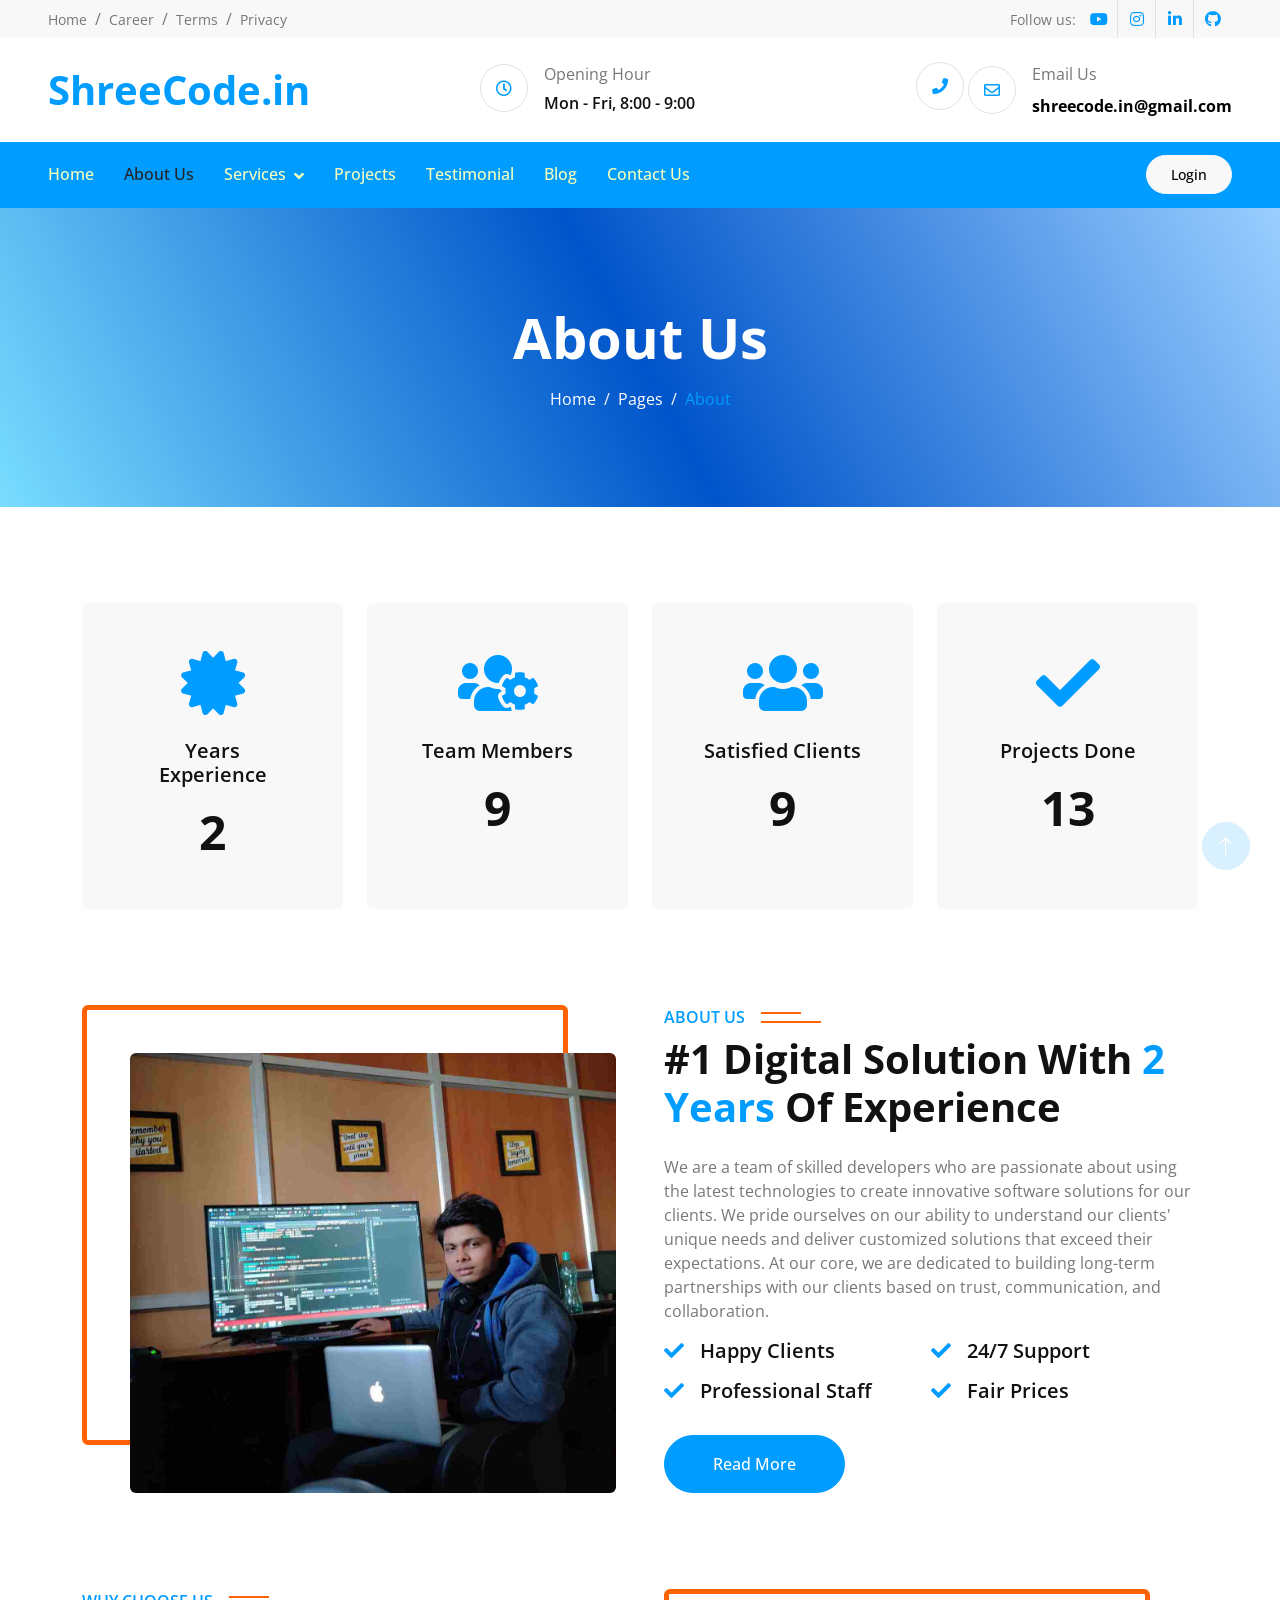
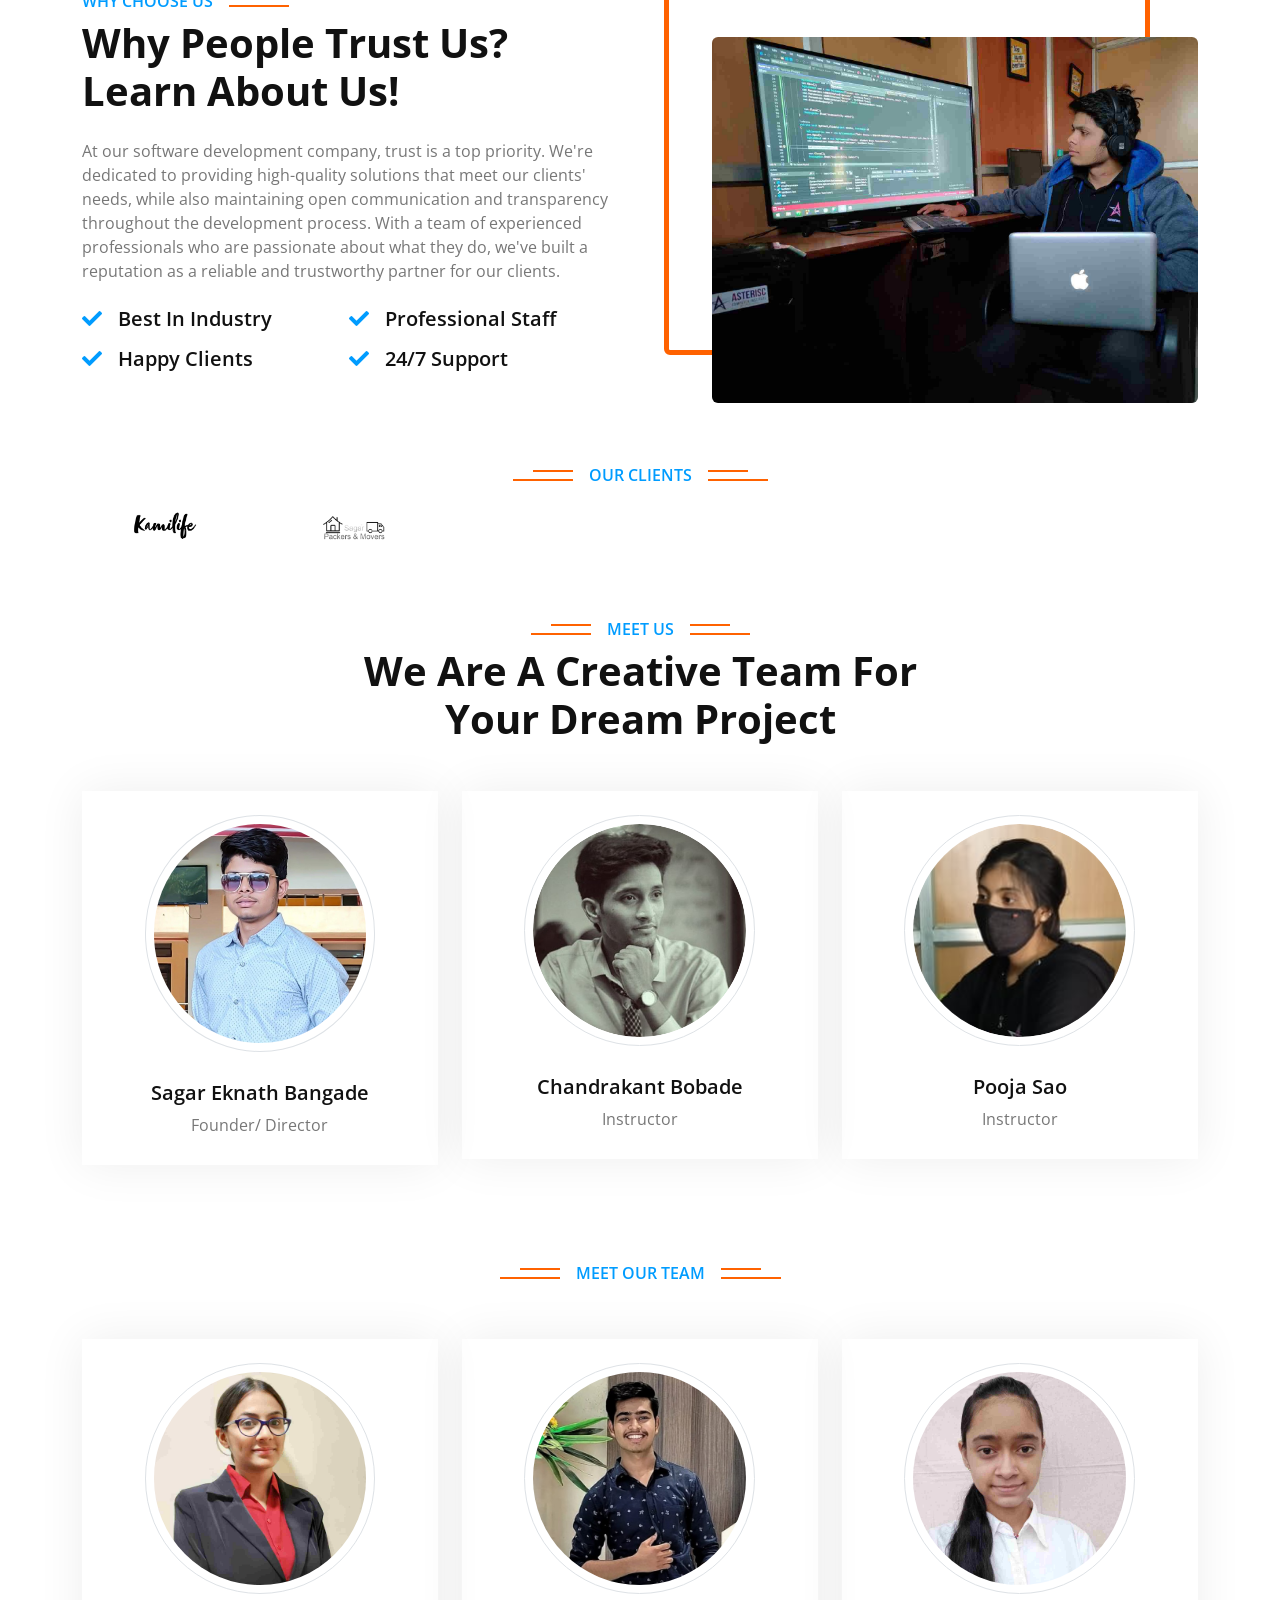
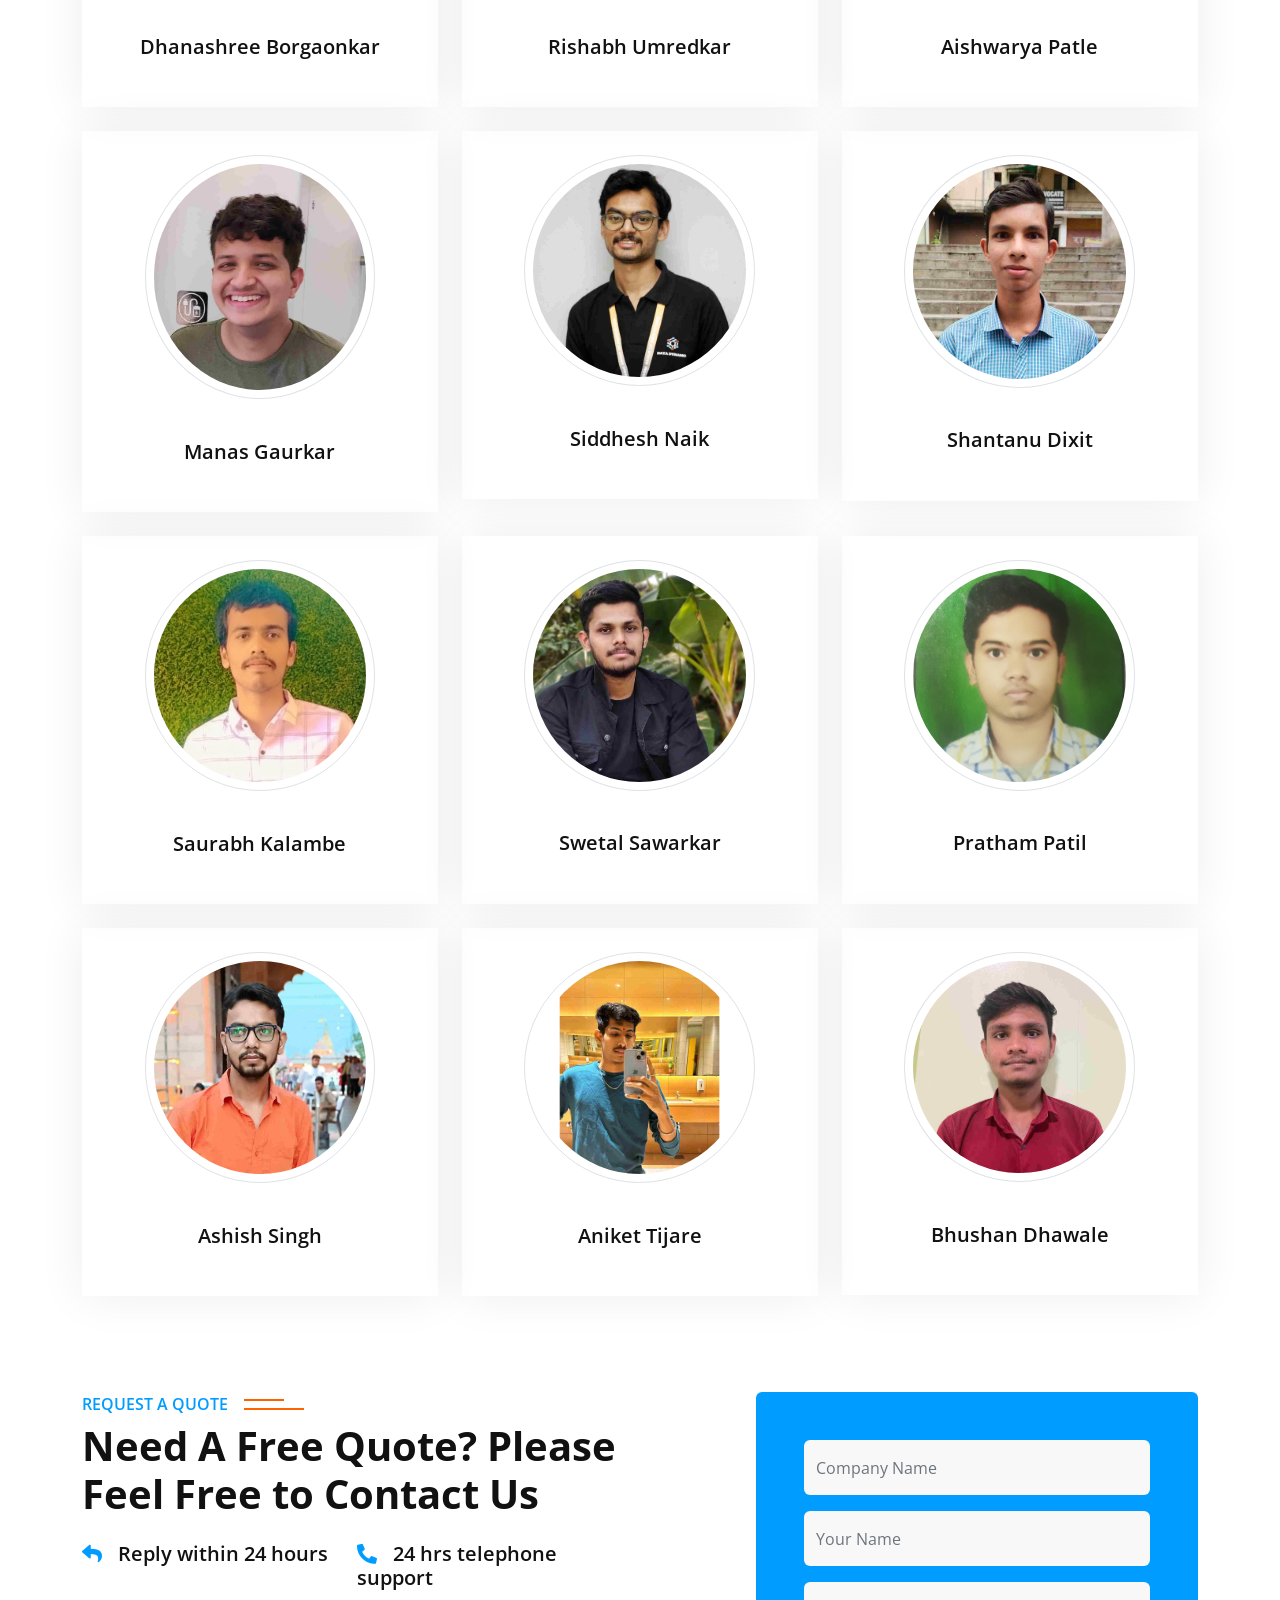
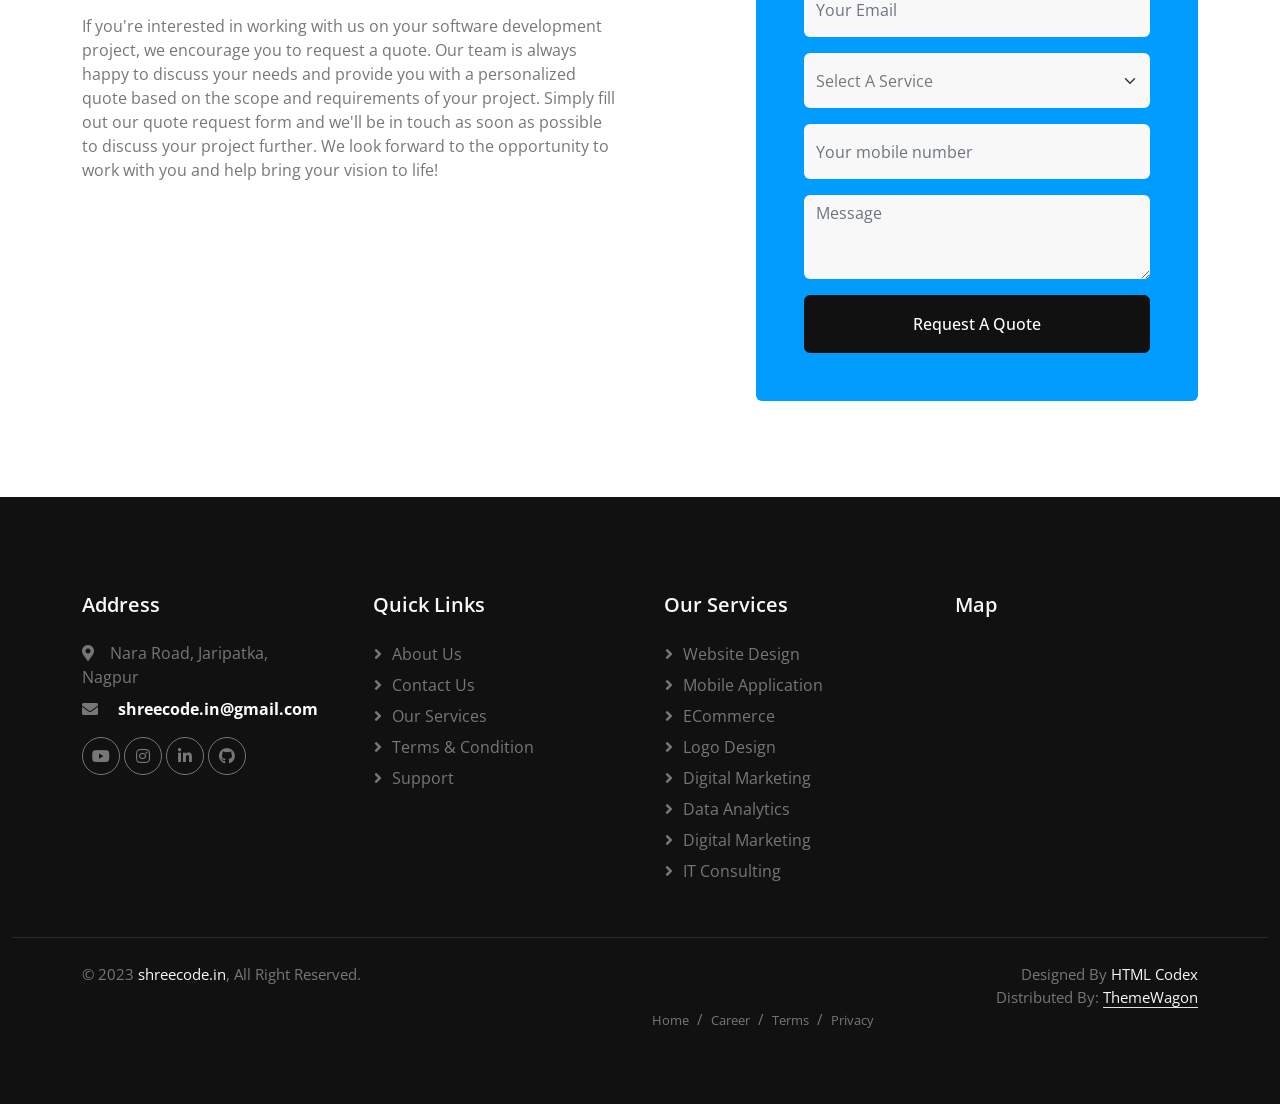
<file: about.html>
<!DOCTYPE html>
<html lang="en">

<head>
    <meta charset="utf-8">
    <title>ShreeCode.in</title>
    <meta content="width=device-width, initial-scale=1.0" name="viewport">
    <meta content="" name="keywords">
    <meta content="" name="description">

    <!-- Favicon -->
    <link href="img/fav.jpg" rel="icon">

    <!-- Google Web Fonts -->
    <link rel="preconnect" href="https://fonts.googleapis.com">
    <link rel="preconnect" href="https://fonts.gstatic.com" crossorigin>
    <link href="https://fonts.googleapis.com/css2?family=Open+Sans:wght@400;500;600;700&display=swap" rel="stylesheet">

    <!-- Icon Font Stylesheet -->
    <link href="https://cdnjs.cloudflare.com/ajax/libs/font-awesome/5.10.0/css/all.min.css" rel="stylesheet">
    <link href="https://cdn.jsdelivr.net/npm/bootstrap-icons@1.4.1/font/bootstrap-icons.css" rel="stylesheet">

    <!-- Libraries Stylesheet -->
    <link href="lib/animate/animate.min.css" rel="stylesheet">
    <link href="lib/owlcarousel/assets/owl.carousel.min.css" rel="stylesheet">
    <link href="lib/lightbox/css/lightbox.min.css" rel="stylesheet">

    <!-- Customized Bootstrap Stylesheet -->
    <link href="css/bootstrap.min.css" rel="stylesheet">

    <!-- Template Stylesheet -->
    <link href="css/style.css" rel="stylesheet">
</head>


<body>
    <!-- Spinner Start -->
    <div id="spinner" class="show bg-white position-fixed translate-middle w-100 vh-100 top-50 start-50 d-flex align-items-center justify-content-center">
        <div class="spinner-border position-relative text-primary" style="width: 6rem; height: 6rem;" role="status"></div>
        <!-- <i class="fa fa-laptop-code fa-2x text-primary position-absolute top-50 start-50 translate-middle"></i> -->
        <img src="img/shree.png" height="400">
    </div>
    <!-- Spinner End -->


  <!-- Topbar Start -->
  <div class="container-fluid bg-light px-0 wow fadeIn" data-wow-delay="0.1s">
    <div class="row gx-0 align-items-center d-none d-lg-flex">
        <div class="col-lg-6 px-5 text-start">
            <ol class="breadcrumb mb-0">
                <li class="breadcrumb-item"><a class="small text-secondary" href="index.html">Home</a></li>
                <li class="breadcrumb-item"><a class="small text-secondary" href="career.html">Career</a></li>
                <li class="breadcrumb-item"><a class="small text-secondary" href="terms.hmtl">Terms</a></li>
                <li class="breadcrumb-item"><a class="small text-secondary" href="privacy.hmtl">Privacy</a></li>
            </ol>
        </div>
        <div class="col-lg-6 px-5 text-end">
            <small>Follow us:</small>
            <div class="h-100 d-inline-flex align-items-center">
                <a class="btn-square text-primary border-end rounded-0" href="https://www.youtube.com/channel/UC9byr5Regkc8ZOY3gr1yv3Q"><i class="fab fa-youtube"></i></a>
                <a class="btn-square text-primary border-end rounded-0" href="https://www.instagram.com/shreecode.in/"><i class="fab fa-instagram"></i></a>
                <a class="btn-square text-primary border-end rounded-0" href="https://www.linkedin.com/company/shreecode-in"><i class="fab fa-linkedin-in"></i></a>
                <a class="btn-square text-primary pe-0"                 href="https://github.com/ShreeCode7"><i class="fab fa-github"></i></a>
            </div>
        </div>
    </div>
</div>
<!-- Topbar End -->


    <!-- Brand & Contact Start -->
    <div class="container-fluid2 py-4 px-5 wow fadeIn" data-wow-delay="0.1s">
        <div class="row align-items-center top-bar">
            <div class="col-lg-4 col-md-12 text-center text-lg-start">
                <a href="" class="navbar-brand m-0 p-0">
                    <h1 class="fw-bold text-primary m-0">ShreeCode.in</h1>
                </a>
            </div>
            <div class="col-lg-8 col-md-7 d-none d-lg-block">
                <div class="row">
                    <div class="col-4">
                        <div class="d-flex align-items-center justify-content-end">
                            <div class="flex-shrink-0 btn-lg-square border rounded-circle">
                                <i class="far fa-clock text-primary"></i>
                            </div>
                            <div class="ps-3">
                                <p class="mb-2">Opening Hour</p>
                                <h6 class="mb-0">Mon - Fri, 8:00 - 9:00</h6>
                            </div>
                        </div>
                    </div>
                    <div class="col-4">
                        <div class="d-flex align-items-center justify-content-end">
                            
                            <div class="flex-shrink-0 btn-lg-square border rounded-circle">
                                <i class="fa fa-phone text-primary"></i>
                            </div>
                            <!--<div class="ps-3">-->
                            <!--    <p class="mb-2">Call Us</p>-->
                            <!--    <a href="tel: +91 7620755212" class="mb-0"><span style="color: #000000;padding: 0;"><b>+91 7620755212 </b></span></a>/<a href="tel: 8928957366" class="mb-0"><span style="color: #000000;padding: 0;"> <b>8928957366</b></span></a>-->
                            <!--</div></a>-->
                        </div>
                    </div>
                    <div class="col-4">
                        <div class="d-flex align-items-center justify-content-end">
                            <div class="flex-shrink-0 btn-lg-square border rounded-circle">
                                <i class="far fa-envelope text-primary"></i>
                            </div>
                            <div class="ps-3">
                                <p class="mb-2">Email Us</p>
                                <a href="mailto: shreecode.in@gmail.com" class="mb-0"><span style="color: #000000;padding: 0;"><b>shreecode.in@gmail.com</b></span></a>
                            </div>
                        </div>
                    </div>
                </div>
            </div>
        </div>
    </div>
    <!-- Brand & Contact End -->


    <!-- Navbar Start -->
    <nav class="navbar navbar-expand-lg bg-primary navbar-dark sticky-top py-lg-0 px-lg-5 wow fadeIn" data-wow-delay="0.1s">
        <a href="#" class="navbar-brand ms-3 d-lg-none">MENU</a>
        <button type="button" class="navbar-toggler me-3" data-bs-toggle="collapse" data-bs-target="#navbarCollapse">
            <span class="navbar-toggler-icon"></span>
        </button>
        <div class="collapse navbar-collapse" id="navbarCollapse">
            <div class="navbar-nav me-auto p-3 p-lg-0">
                <a href="index.html" class="nav-item nav-link ">Home</a>
                <a href="about.html" class="nav-item nav-link active">About Us</a>
                <div class="nav-item dropdown">
                    <a href="service.html" class="nav-link dropdown-toggle" data-bs-toggle="dropdown">Services</a>
                    <div class="dropdown-menu border-0 rounded-0 rounded-bottom m-0">
                        <a href="#our-services" class="dropdown-item">Website Design</a>
                        <a href="#our-services" class="dropdown-item">Mobile Application</a>
                        <a href="#our-services" class="dropdown-item">eCommerce</a>
                        <a href="#our-services" class="dropdown-item">Logo Design</a>
                        <a href="#our-services" class="dropdown-item">Digital Marketing</a>
                        <a href="#our-services" class="dropdown-item">Graphics Design</a>
                        <a href="#our-services" class="dropdown-item">Data Analytics</a>
                        <a href="#our-services" class="dropdown-item">IT consulting</a>
                        <a href="#our-services" class="dropdown-item">Custom Software</a>
                        <a href="#our-services" class="dropdown-item">Other</a>
                    </div>
                </div>
                <a href="project.html" class="nav-item nav-link">Projects</a>
                <a href="testimonial.html" class="nav-item nav-link">Testimonial</a>
                <a href="Blog.html" class="nav-item nav-link">Blog</a>
                <a href="contact.html" class="nav-item nav-link">Contact Us</a>
            </div>
            <a href="contact.html" class="btn btn-sm btn-light rounded-pill py-2 px-4 d-none d-lg-block">Login</a>
        </div>
    </nav>
    <!-- Navbar End -->


 <!-- Page Header Start -->
 <div class="container-fluid page-header py-5 mb-5 wow fadeIn" data-wow-delay="0.1s">
    <div class="container text-center py-5">
        <h1 class="display-4 text-white animated slideInDown mb-3">About Us</h1>
        <nav aria-label="breadcrumb animated slideInDown">
            <ol class="breadcrumb justify-content-center mb-0">
                <li class="breadcrumb-item"><a class="text-white" href="#">Home</a></li>
                <li class="breadcrumb-item"><a class="text-white" href="#">Pages</a></li>
                <li class="breadcrumb-item text-primary active" aria-current="page">About</li>
            </ol>
        </nav>
    </div>
</div>
<!-- Page Header End -->

    <!-- Facts Start -->
    <div class="container-xxl py-5">
        <div class="container">
            <div class="row g-4">
                <div class="col-lg-3 col-md-6 wow fadeInUp" data-wow-delay="0.1s">
                    <div class="fact-item bg-light rounded text-center h-100 p-5">
                        <i class="fa fa-certificate fa-4x text-primary mb-4"></i>
                        <h5 class="mb-3">Years Experience</h5>
                        <h1 class="display-5 mb-0" data-toggle="counter-up">2</h1>
                    </div>
                </div>
                <div class="col-lg-3 col-md-6 wow fadeInUp" data-wow-delay="0.3s">
                    <div class="fact-item bg-light rounded text-center h-100 p-5">
                        <i class="fa fa-users-cog fa-4x text-primary mb-4"></i>
                        <h5 class="mb-3">Team Members</h5>
                        <h1 class="display-5 mb-0" data-toggle="counter-up">10</h1>
                    </div>
                </div>
                <div class="col-lg-3 col-md-6 wow fadeInUp" data-wow-delay="0.5s">
                    <div class="fact-item bg-light rounded text-center h-100 p-5">
                        <i class="fa fa-users fa-4x text-primary mb-4"></i>
                        <h5 class="mb-3">Satisfied Clients</h5>
                        <h1 class="display-5 mb-0" data-toggle="counter-up">10</h1>
                    </div>
                </div>
                <div class="col-lg-3 col-md-6 wow fadeInUp" data-wow-delay="0.7s">
                    <div class="fact-item bg-light rounded text-center h-100 p-5">
                        <i class="fa fa-check fa-4x text-primary mb-4"></i>
                        <h5 class="mb-3">Projects Done</h5>
                        <h1 class="display-5 mb-0" data-toggle="counter-up">15</h1>
                    </div>
                </div>
            </div>
        </div>
    </div>
    <!-- Facts End -->


    
    <!-- About Start -->
    <div class="container-xxl py-5">
        <div class="container">
            <div class="row g-5">
                <div class="col-lg-6 wow fadeInUp" data-wow-delay="0.1s">
                    <div class="img-border">
                        <img class="img-fluid" src="img/about.jpg" alt="">
                    </div>
                </div>
                <div class="col-lg-6 wow fadeInUp" data-wow-delay="0.5s">
                    <div class="h-100">
                        <h6 class="section-title bg-white text-start text-primary pe-3">About Us</h6>
                        <h1 class="display-6 mb-4">#1 Digital Solution With <span class="text-primary">2 Years</span> Of Experience</h1>
                        <p>We are a team of skilled developers who are passionate about using the latest technologies to create innovative software solutions for our clients. We pride ourselves on our ability to understand our clients' unique needs and deliver customized solutions that exceed their expectations. At our core, we are dedicated to building long-term partnerships with our clients based on trust, communication, and collaboration.</p>
                        <div class="row g-0 mb-3">
                            <div class="col-sm-6 wow zoomIn" data-wow-delay="0.2s">
                                <h5 class="mb-3"><i class="fa fa-check text-primary me-3"></i>Happy Clients</h5>
                                <h5 class="mb-3"><i class="fa fa-check text-primary me-3"></i>Professional Staff</h5>
                            </div>
                            <div class="col-sm-6 wow zoomIn" data-wow-delay="0.4s">
                                <h5 class="mb-3"><i class="fa fa-check text-primary me-3"></i>24/7 Support</h5>
                                <h5 class="mb-3"><i class="fa fa-check text-primary me-3"></i>Fair Prices</h5>
                            </div>
                        </div>
                        <a class="btn btn-primary rounded-pill py-3 px-5" href="">Read More</a>
                    </div>
                </div>
            </div>
        </div>
    </div>
    <!-- About End -->



     <!-- Feature Start -->
     <div class="container-xxl py-5">
        <div class="container">
            <div class="row g-5">
                <div class="col-lg-6 wow fadeInUp" data-wow-delay="0.1s">
                    <div class="h-100">
                        <h6 class="section-title bg-white text-start text-primary pe-3">Why Choose Us</h6>
                        <h1 class="display-6 mb-4">Why People Trust Us? Learn About Us!</h1>
                        <p class="mb-4">At our software development company, trust is a top priority. We're dedicated to providing high-quality solutions that meet our clients' needs, while also maintaining open communication and transparency throughout the development process. With a team of experienced professionals who are passionate about what they do, we've built a reputation as a reliable and trustworthy partner for our clients.</p>
                        <div class="row g-0 mb-3">
                            <div class="col-sm-6 wow zoomIn" data-wow-delay="0.2s">
                                <h5 class="mb-3"><i class="fa fa-check text-primary me-3"></i>Best In Industry</h5>
                                <h5 class="mb-3"><i class="fa fa-check text-primary me-3"></i>Happy Clients</h5>
                            </div>
                            <div class="col-sm-6 wow zoomIn" data-wow-delay="0.4s">
                                <h5 class="mb-3"><i class="fa fa-check text-primary me-3"></i>Professional Staff</h5>
                                <h5 class="mb-3"><i class="fa fa-check text-primary me-3"></i>24/7 Support</h5>
                            </div>
                        </div>
                    </div>
                </div>
                <div class="col-lg-6 wow fadeInUp" data-wow-delay="0.5s">
                    <div class="img-border">
                        <img class="img-fluid" src="img/feature.jpg" alt="">
                    </div>
                </div>
            </div>
        </div>
    </div>
    <!-- Feature End -->
<!-- ======= Cliens Section ======= -->
<section id="cliens" class="cliens section-bg">
    <div class="container">
      <h6 class="section-title bg-white text-center text-primary px-3">Our clients</h6>

      <div class="row" data-aos="zoom-in">

        <div class="col-lg-2 col-md-4 col-6 d-flex align-items-center justify-content-center">
          <img src="img/client-1.png" class="img-fluid" alt="">
        </div>

        <div class="col-lg-2 col-md-4 col-6 d-flex align-items-center justify-content-center">
          <img src="img/client-2.png" class="img-fluid" alt="">
        </div>
<!-- 
        <div class="col-lg-2 col-md-4 col-6 d-flex align-items-center justify-content-center">
          <img src="img/client-3.png" class="img-fluid" alt="">
        </div>

        <div class="col-lg-2 col-md-4 col-6 d-flex align-items-center justify-content-center">
          <img src="img/client-4.png" class="img-fluid" alt="">
        </div>

        <div class="col-lg-2 col-md-4 col-6 d-flex align-items-center justify-content-center">
          <img src="img/client-5.png" class="img-fluid" alt="">
        </div>

        <div class="col-lg-2 col-md-4 col-6 d-flex align-items-center justify-content-center">
          <img src="img/client-6.png" class="img-fluid" alt="">
        </div> -->

      </div>

    </div>
  </section>
  
  <!-- End Cliens Section -->


    <!-- Team Start -->
    <div class="container-xxl py-5">
        <div class="container">
            <div class="text-center mx-auto mb-5 wow fadeInUp" data-wow-delay="0.1s" style="max-width: 600px;">
                <h6 class="section-title bg-white text-center text-primary px-3">MEET US</h6>
                <h1 class="display-6 mb-4">We Are A Creative Team For Your Dream Project</h1>
            </div>
            <div class="row g-4">
                <div class="col-lg-4 col-md-6 wow fadeInUp" data-wow-delay="0.1s">
                    <div class="team-item text-center p-4">
                        <img class="img-fluid border rounded-circle w-75 p-2 mb-4" src="img/sagar1.jpg" alt="">
                        <div class="team-text">
                            <div class="team-title">
                                <h5>Sagar Eknath Bangade</h5>
                                <span>Founder/ Director</span>
                            </div>
                            <div class="team-social">
                                <a class="btn btn-square btn-primary rounded-circle" href=""><i class="fab fa-facebook-f"></i></a>
                                <a class="btn btn-square btn-primary rounded-circle" href=""><i class="fab fa-twitter"></i></a>
                                <a class="btn btn-square btn-primary rounded-circle" href=""><i class="fab fa-instagram"></i></a>
                            </div>
                        </div>
                    </div>
                </div>
                <div class="col-lg-4 col-md-6 wow fadeInUp" data-wow-delay="0.3s">
                    <div class="team-item text-center p-4">
                        <img class="img-fluid border rounded-circle w-75 p-2 mb-4" src="img/team-2.png" alt="">
                        <div class="team-text">
                            <div class="team-title">
                                <h5>Chandrakant Bobade</h5>
                                <span>Instructor</span>
                            </div>
                            <div class="team-social">
                                <a class="btn btn-square btn-primary rounded-circle" href=""><i class="fab fa-facebook-f"></i></a>
                                <a class="btn btn-square btn-primary rounded-circle" href=""><i class="fab fa-twitter"></i></a>
                                <a class="btn btn-square btn-primary rounded-circle" href=""><i class="fab fa-instagram"></i></a>
                            </div>
                        </div>
                    </div>
                </div>
                <div class="col-lg-4 col-md-6 wow fadeInUp" data-wow-delay="0.5s">
                    <div class="team-item text-center p-4">
                        <img class="img-fluid border rounded-circle w-75 p-2 mb-4" src="img/team-3.png" alt="">
                        <div class="team-text">
                            <div class="team-title">
                                <h5>Pooja Sao</h5>
                                <span>Instructor</span>
                            </div>
                            <div class="team-social">
                                <a class="btn btn-square btn-primary rounded-circle" href=""><i class="fab fa-facebook-f"></i></a>
                                <a class="btn btn-square btn-primary rounded-circle" href=""><i class="fab fa-twitter"></i></a>
                                <a class="btn btn-square btn-primary rounded-circle" href=""><i class="fab fa-instagram"></i></a>
                            </div>
                        </div>
                    </div>
                </div>
            </div>
        </div>
    </div>
    <!-- Team End -->
<!-- member start -->
    <!-- Team Start -->
    <div class="container-xxl py-5">
        <div class="container">
            <div class="text-center mx-auto mb-5 wow fadeInUp" data-wow-delay="0.1s" style="max-width: 600px;">
                <h6 class="section-title bg-white text-center text-primary px-3">MEET OUR TEAM</h6>
                <!-- <h1 class="display-6 mb-4">We Are A Creative Team For Your Dream Project</h1> -->
            </div>
            <div class="row g-4">

                <div class="col-lg-4 col-md-6 wow fadeInUp" data-wow-delay="0.1s">
                    <div class="team-item text-center p-4">
                        <img class="img-fluid border rounded-circle w-75 p-2 mb-4" src="img/team/dhanashree.jpg" alt="">
                        <div class="team-text">
                            <div class="team-title">
                                <h5>Dhanashree Borgaonkar</h5>
                            </div>
                            <div class="team-social">
                                <span>Front-End Developer</span>

                            </div>
                        </div>
                    </div>
                </div>

                <div class="col-lg-4 col-md-6 wow fadeInUp" data-wow-delay="0.1s">
                    <div class="team-item text-center p-4">
                        <img class="img-fluid border rounded-circle w-75 p-2 mb-4" src="img/team/rishabh.jpg" alt="">
                        <div class="team-text">
                            <div class="team-title">
                                <h5>Rishabh Umredkar</h5>
                            </div>
                            <div class="team-social">
                                <span>Full Stack Java Developer</span>

                            </div>
                        </div>
                    </div>
                </div>


                <div class="col-lg-4 col-md-6 wow fadeInUp" data-wow-delay="0.1s">
                    <div class="team-item text-center p-4">
                        <img class="img-fluid border rounded-circle w-75 p-2 mb-4" src="img/team/ashvariya.jpg" alt="">
                        <div class="team-text">
                            <div class="team-title">
                                <h5>Aishwarya Patle </h5>
                            </div>
                            <div class="team-social">
                                <span>Project Manager</span>

                            </div>
                        </div>
                    </div>
                </div>

                <div class="col-lg-4 col-md-6 wow fadeInUp" data-wow-delay="0.1s">
                    <div class="team-item text-center p-4">
                        <img class="img-fluid border rounded-circle w-75 p-2 mb-4" src="img/team/manas.jpg" alt="">
                        <div class="team-text">
                            <div class="team-title">
                                <h5>Manas Gaurkar</h5>
                            </div>
                            <div class="team-social">
                                <span>Data Scientist</span>

                            </div>
                        </div>
                    </div>
                </div>


                <div class="col-lg-4 col-md-6 wow fadeInUp" data-wow-delay="0.1s">
                    <div class="team-item text-center p-4">
                        <img class="img-fluid border rounded-circle w-75 p-2 mb-4" src="img/team/siddhesh.jpeg.jpg" alt="">
                        <div class="team-text">
                            <div class="team-title">
                                <h5>Siddhesh Naik</h5>
                            </div>
                            <div class="team-social">
                                <span>Data Scientist</span>

                            </div>
                        </div>
                    </div>
                </div>

                <div class="col-lg-4 col-md-6 wow fadeInUp" data-wow-delay="0.1s">
                    <div class="team-item text-center p-4">
                        <img class="img-fluid border rounded-circle w-75 p-2 mb-4" src="img/team/shantanu.jpg" alt="">
                        <div class="team-text">
                            <div class="team-title">
                                <h5>Shantanu Dixit</h5>
                            </div>
                            <div class="team-social">
                                <span>Developer</span>

                            </div>
                        </div>
                    </div>
                </div>

                <div class="col-lg-4 col-md-6 wow fadeInUp" data-wow-delay="0.1s">
                    <div class="team-item text-center p-4">
                        <img class="img-fluid border rounded-circle w-75 p-2 mb-4" src="img/team/saurabh.jpg" alt="">
                        <div class="team-text">
                            <div class="team-title">
                                <h5>Saurabh Kalambe</h5>
                            </div>
                            <div class="team-social">
                                <span>Manager (Marketing Team)</span>

                            </div>
                        </div>
                    </div>
                </div>

                

                <div class="col-lg-4 col-md-6 wow fadeInUp" data-wow-delay="0.1s">
                    <div class="team-item text-center p-4">
                        <img class="img-fluid border rounded-circle w-75 p-2 mb-4" src="img/team/swetal.jpg" alt="">
                        <div class="team-text">
                            <div class="team-title">
                                <h5>Swetal Sawarkar</h5>
                            </div>
                            <div class="team-social">
                                <span>Digital Marketing Executive</span>

                            </div>
                        </div>
                    </div>
                </div>


                <div class="col-lg-4 col-md-6 wow fadeInUp" data-wow-delay="0.1s">
                    <div class="team-item text-center p-4">
                        <img class="img-fluid border rounded-circle w-75 p-2 mb-4" src="img/team/pratham.jpg" alt="">
                        <div class="team-text">
                            <div class="team-title">
                                <h5>Pratham Patil</h5>
                            </div>
                            <div class="team-social">
                                <span>Digital Marketing Executive</span>

                            </div>
                        </div>
                    </div>
                </div>

                <div class="col-lg-4 col-md-6 wow fadeInUp" data-wow-delay="0.1s">
                    <div class="team-item text-center p-4">
                        <img class="img-fluid border rounded-circle w-75 p-2 mb-4" src="img/team/ashish.jpg" alt="">
                        <div class="team-text">
                            <div class="team-title">
                                <h5>Ashish Singh</h5>
                            </div>
                            <div class="team-social">
                                <span>Director, Application Operations</span>

                            </div>
                        </div>
                    </div>
                </div>

                <div class="col-lg-4 col-md-6 wow fadeInUp" data-wow-delay="0.1s">
                    <div class="team-item text-center p-4">
                        <img class="img-fluid border rounded-circle w-75 p-2 mb-4" src="img/team/aniket.jpg" alt="">
                        <div class="team-text">
                            <div class="team-title">
                                <h5>Aniket Tijare</h5>
                            </div>
                            <div class="team-social">
                                <span>Network L2 Engineer</span>

                            </div>
                        </div>
                    </div>
                </div>

                <div class="col-lg-4 col-md-6 wow fadeInUp" data-wow-delay="0.1s">
                    <div class="team-item text-center p-4">
                        <img class="img-fluid border rounded-circle w-75 p-2 mb-4" src="img/team/bhushan.jpg" alt="">
                        <div class="team-text">
                            <div class="team-title">
                                <h5>Bhushan Dhawale</h5>
                            </div>
                            <div class="team-social">
                                <span>Global Account management</span>

                            </div>
                        </div>
                    </div>
                </div>

               

            </div>
        </div>
    </div>
    <!-- Team End -->
<!-- member end -->
     <!-- Quote Start -->
     <div class="container-fluid py-5 wow fadeInUp" data-wow-delay="0.1s">
        <div class="container py-xxl-5">
            <div class="row g-5">
                <div class="col-lg-6">
                    <div class="col-lg-6 wow fadeInUp" data-wow-delay="0.5s">
                        <div class="h-100">
                        <h6 class="section-title bg-white text-start text-primary pe-3">Request A Quote</h6>
                    </div>
                </div>                        <h1 class="display-6 mb-4">Need A Free Quote? Please Feel Free to Contact Us</h1>


                    <div class="row gx-3">
                        <div class="col-sm-6 wow zoomIn" data-wow-delay="0.2s">
                            <h5 class="mb-4"><i class="fa fa-reply text-primary me-3"></i>Reply within 24 hours</h5>
                        </div>
                        <div class="col-sm-6 wow zoomIn" data-wow-delay="0.4s">
                            <h5 class="mb-4"><i class="fa fa-phone-alt text-primary me-3"></i>24 hrs telephone support</h5>
                        </div>
                    </div>
                    <p class="mb-4">If you're interested in working with us on your software development project, we encourage you to request a quote. Our team is always happy to discuss your needs and provide you with a personalized quote based on the scope and requirements of your project. Simply fill out our quote request form and we'll be in touch as soon as possible to discuss your project further. We look forward to the opportunity to work with you and help bring your vision to life!</p>
                    <!--<div class="d-flex align-items-center mt-2 wow zoomIn" data-wow-delay="0.6s">-->
                    <!--    <div class="bg-primary d-flex align-items-center justify-content-center rounded" style="width: 60px; height: 60px;">-->
                    <!--        <a href="tel: 91-7620755212"><i class="fa fa-phone-alt text-white"></i></a>-->
                    <!--    </div>-->
                    <!--    <div class="ps-4">-->
                    <!--        <a href="tel: 91-7620755212"><h5 class="mb-2">Call to ask any question</h5>-->
                    <!--        <h4 class="text-primary mb-0">+91-7620755212</h4></a>-->
                    <!--    </div>-->
                    <!--</div>-->
                </div>
                <div class="col-lg-6" style="padding-left: 10%;">
                    <div class="bg-primary rounded h-100 d-flex align-items-center p-5 wow zoomIn" data-wow-delay="0.9s">
                        <form action="https://docs.google.com/forms/d/e/1FAIpQLSciS9ywxHDADXIQEWkHiI8Uc_WXKXnWA8WNpv54gof69PaOMg/formResponse" method="post">
                            <div class="row g-3">
                                <div class="col-xl-12">
                                    <input type="text" name="entry.1064607615" class="form-control bg-light border-0" placeholder="Company Name" style="height: 55px;">
                                </div>
                                <div class="col-xl-12">
                                    <input type="text" name="entry.237747201" class="form-control bg-light border-0" placeholder="Your Name" style="height: 55px;">
                                </div>
                                <div class="col-12">
                                    <input type="email" name="entry.747364179" class="form-control bg-light border-0" placeholder="Your Email" style="height: 55px;">
                                </div>
                                <div class="col-12">
                                    <select name="entry.135398144" class="form-select bg-light border-0" style="height: 55px;">
                                        <option selected>Select A Service</option>
                                        <option value="Website Design">Website Design</option>
                                        <option value="Mobile Application">Mobile Application</option>
                                        <option value="eCommerce">eCommerce</option>
                                        <option value="Digital Marketing">Digital Marketing</option>
                                        <option value="Graphics Design">Graphics Design</option>
                                        <option value="Data Analytics">Data Analytics</option>
                                        <option value="IT consulting">IT consulting</option>
                                        <option value="Custom Software">Custom Software</option>
                                        <option value="Other">Other</option>

                                    </select>
                                </div>

                                <div class="col-12">
                                    <input type="text" name="entry.1560828627" class="form-control bg-light border-0" placeholder="Your mobile number" style="height: 55px;">
                                </div>

                                <div class="col-12">
                                    <textarea name="entry.1027682234"  class="form-control bg-light border-0" rows="3" placeholder="Message"></textarea>
                                </div>
                               
                                <div class="col-12">
                                    <button class="btn btn-dark w-100 py-3" type="submit">Request A Quote</button>
                                </div>
                            </div>
                        </form>
                    </div>
                </div>
            </div>
        </div>
    </div>
    <!-- Quote End -->




  
 <!-- Footer Start -->
 <div class="container-fluid bg-dark text-body footer mt-5 pt-5 wow fadeIn" data-wow-delay="0.1s">
    <div class="container py-5">
        <div class="row g-5">
            <div class="col-lg-3 col-md-6">
                <h5 class="text-light mb-4">Address</h5>
                <p class="mb-2"><i class="fa fa-map-marker-alt me-3"></i>Nara Road, Jaripatka, Nagpur</p>
                <!--<p class="mb-2"><i class="fa fa-phone-alt me-3"></i>                                <a href="tel: +91 7620755212" class="mb-0"><span style="color: #ffffff;padding: 0;"><b>+91 7620755212 </b></span></a>/<a href="tel: 8928957366" class="mb-0"><span style="color: #ffffff;padding: 0;"> <b>8928957366</b></span></a>-->
                <!--</p>-->
                <p class="mb-2"><i class="fa fa-envelope me-3"></i>                                <a href="mailto: shreecode.in@gmail.com" class="mb-0"><span style="color: #ffffff;padding: 0;"><b>shreecode.in@gmail.com</b></span></a>
                </p>
                <div class="d-flex pt-2">
                    <a class="btn btn-square btn-outline-secondary rounded-circle me-1" href="https://www.youtube.com/channel/UC9byr5Regkc8ZOY3gr1yv3Q"><i class="fab fa-youtube"></i></a>
                    <a class="btn btn-square btn-outline-secondary rounded-circle me-1" href="https://www.instagram.com/shreecode.in/"><i class="fab fa-instagram"></i></a>
                    <a class="btn btn-square btn-outline-secondary rounded-circle me-1" href="https://www.linkedin.com/company/shreecode-in"><i class="fab fa-linkedin-in"></i></a>
                    <a class="btn btn-square btn-outline-secondary rounded-circle me-0" href="https://github.com/ShreeCode7"><i class="fab fa-github"></i></a>
                </div>
            </div>
            <div class="col-lg-3 col-md-6">
                <h5 class="text-light mb-4">Quick Links</h5>
                <a class="btn btn-link" href="">About Us</a>
                <a class="btn btn-link" href="">Contact Us</a>
                <a class="btn btn-link" href="">Our Services</a>
                <a class="btn btn-link" href="">Terms & Condition</a>
                <a class="btn btn-link" href="">Support</a>
            </div>
                <div class="col-lg-3 col-md-6">
                    <h5 class="text-light mb-4">Our Services</h5>
            
                            <a class="btn btn-link" href="">Website Design</a>
                            <a class="btn btn-link" href="">Mobile Application</a>
                            <a class="btn btn-link" href="">eCommerce</a>
                            <a class="btn btn-link" href="">Logo Design</a>
                            <a class="btn btn-link" href="">Digital Marketing</a>
                            <a class="btn btn-link" href="">Data Analytics</a>
                            <a class="btn btn-link" href="">Digital Marketing</a>
                            <a class="btn btn-link" href="">IT consulting</a>
                      
                </div>
            <div class="col-lg-3 col-md-6">
                <h5 class="text-light mb-4">Map</h5>
                <div class="mapouter"><div class="gmap_canvas"><iframe width="100%" height="100%" id="gmap_canvas" src="https://maps.google.com/maps?q=ShreeCode.in nagpur&t=k&z=16&ie=UTF8&iwloc=&output=embed" frameborder="0" scrolling="no" marginheight="0" marginwidth="0"></iframe><a href="https://2yu.co">2yu</a><br><style>.mapouter{position:relative;text-align:right;height:100%;width:100%;}</style><a href="https://embedgooglemap.2yu.co/">html embed google map</a><style>.gmap_canvas {overflow:hidden;background:none!important;height:100%;width:100%;}</style></div></div>
            </div>
        </div>
    </div>
    <div class="container-fluid copyright">
        <div class="container">
            <div class="row">
                <div class="col-md-6 text-center text-md-start mb-3 mb-md-0">
                    &copy; 2023 <a href="#">shreecode.in</a>, All Right Reserved.
                </div>
                <div class="col-md-6 text-center text-md-end">
                    <!-- /*** This template is free as long as you keep the footer author’s credit link/attribution link/backlink. If you'd like to use the template without the footer author’s credit link/attribution link/backlink, you can purchase the Credit Removal License from "https://htmlcodex.com/credit-removal". Thank you for your support. ***/ -->
                    Designed By <a href="https://htmlcodex.com">HTML Codex</a>
                    <br>Distributed By: <a class="border-bottom" href="https://themewagon.com" target="_blank">ThemeWagon</a>
                    <ol class="breadcrumb mb-5">
                        <li class="breadcrumb-item"><a class="small text-secondary" href="index.html">Home</a></li>
                        <li class="breadcrumb-item"><a class="small text-secondary" href="career.html">Career</a></li>
                        <li class="breadcrumb-item"><a class="small text-secondary" href="terms.html">Terms</a></li>
                        <li class="breadcrumb-item"><a class="small text-secondary" href="privacy.html">Privacy</a></li>
                    </ol>
                </div>
            </div>
        </div>
    </div>
</div>
<!-- Footer End -->

    <!-- Back to Top -->
    <a href="#" class="btn btn-lg btn-primary btn-lg-square rounded-circle back-to-top"><i class="bi bi-arrow-up"></i></a>


    <!-- JavaScript Libraries -->
    <script src="https://code.jquery.com/jquery-3.4.1.min.js"></script>
    <script src="https://cdn.jsdelivr.net/npm/bootstrap@5.0.0/dist/js/bootstrap.bundle.min.js"></script>
    <script src="lib/wow/wow.min.js"></script>
    <script src="lib/easing/easing.min.js"></script>
    <script src="lib/waypoints/waypoints.min.js"></script>
    <script src="lib/counterup/counterup.min.js"></script>
    <script src="lib/owlcarousel/owl.carousel.min.js"></script>
    <script src="lib/lightbox/js/lightbox.min.js"></script>

    <!-- Template Javascript -->
    <script src="js/main.js"></script>
</body>

</html>
</file>
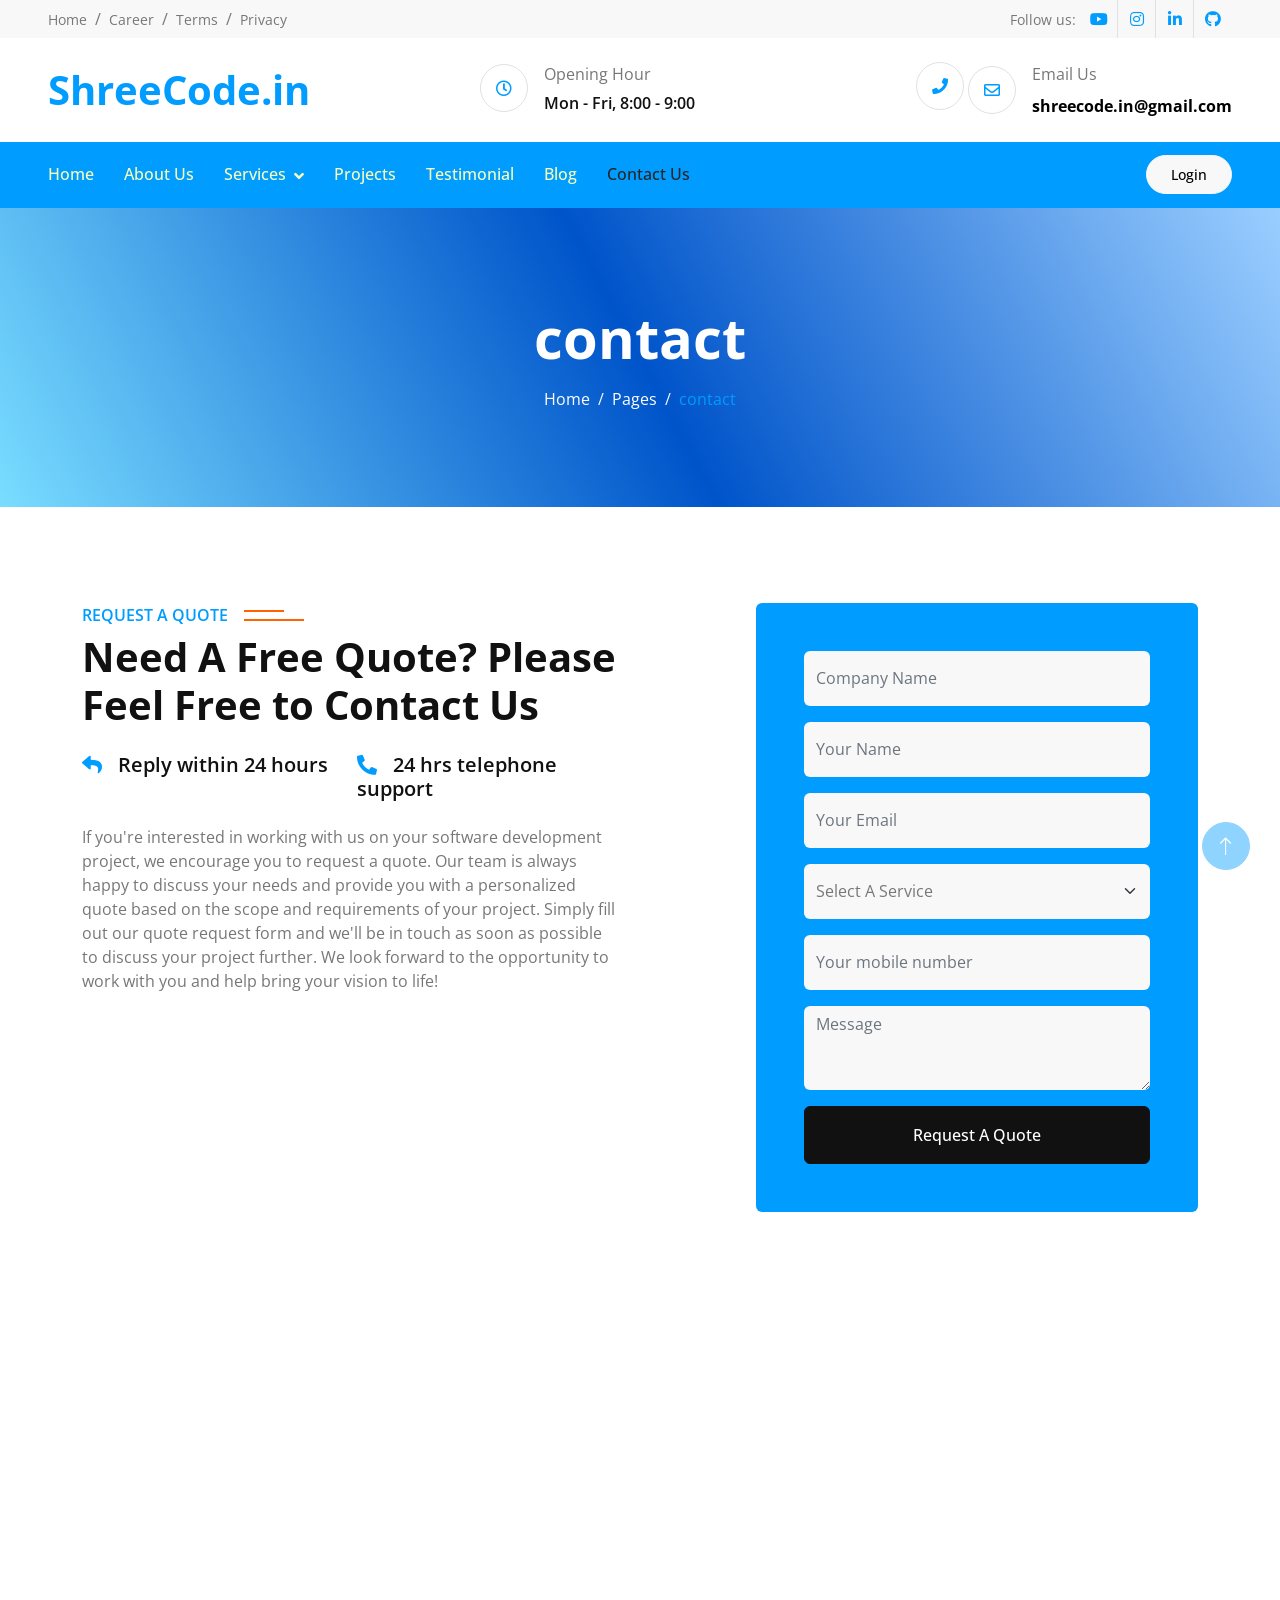
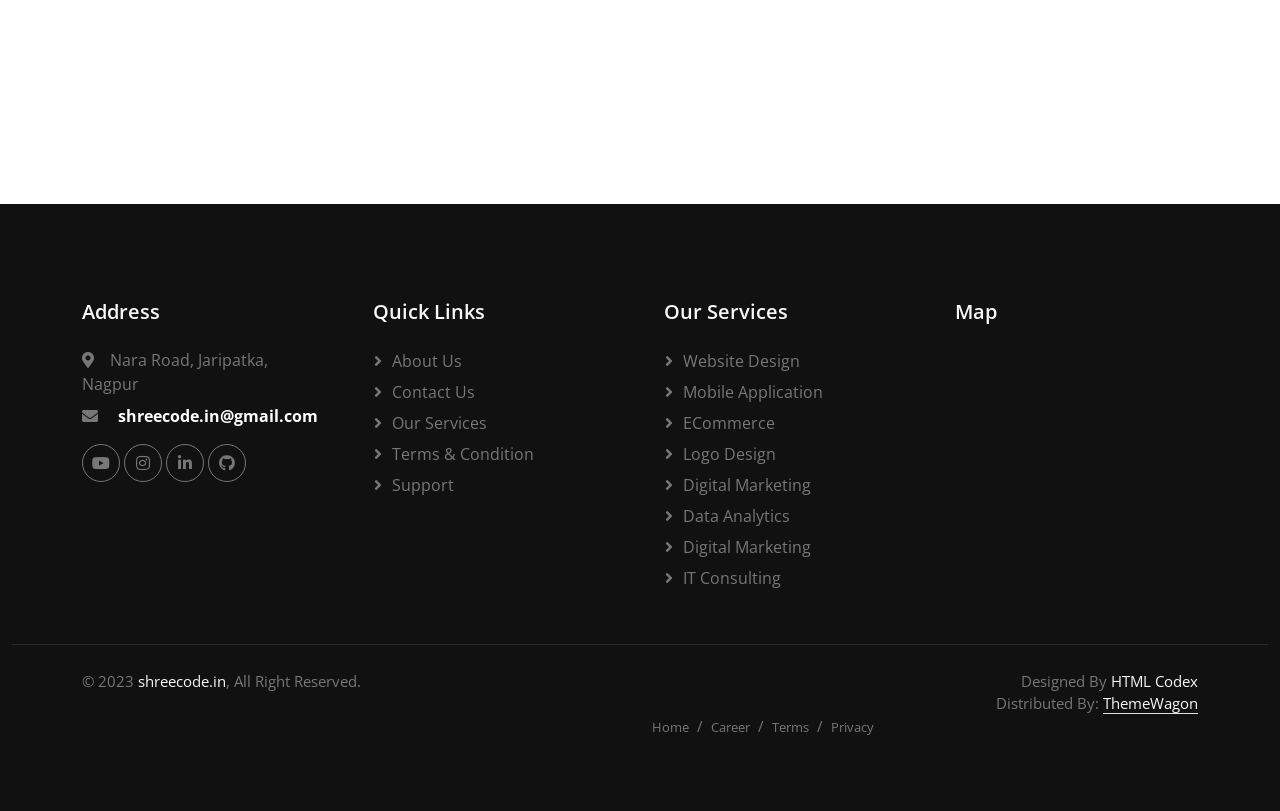
<file: contact.html>
<!DOCTYPE html>
<html lang="en">

<head>
    <meta charset="utf-8">
    <title>ShreeCode.in</title>
    <meta content="width=device-width, initial-scale=1.0" name="viewport">
    <meta content="" name="keywords">
    <meta content="" name="description">

    <!-- Favicon -->
    <link href="img/fav.jpg" rel="icon">

    <!-- Google Web Fonts -->
    <link rel="preconnect" href="https://fonts.googleapis.com">
    <link rel="preconnect" href="https://fonts.gstatic.com" crossorigin>
    <link href="https://fonts.googleapis.com/css2?family=Open+Sans:wght@400;500;600;700&display=swap" rel="stylesheet">

    <!-- Icon Font Stylesheet -->
    <link href="https://cdnjs.cloudflare.com/ajax/libs/font-awesome/5.10.0/css/all.min.css" rel="stylesheet">
    <link href="https://cdn.jsdelivr.net/npm/bootstrap-icons@1.4.1/font/bootstrap-icons.css" rel="stylesheet">

    <!-- Libraries Stylesheet -->
    <link href="lib/animate/animate.min.css" rel="stylesheet">
    <link href="lib/owlcarousel/assets/owl.carousel.min.css" rel="stylesheet">
    <link href="lib/lightbox/css/lightbox.min.css" rel="stylesheet">

    <!-- Customized Bootstrap Stylesheet -->
    <link href="css/bootstrap.min.css" rel="stylesheet">

    <!-- Template Stylesheet -->
    <link href="css/style.css" rel="stylesheet">
</head>


<body>
        <!-- Spinner Start -->
        <div id="spinner" class="show bg-white position-fixed translate-middle w-100 vh-100 top-50 start-50 d-flex align-items-center justify-content-center">
            <div class="spinner-border position-relative text-primary" style="width: 6rem; height: 6rem;" role="status"></div>
            <!-- <i class="fa fa-laptop-code fa-2x text-primary position-absolute top-50 start-50 translate-middle"></i> -->
            <img src="img/shree.png" height="400">
        </div>
        <!-- Spinner End -->
    
    
 <!-- Topbar Start -->
 <div class="container-fluid bg-light px-0 wow fadeIn" data-wow-delay="0.1s">
    <div class="row gx-0 align-items-center d-none d-lg-flex">
        <div class="col-lg-6 px-5 text-start">
            <ol class="breadcrumb mb-0">
                <li class="breadcrumb-item"><a class="small text-secondary" href="index.html">Home</a></li>
                <li class="breadcrumb-item"><a class="small text-secondary" href="career.html">Career</a></li>
                <li class="breadcrumb-item"><a class="small text-secondary" href="terms.hmtl">Terms</a></li>
                <li class="breadcrumb-item"><a class="small text-secondary" href="privacy.hmtl">Privacy</a></li>
            </ol>
        </div>
        <div class="col-lg-6 px-5 text-end">
            <small>Follow us:</small>
            <div class="h-100 d-inline-flex align-items-center">
                <a class="btn-square text-primary border-end rounded-0" href="https://www.youtube.com/channel/UC9byr5Regkc8ZOY3gr1yv3Q"><i class="fab fa-youtube"></i></a>
                <a class="btn-square text-primary border-end rounded-0" href="https://www.instagram.com/shreecode.in/"><i class="fab fa-instagram"></i></a>
                <a class="btn-square text-primary border-end rounded-0" href="https://www.linkedin.com/company/shreecode-in"><i class="fab fa-linkedin-in"></i></a>
                <a class="btn-square text-primary pe-0"                 href="https://github.com/ShreeCode7"><i class="fab fa-github"></i></a>
            </div>
        </div>
    </div>
</div>
<!-- Topbar End -->
    
    
        <!-- Brand & Contact Start -->
        <div class="container-fluid2 py-4 px-5 wow fadeIn" data-wow-delay="0.1s">
            <div class="row align-items-center top-bar">
                <div class="col-lg-4 col-md-12 text-center text-lg-start">
                    <a href="" class="navbar-brand m-0 p-0">
                        <h1 class="fw-bold text-primary m-0"><i class=""></i>ShreeCode.in</h1>
                        <!-- <img src="img/logo.png" alt="Logo"> -->
                    </a>
                </div>
                <div class="col-lg-8 col-md-7 d-none d-lg-block">
                    <div class="row">
                        <div class="col-4">
                            <div class="d-flex align-items-center justify-content-end">
                                <div class="flex-shrink-0 btn-lg-square border rounded-circle">
                                    <i class="far fa-clock text-primary"></i>
                                </div>
                                <div class="ps-3">
                                    <p class="mb-2">Opening Hour</p>
                                    <h6 class="mb-0">Mon - Fri, 8:00 - 9:00</h6>
                                </div>
                            </div>
                        </div>
                        <div class="col-4">
                            <div class="d-flex align-items-center justify-content-end">
                                
                                <div class="flex-shrink-0 btn-lg-square border rounded-circle">
                                    <i class="fa fa-phone text-primary"></i>
                                </div>
                                <!--<div class="ps-3">-->
                                <!--    <p class="mb-2">Call Us</p>-->
                                <!--    <a href="tel: +91 7620755212" class="mb-0"><span style="color: #000000;padding: 0;"><b>+91 7620755212 </b></span></a>/<a href="tel: 8928957366" class="mb-0"><span style="color: #000000;padding: 0;"> <b>8928957366</b></span></a>-->
                                <!--</div></a>-->
                            </div>
                        </div>
                        <div class="col-4">
                            <div class="d-flex align-items-center justify-content-end">
                                <div class="flex-shrink-0 btn-lg-square border rounded-circle">
                                    <i class="far fa-envelope text-primary"></i>
                                </div>
                                <div class="ps-3">
                                    <p class="mb-2">Email Us</p>
                                    <a href="mailto: shreecode.in@gmail.com" class="mb-0"><span style="color: #000000;padding: 0;"><b>shreecode.in@gmail.com</b></span></a>
                                </div>
                            </div>
                        </div>
                    </div>
                </div>
            </div>
        </div>
        <!-- Brand & Contact End -->
    
    
        <!-- Navbar Start -->
        <nav class="navbar navbar-expand-lg bg-primary navbar-dark sticky-top py-lg-0 px-lg-5 wow fadeIn" data-wow-delay="0.1s">
            <a href="#" class="navbar-brand ms-3 d-lg-none">MENU</a>
            <button type="button" class="navbar-toggler me-3" data-bs-toggle="collapse" data-bs-target="#navbarCollapse">
                <span class="navbar-toggler-icon"></span>
            </button>
            <div class="collapse navbar-collapse" id="navbarCollapse">
                <div class="navbar-nav me-auto p-3 p-lg-0">
                    <a href="index.html" class="nav-item nav-link ">Home</a>
                    <a href="about.html" class="nav-item nav-link">About Us</a>
                    <div class="nav-item dropdown">
                        <a href="service.html" class="nav-link dropdown-toggle" data-bs-toggle="dropdown">Services</a>
                        <div class="dropdown-menu border-0 rounded-0 rounded-bottom m-0">
                            <a href="#our-services" class="dropdown-item">Website Design</a>
                            <a href="#our-services" class="dropdown-item">Mobile Application</a>
                            <a href="#our-services" class="dropdown-item">eCommerce</a>
                            <a href="#our-services" class="dropdown-item">Logo Design</a>
                            <a href="#our-services" class="dropdown-item">Digital Marketing</a>
                            <a href="#our-services" class="dropdown-item">Graphics Design</a>
                            <a href="#our-services" class="dropdown-item">Data Analytics</a>
                            <a href="#our-services" class="dropdown-item">IT consulting</a>
                            <a href="#our-services" class="dropdown-item">Custom Software</a>
                            <a href="#our-services" class="dropdown-item">Other</a>
                        </div>
                    </div>
                    <a href="project.html" class="nav-item nav-link">Projects</a>
                    <a href="testimonial.html" class="nav-item nav-link">Testimonial</a>
                    <a href="Blog.html" class="nav-item nav-link">Blog</a>
                    <a href="contact.html" class="nav-item nav-link active">Contact Us</a>
                </div>
                <a href="contact.html" class="btn btn-sm btn-light rounded-pill py-2 px-4 d-none d-lg-block">Login</a>
            </div>
        </nav>
        <!-- Navbar End -->
    
    
      <!-- Page Header Start -->
    <div class="container-fluid page-header py-5 mb-5 wow fadeIn" data-wow-delay="0.1s">
        <div class="container text-center py-5">
            <h1 class="display-4 text-white animated slideInDown mb-3">contact</h1>
            <nav aria-label="breadcrumb animated slideInDown">
                <ol class="breadcrumb justify-content-center mb-0">
                    <li class="breadcrumb-item"><a class="text-white" href="#">Home</a></li>
                    <li class="breadcrumb-item"><a class="text-white" href="#">Pages</a></li>
                    <li class="breadcrumb-item text-primary active" aria-current="page">contact</li>
                </ol>
            </nav>
        </div>
    </div>
    <!-- Page Header End -->
    

    <!-- Quote Start -->
    <div class="container-fluid py-5 wow fadeInUp" data-wow-delay="0.1s">
        <div class="container py-xxl-5">
            <div class="row g-5">
                <div class="col-lg-6">
                    <div class="col-lg-6 wow fadeInUp" data-wow-delay="0.5s">
                        <div class="h-100">
                        <h6 class="section-title bg-white text-start text-primary pe-3">Request A Quote</h6>
                    </div>
                </div>                        <h1 class="display-6 mb-4">Need A Free Quote? Please Feel Free to Contact Us</h1>


                    <div class="row gx-3">
                        <div class="col-sm-6 wow zoomIn" data-wow-delay="0.2s">
                            <h5 class="mb-4"><i class="fa fa-reply text-primary me-3"></i>Reply within 24 hours</h5>
                        </div>
                        <div class="col-sm-6 wow zoomIn" data-wow-delay="0.4s">
                            <h5 class="mb-4"><i class="fa fa-phone-alt text-primary me-3"></i>24 hrs telephone support</h5>
                        </div>
                    </div>
                    <p class="mb-4">If you're interested in working with us on your software development project, we encourage you to request a quote. Our team is always happy to discuss your needs and provide you with a personalized quote based on the scope and requirements of your project. Simply fill out our quote request form and we'll be in touch as soon as possible to discuss your project further. We look forward to the opportunity to work with you and help bring your vision to life!</p>
                    <div class="d-flex align-items-center mt-2 wow zoomIn" data-wow-delay="0.6s">
                        <!--<div class="bg-primary d-flex align-items-center justify-content-center rounded" style="width: 60px; height: 60px;">-->
                        <!--    <a href="tel: 91-7620755212"><i class="fa fa-phone-alt text-white"></i></a>-->
                        <!--</div>-->
                        <!--<div class="ps-4">-->
                        <!--    <a href="tel: 91-7620755212"><h5 class="mb-2">Call to ask any question</h5>-->
                        <!--    <h4 class="text-primary mb-0">+91-7620755212</h4></a>-->
                        <!--</div>-->
                    </div>
                </div>
                <div class="col-lg-6" style="padding-left: 10%;">
                    <div class="bg-primary rounded h-100 d-flex align-items-center p-5 wow zoomIn" data-wow-delay="0.9s">
                        <form action="https://docs.google.com/forms/d/e/1FAIpQLSciS9ywxHDADXIQEWkHiI8Uc_WXKXnWA8WNpv54gof69PaOMg/formResponse" method="post">
                            <div class="row g-3">
                                <div class="col-xl-12">
                                    <input type="text" name="entry.1064607615" class="form-control bg-light border-0" placeholder="Company Name" style="height: 55px;">
                                </div>
                                <div class="col-xl-12">
                                    <input type="text" name="entry.237747201" class="form-control bg-light border-0" placeholder="Your Name" style="height: 55px;">
                                </div>
                                <div class="col-12">
                                    <input type="email" name="entry.747364179" class="form-control bg-light border-0" placeholder="Your Email" style="height: 55px;">
                                </div>
                                <div class="col-12">
                                    <select name="entry.135398144" class="form-select bg-light border-0" style="height: 55px;">
                                        <option selected>Select A Service</option>
                                        <option value="Website Design">Website Design</option>
                                        <option value="Mobile Application">Mobile Application</option>
                                        <option value="eCommerce">eCommerce</option>
                                        <option value="Digital Marketing">Digital Marketing</option>
                                        <option value="Graphics Design">Graphics Design</option>
                                        <option value="Data Analytics">Data Analytics</option>
                                        <option value="IT consulting">IT consulting</option>
                                        <option value="Custom Software">Custom Software</option>
                                        <option value="Other">Other</option>

                                    </select>
                                </div>

                                <div class="col-12">
                                    <input type="text" name="entry.1560828627" class="form-control bg-light border-0" placeholder="Your mobile number" style="height: 55px;">
                                </div>

                                <div class="col-12">
                                    <textarea name="entry.1027682234"  class="form-control bg-light border-0" rows="3" placeholder="Message"></textarea>
                                </div>
                               
                                <div class="col-12">
                                    <button class="btn btn-dark w-100 py-3" type="submit">Request A Quote</button>
                                </div>
                            </div>
                        </form>
                    </div>
                </div>
            </div>
        </div>
    </div>
    <!-- Quote End -->


    <!-- Google Map Start -->
    <div class="container-xxl pt-5 px-0 wow fadeIn" data-wow-delay="0.1s">
        <iframe class="w-100 mb-n2" style="height: 450px;"
            src="https://maps.google.com/maps?q=ShreeCode.in nagpur&t=k&z=16&ie=UTF8&iwloc=&output=embed"
            frameborder="0" allowfullscreen="" aria-hidden="false" tabindex="0"></iframe>


    </div>
    <!-- Google Map End -->


 <!-- Footer Start -->
 <div class="container-fluid bg-dark text-body footer mt-5 pt-5 wow fadeIn" data-wow-delay="0.1s">
    <div class="container py-5">
        <div class="row g-5">
            <div class="col-lg-3 col-md-6">
                <h5 class="text-light mb-4">Address</h5>
                <p class="mb-2"><i class="fa fa-map-marker-alt me-3"></i>Nara Road, Jaripatka, Nagpur</p>
                <!--<p class="mb-2"><i class="fa fa-phone-alt me-3"></i>                                <a href="tel: +91 7620755212" class="mb-0"><span style="color: #ffffff;padding: 0;"><b>+91 7620755212 </b></span></a>/<a href="tel: 8928957366" class="mb-0"><span style="color: #ffffff;padding: 0;"> <b>8928957366</b></span></a>-->
                <!--</p>-->
                <p class="mb-2"><i class="fa fa-envelope me-3"></i>                                <a href="mailto: shreecode.in@gmail.com" class="mb-0"><span style="color: #ffffff;padding: 0;"><b>shreecode.in@gmail.com</b></span></a>
                </p>
                <div class="d-flex pt-2">
                    <a class="btn btn-square btn-outline-secondary rounded-circle me-1" href="https://www.youtube.com/channel/UC9byr5Regkc8ZOY3gr1yv3Q"><i class="fab fa-youtube"></i></a>
                    <a class="btn btn-square btn-outline-secondary rounded-circle me-1" href="https://www.instagram.com/shreecode.in/"><i class="fab fa-instagram"></i></a>
                    <a class="btn btn-square btn-outline-secondary rounded-circle me-1" href="https://www.linkedin.com/company/shreecode-in"><i class="fab fa-linkedin-in"></i></a>
                    <a class="btn btn-square btn-outline-secondary rounded-circle me-0" href="https://github.com/ShreeCode7"><i class="fab fa-github"></i></a>
                </div>
            </div>
            <div class="col-lg-3 col-md-6">
                <h5 class="text-light mb-4">Quick Links</h5>
                <a class="btn btn-link" href="">About Us</a>
                <a class="btn btn-link" href="">Contact Us</a>
                <a class="btn btn-link" href="">Our Services</a>
                <a class="btn btn-link" href="">Terms & Condition</a>
                <a class="btn btn-link" href="">Support</a>
            </div>
                <div class="col-lg-3 col-md-6">
                    <h5 class="text-light mb-4">Our Services</h5>
            
                            <a class="btn btn-link" href="">Website Design</a>
                            <a class="btn btn-link" href="">Mobile Application</a>
                            <a class="btn btn-link" href="">eCommerce</a>
                            <a class="btn btn-link" href="">Logo Design</a>
                            <a class="btn btn-link" href="">Digital Marketing</a>
                            <a class="btn btn-link" href="">Data Analytics</a>
                            <a class="btn btn-link" href="">Digital Marketing</a>
                            <a class="btn btn-link" href="">IT consulting</a>
                      
                </div>
            <div class="col-lg-3 col-md-6">
                <h5 class="text-light mb-4">Map</h5>
                <div class="mapouter"><div class="gmap_canvas"><iframe width="100%" height="100%" id="gmap_canvas" src="https://maps.google.com/maps?q=ShreeCode.in nagpur&t=k&z=16&ie=UTF8&iwloc=&output=embed" frameborder="0" scrolling="no" marginheight="0" marginwidth="0"></iframe><a href="https://2yu.co">2yu</a><br><style>.mapouter{position:relative;text-align:right;height:100%;width:100%;}</style><a href="https://embedgooglemap.2yu.co/">html embed google map</a><style>.gmap_canvas {overflow:hidden;background:none!important;height:100%;width:100%;}</style></div></div>
            </div>
        </div>
    </div>
    <div class="container-fluid copyright">
        <div class="container">
            <div class="row">
                <div class="col-md-6 text-center text-md-start mb-3 mb-md-0">
                    &copy; 2023 <a href="#">shreecode.in</a>, All Right Reserved.
                </div>
                <div class="col-md-6 text-center text-md-end">
                    <!-- /*** This template is free as long as you keep the footer author’s credit link/attribution link/backlink. If you'd like to use the template without the footer author’s credit link/attribution link/backlink, you can purchase the Credit Removal License from "https://htmlcodex.com/credit-removal". Thank you for your support. ***/ -->
                    Designed By <a href="https://htmlcodex.com">HTML Codex</a>
                    <br>Distributed By: <a class="border-bottom" href="https://themewagon.com" target="_blank">ThemeWagon</a>
                    <ol class="breadcrumb mb-5">
                        <li class="breadcrumb-item"><a class="small text-secondary" href="index.html">Home</a></li>
                        <li class="breadcrumb-item"><a class="small text-secondary" href="career.html">Career</a></li>
                        <li class="breadcrumb-item"><a class="small text-secondary" href="terms.html">Terms</a></li>
                        <li class="breadcrumb-item"><a class="small text-secondary" href="privacy.html">Privacy</a></li>
                    </ol>
                </div>
            </div>
        </div>
    </div>
</div>
<!-- Footer End -->

    <!-- Back to Top -->
    <a href="#" class="btn btn-lg btn-primary btn-lg-square rounded-circle back-to-top"><i class="bi bi-arrow-up"></i></a>


    <!-- JavaScript Libraries -->
    <script src="https://code.jquery.com/jquery-3.4.1.min.js"></script>
    <script src="https://cdn.jsdelivr.net/npm/bootstrap@5.0.0/dist/js/bootstrap.bundle.min.js"></script>
    <script src="lib/wow/wow.min.js"></script>
    <script src="lib/easing/easing.min.js"></script>
    <script src="lib/waypoints/waypoints.min.js"></script>
    <script src="lib/counterup/counterup.min.js"></script>
    <script src="lib/owlcarousel/owl.carousel.min.js"></script>
    <script src="lib/lightbox/js/lightbox.min.js"></script>

    <!-- Template Javascript -->
    <script src="js/main.js"></script>
</body>

</html>
</file>
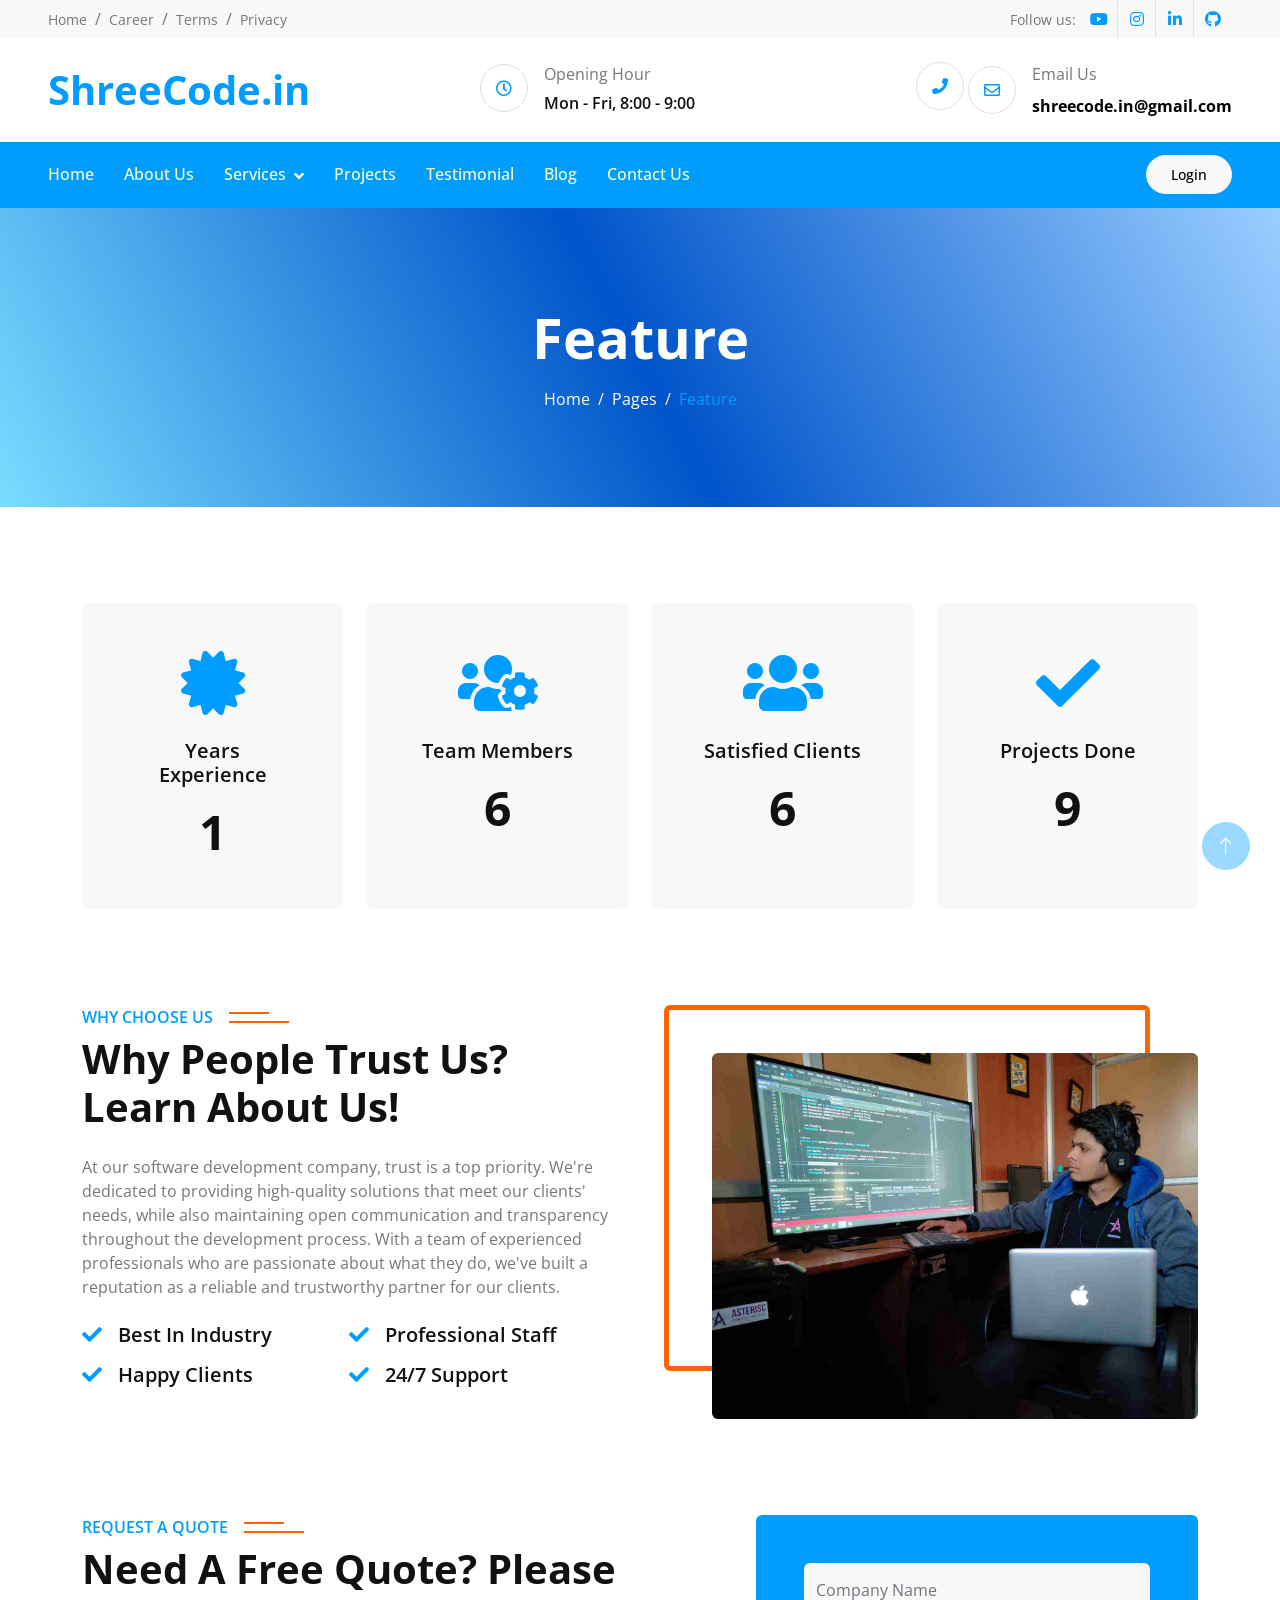
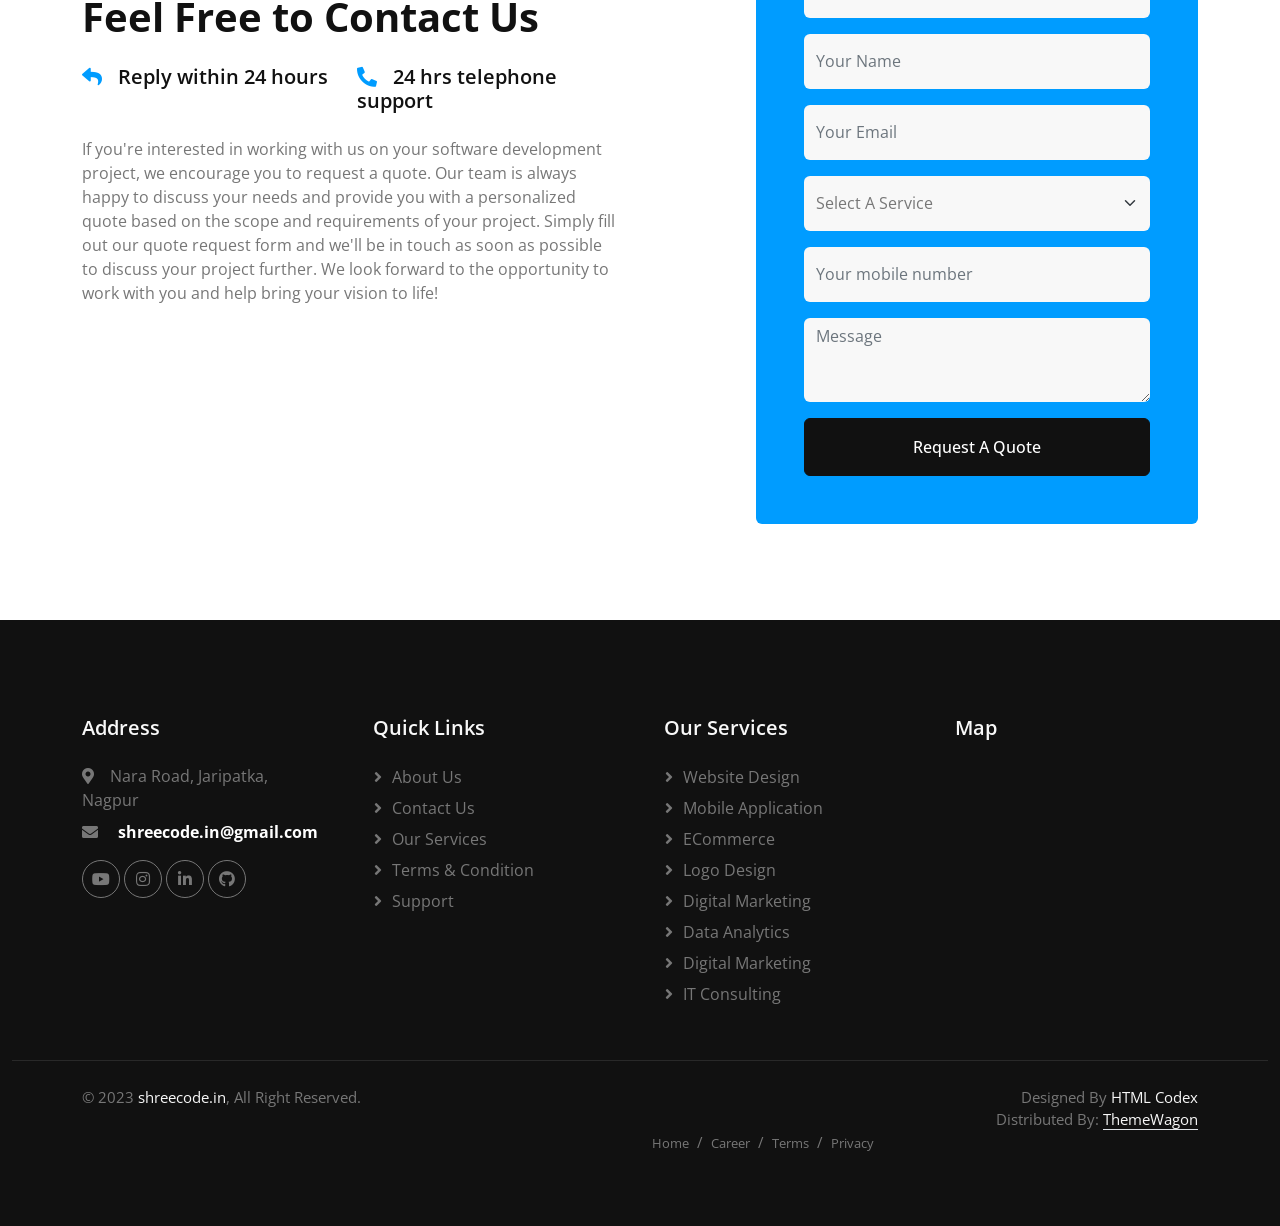
<file: feature.html>
<!DOCTYPE html>
<html lang="en">

<head>
    <meta charset="utf-8">
    <title>ShreeCode.in</title>
    <meta content="width=device-width, initial-scale=1.0" name="viewport">
    <meta content="" name="keywords">
    <meta content="" name="description">

    <!-- Favicon -->
    <link href="img/fav.jpg" rel="icon">

    <!-- Google Web Fonts -->
    <link rel="preconnect" href="https://fonts.googleapis.com">
    <link rel="preconnect" href="https://fonts.gstatic.com" crossorigin>
    <link href="https://fonts.googleapis.com/css2?family=Open+Sans:wght@400;500;600;700&display=swap" rel="stylesheet">

    <!-- Icon Font Stylesheet -->
    <link href="https://cdnjs.cloudflare.com/ajax/libs/font-awesome/5.10.0/css/all.min.css" rel="stylesheet">
    <link href="https://cdn.jsdelivr.net/npm/bootstrap-icons@1.4.1/font/bootstrap-icons.css" rel="stylesheet">

    <!-- Libraries Stylesheet -->
    <link href="lib/animate/animate.min.css" rel="stylesheet">
    <link href="lib/owlcarousel/assets/owl.carousel.min.css" rel="stylesheet">
    <link href="lib/lightbox/css/lightbox.min.css" rel="stylesheet">

    <!-- Customized Bootstrap Stylesheet -->
    <link href="css/bootstrap.min.css" rel="stylesheet">

    <!-- Template Stylesheet -->
    <link href="css/style.css" rel="stylesheet">
</head>


<body>
        <!-- Spinner Start -->
        <div id="spinner" class="show bg-white position-fixed translate-middle w-100 vh-100 top-50 start-50 d-flex align-items-center justify-content-center">
            <div class="spinner-border position-relative text-primary" style="width: 6rem; height: 6rem;" role="status"></div>
            <!-- <i class="fa fa-laptop-code fa-2x text-primary position-absolute top-50 start-50 translate-middle"></i> -->
            <img src="img/shree.png" height="400">
        </div>
        <!-- Spinner End -->
    
    
<!-- Topbar Start -->
<div class="container-fluid bg-light px-0 wow fadeIn" data-wow-delay="0.1s">
    <div class="row gx-0 align-items-center d-none d-lg-flex">
        <div class="col-lg-6 px-5 text-start">
            <ol class="breadcrumb mb-0">
                <li class="breadcrumb-item"><a class="small text-secondary" href="index.html">Home</a></li>
                <li class="breadcrumb-item"><a class="small text-secondary" href="career.html">Career</a></li>
                <li class="breadcrumb-item"><a class="small text-secondary" href="terms.hmtl">Terms</a></li>
                <li class="breadcrumb-item"><a class="small text-secondary" href="privacy.hmtl">Privacy</a></li>
            </ol>
        </div>
        <div class="col-lg-6 px-5 text-end">
            <small>Follow us:</small>
            <div class="h-100 d-inline-flex align-items-center">
                <a class="btn-square text-primary border-end rounded-0" href="https://www.youtube.com/channel/UC9byr5Regkc8ZOY3gr1yv3Q"><i class="fab fa-youtube"></i></a>
                <a class="btn-square text-primary border-end rounded-0" href="https://www.instagram.com/shreecode.in/"><i class="fab fa-instagram"></i></a>
                <a class="btn-square text-primary border-end rounded-0" href="https://www.linkedin.com/company/shreecode-in"><i class="fab fa-linkedin-in"></i></a>
                <a class="btn-square text-primary pe-0"                 href="https://github.com/ShreeCode7"><i class="fab fa-github"></i></a>
            </div>
        </div>
    </div>
</div>
<!-- Topbar End -->
    
    
        <!-- Brand & Contact Start -->
        <div class="container-fluid2 py-4 px-5 wow fadeIn" data-wow-delay="0.1s">
            <div class="row align-items-center top-bar">
                <div class="col-lg-4 col-md-12 text-center text-lg-start">
                    <a href="" class="navbar-brand m-0 p-0">
                        <h1 class="fw-bold text-primary m-0"><i class=""></i>ShreeCode.in</h1>
                        <!-- <img src="img/logo.png" alt="Logo"> -->
                    </a>
                </div>
                <div class="col-lg-8 col-md-7 d-none d-lg-block">
                    <div class="row">
                        <div class="col-4">
                            <div class="d-flex align-items-center justify-content-end">
                                <div class="flex-shrink-0 btn-lg-square border rounded-circle">
                                    <i class="far fa-clock text-primary"></i>
                                </div>
                                <div class="ps-3">
                                    <p class="mb-2">Opening Hour</p>
                                    <h6 class="mb-0">Mon - Fri, 8:00 - 9:00</h6>
                                </div>
                            </div>
                        </div>
                        <div class="col-4">
                            <div class="d-flex align-items-center justify-content-end">
                                
                                <div class="flex-shrink-0 btn-lg-square border rounded-circle">
                                    <i class="fa fa-phone text-primary"></i>
                                </div>
                                <!--<div class="ps-3">-->
                                <!--    <p class="mb-2">Call Us</p>-->
                                <!--    <a href="tel: +91 7620755212" class="mb-0"><span style="color: #000000;padding: 0;"><b>+91 7620755212 </b></span></a>/<a href="tel: 8928957366" class="mb-0"><span style="color: #000000;padding: 0;"> <b>8928957366</b></span></a>-->
                                <!--</div></a>-->
                            </div>
                        </div>
                        <div class="col-4">
                            <div class="d-flex align-items-center justify-content-end">
                                <div class="flex-shrink-0 btn-lg-square border rounded-circle">
                                    <i class="far fa-envelope text-primary"></i>
                                </div>
                                <div class="ps-3">
                                    <p class="mb-2">Email Us</p>
                                    <a href="mailto: shreecode.in@gmail.com" class="mb-0"><span style="color: #000000;padding: 0;"><b>shreecode.in@gmail.com</b></span></a>
                                </div>
                            </div>
                        </div>
                    </div>
                </div>
            </div>
        </div>
        <!-- Brand & Contact End -->
    
    
        <!-- Navbar Start -->
        <nav class="navbar navbar-expand-lg bg-primary navbar-dark sticky-top py-lg-0 px-lg-5 wow fadeIn" data-wow-delay="0.1s">
            <a href="#" class="navbar-brand ms-3 d-lg-none">MENU</a>
            <button type="button" class="navbar-toggler me-3" data-bs-toggle="collapse" data-bs-target="#navbarCollapse">
                <span class="navbar-toggler-icon"></span>
            </button>
            <div class="collapse navbar-collapse" id="navbarCollapse">
                <div class="navbar-nav me-auto p-3 p-lg-0">
                    <a href="index.html" class="nav-item nav-link ">Home</a>
                    <a href="about.html" class="nav-item nav-link">About Us</a>
                    <div class="nav-item dropdown">
                        <a href="service.html" class="nav-link dropdown-toggle" data-bs-toggle="dropdown">Services</a>
                        <div class="dropdown-menu border-0 rounded-0 rounded-bottom m-0">
                            <a href="#our-services" class="dropdown-item">Website Design</a>
                            <a href="#our-services" class="dropdown-item">Mobile Application</a>
                            <a href="#our-services" class="dropdown-item">eCommerce</a>
                            <a href="#our-services" class="dropdown-item">Logo Design</a>
                            <a href="#our-services" class="dropdown-item">Digital Marketing</a>
                            <a href="#our-services" class="dropdown-item">Graphics Design</a>
                            <a href="#our-services" class="dropdown-item">Data Analytics</a>
                            <a href="#our-services" class="dropdown-item">IT consulting</a>
                            <a href="#our-services" class="dropdown-item">Custom Software</a>
                            <a href="#our-services" class="dropdown-item">Other</a>
                        </div>
                    </div>
                    <a href="project.html" class="nav-item nav-link">Projects</a>
                    <a href="testimonial.html" class="nav-item nav-link">Testimonial</a>
                    <a href="Blog.html" class="nav-item nav-link">Blog</a>
                    <a href="contact.html" class="nav-item nav-link">Contact Us</a>
                </div>
                <a href="contact.html" class="btn btn-sm btn-light rounded-pill py-2 px-4 d-none d-lg-block">Login</a>
            </div>
        </nav>
        <!-- Navbar End -->
    
    
<!-- Page Header Start -->
<div class="container-fluid page-header py-5 mb-5 wow fadeIn" data-wow-delay="0.1s">
    <div class="container text-center py-5">
        <h1 class="display-4 text-white animated slideInDown mb-3">Feature</h1>
        <nav aria-label="breadcrumb animated slideInDown">
            <ol class="breadcrumb justify-content-center mb-0">
                <li class="breadcrumb-item"><a class="text-white" href="#">Home</a></li>
                <li class="breadcrumb-item"><a class="text-white" href="#">Pages</a></li>
                <li class="breadcrumb-item text-primary active" aria-current="page">Feature</li>
            </ol>
        </nav>
    </div>
</div>
<!-- Page Header End -->
    

    <!-- Facts Start -->
    <div class="container-xxl py-5">
        <div class="container">
            <div class="row g-4">
                <div class="col-lg-3 col-md-6 wow fadeInUp" data-wow-delay="0.1s">
                    <div class="fact-item bg-light rounded text-center h-100 p-5">
                        <i class="fa fa-certificate fa-4x text-primary mb-4"></i>
                        <h5 class="mb-3">Years Experience</h5>
                        <h1 class="display-5 mb-0" data-toggle="counter-up">2</h1>
                    </div>
                </div>
                <div class="col-lg-3 col-md-6 wow fadeInUp" data-wow-delay="0.3s">
                    <div class="fact-item bg-light rounded text-center h-100 p-5">
                        <i class="fa fa-users-cog fa-4x text-primary mb-4"></i>
                        <h5 class="mb-3">Team Members</h5>
                        <h1 class="display-5 mb-0" data-toggle="counter-up">10</h1>
                    </div>
                </div>
                <div class="col-lg-3 col-md-6 wow fadeInUp" data-wow-delay="0.5s">
                    <div class="fact-item bg-light rounded text-center h-100 p-5">
                        <i class="fa fa-users fa-4x text-primary mb-4"></i>
                        <h5 class="mb-3">Satisfied Clients</h5>
                        <h1 class="display-5 mb-0" data-toggle="counter-up">10</h1>
                    </div>
                </div>
                <div class="col-lg-3 col-md-6 wow fadeInUp" data-wow-delay="0.7s">
                    <div class="fact-item bg-light rounded text-center h-100 p-5">
                        <i class="fa fa-check fa-4x text-primary mb-4"></i>
                        <h5 class="mb-3">Projects Done</h5>
                        <h1 class="display-5 mb-0" data-toggle="counter-up">15</h1>
                    </div>
                </div>
            </div>
        </div>
    </div>
    <!-- Facts End -->


    
   



     <!-- Feature Start -->
     <div class="container-xxl py-5">
        <div class="container">
            <div class="row g-5">
                <div class="col-lg-6 wow fadeInUp" data-wow-delay="0.1s">
                    <div class="h-100">
                        <h6 class="section-title bg-white text-start text-primary pe-3">Why Choose Us</h6>
                        <h1 class="display-6 mb-4">Why People Trust Us? Learn About Us!</h1>
                        <p class="mb-4">At our software development company, trust is a top priority. We're dedicated to providing high-quality solutions that meet our clients' needs, while also maintaining open communication and transparency throughout the development process. With a team of experienced professionals who are passionate about what they do, we've built a reputation as a reliable and trustworthy partner for our clients.</p>
                        <div class="row g-0 mb-3">
                            <div class="col-sm-6 wow zoomIn" data-wow-delay="0.2s">
                                <h5 class="mb-3"><i class="fa fa-check text-primary me-3"></i>Best In Industry</h5>
                                <h5 class="mb-3"><i class="fa fa-check text-primary me-3"></i>Happy Clients</h5>
                            </div>
                            <div class="col-sm-6 wow zoomIn" data-wow-delay="0.4s">
                                <h5 class="mb-3"><i class="fa fa-check text-primary me-3"></i>Professional Staff</h5>
                                <h5 class="mb-3"><i class="fa fa-check text-primary me-3"></i>24/7 Support</h5>
                            </div>
                        </div>
                    </div>
                </div>
                <div class="col-lg-6 wow fadeInUp" data-wow-delay="0.5s">
                    <div class="img-border">
                        <img class="img-fluid" src="img/feature.jpg" alt="">
                    </div>
                </div>
            </div>
        </div>
    </div>
    <!-- Feature End -->
 <!-- Quote Start -->
 <div class="container-fluid py-5 wow fadeInUp" data-wow-delay="0.1s">
    <div class="container py-xxl-5">
        <div class="row g-5">
            <div class="col-lg-6">
                <div class="col-lg-6 wow fadeInUp" data-wow-delay="0.5s">
                    <div class="h-100">
                    <h6 class="section-title bg-white text-start text-primary pe-3">Request A Quote</h6>
                </div>
            </div>                        <h1 class="display-6 mb-4">Need A Free Quote? Please Feel Free to Contact Us</h1>


                <div class="row gx-3">
                    <div class="col-sm-6 wow zoomIn" data-wow-delay="0.2s">
                        <h5 class="mb-4"><i class="fa fa-reply text-primary me-3"></i>Reply within 24 hours</h5>
                    </div>
                    <div class="col-sm-6 wow zoomIn" data-wow-delay="0.4s">
                        <h5 class="mb-4"><i class="fa fa-phone-alt text-primary me-3"></i>24 hrs telephone support</h5>
                    </div>
                </div>
                <p class="mb-4">If you're interested in working with us on your software development project, we encourage you to request a quote. Our team is always happy to discuss your needs and provide you with a personalized quote based on the scope and requirements of your project. Simply fill out our quote request form and we'll be in touch as soon as possible to discuss your project further. We look forward to the opportunity to work with you and help bring your vision to life!</p>
                <div class="d-flex align-items-center mt-2 wow zoomIn" data-wow-delay="0.6s">
                    <!--<div class="bg-primary d-flex align-items-center justify-content-center rounded" style="width: 60px; height: 60px;">-->
                    <!--    <a href="tel: 91-7620755212"><i class="fa fa-phone-alt text-white"></i></a>-->
                    <!--</div>-->
                    <!--<div class="ps-4">-->
                    <!--    <a href="tel: 91-7620755212"><h5 class="mb-2">Call to ask any question</h5>-->
                    <!--    <h4 class="text-primary mb-0">+91-7620755212</h4></a>-->
                    <!--</div>-->
                </div>
            </div>
            <div class="col-lg-6" style="padding-left: 10%;">
                <div class="bg-primary rounded h-100 d-flex align-items-center p-5 wow zoomIn" data-wow-delay="0.9s">
                    <form action="https://docs.google.com/forms/d/e/1FAIpQLSciS9ywxHDADXIQEWkHiI8Uc_WXKXnWA8WNpv54gof69PaOMg/formResponse" method="post">
                        <div class="row g-3">
                            <div class="col-xl-12">
                                <input type="text" name="entry.1064607615" class="form-control bg-light border-0" placeholder="Company Name" style="height: 55px;">
                            </div>
                            <div class="col-xl-12">
                                <input type="text" name="entry.237747201" class="form-control bg-light border-0" placeholder="Your Name" style="height: 55px;">
                            </div>
                            <div class="col-12">
                                <input type="email" name="entry.747364179" class="form-control bg-light border-0" placeholder="Your Email" style="height: 55px;">
                            </div>
                            <div class="col-12">
                                <select name="entry.135398144" class="form-select bg-light border-0" style="height: 55px;">
                                    <option selected>Select A Service</option>
                                    <option value="Website Design">Website Design</option>
                                    <option value="Mobile Application">Mobile Application</option>
                                    <option value="eCommerce">eCommerce</option>
                                    <option value="Digital Marketing">Digital Marketing</option>
                                    <option value="Graphics Design">Graphics Design</option>
                                    <option value="Data Analytics">Data Analytics</option>
                                    <option value="IT consulting">IT consulting</option>
                                    <option value="Custom Software">Custom Software</option>
                                    <option value="Other">Other</option>

                                </select>
                            </div>

                            <div class="col-12">
                                <input type="text" name="entry.1560828627" class="form-control bg-light border-0" placeholder="Your mobile number" style="height: 55px;">
                            </div>

                            <div class="col-12">
                                <textarea name="entry.1027682234"  class="form-control bg-light border-0" rows="3" placeholder="Message"></textarea>
                            </div>
                           
                            <div class="col-12">
                                <button class="btn btn-dark w-100 py-3" type="submit">Request A Quote</button>
                            </div>
                        </div>
                    </form>
                </div>
            </div>
        </div>
    </div>
</div>
<!-- Quote End -->


<!-- Footer Start -->
<div class="container-fluid bg-dark text-body footer mt-5 pt-5 wow fadeIn" data-wow-delay="0.1s">
    <div class="container py-5">
        <div class="row g-5">
            <div class="col-lg-3 col-md-6">
                <h5 class="text-light mb-4">Address</h5>
                <p class="mb-2"><i class="fa fa-map-marker-alt me-3"></i>Nara Road, Jaripatka, Nagpur</p>
                <!--<p class="mb-2"><i class="fa fa-phone-alt me-3"></i>                                <a href="tel: +91 7620755212" class="mb-0"><span style="color: #ffffff;padding: 0;"><b>+91 7620755212 </b></span></a>/<a href="tel: 8928957366" class="mb-0"><span style="color: #ffffff;padding: 0;"> <b>8928957366</b></span></a>-->
                <!--</p>-->
                <p class="mb-2"><i class="fa fa-envelope me-3"></i>                                <a href="mailto: shreecode.in@gmail.com" class="mb-0"><span style="color: #ffffff;padding: 0;"><b>shreecode.in@gmail.com</b></span></a>
                </p>
                <div class="d-flex pt-2">
                    <a class="btn btn-square btn-outline-secondary rounded-circle me-1" href="https://www.youtube.com/channel/UC9byr5Regkc8ZOY3gr1yv3Q"><i class="fab fa-youtube"></i></a>
                    <a class="btn btn-square btn-outline-secondary rounded-circle me-1" href="https://www.instagram.com/shreecode.in/"><i class="fab fa-instagram"></i></a>
                    <a class="btn btn-square btn-outline-secondary rounded-circle me-1" href="https://www.linkedin.com/company/shreecode-in"><i class="fab fa-linkedin-in"></i></a>
                    <a class="btn btn-square btn-outline-secondary rounded-circle me-0" href="https://github.com/ShreeCode7"><i class="fab fa-github"></i></a>
                </div>
            </div>
            <div class="col-lg-3 col-md-6">
                <h5 class="text-light mb-4">Quick Links</h5>
                <a class="btn btn-link" href="">About Us</a>
                <a class="btn btn-link" href="">Contact Us</a>
                <a class="btn btn-link" href="">Our Services</a>
                <a class="btn btn-link" href="">Terms & Condition</a>
                <a class="btn btn-link" href="">Support</a>
            </div>
                <div class="col-lg-3 col-md-6">
                    <h5 class="text-light mb-4">Our Services</h5>
            
                            <a class="btn btn-link" href="">Website Design</a>
                            <a class="btn btn-link" href="">Mobile Application</a>
                            <a class="btn btn-link" href="">eCommerce</a>
                            <a class="btn btn-link" href="">Logo Design</a>
                            <a class="btn btn-link" href="">Digital Marketing</a>
                            <a class="btn btn-link" href="">Data Analytics</a>
                            <a class="btn btn-link" href="">Digital Marketing</a>
                            <a class="btn btn-link" href="">IT consulting</a>
                      
                </div>
            <div class="col-lg-3 col-md-6">
                <h5 class="text-light mb-4">Map</h5>
                <div class="mapouter"><div class="gmap_canvas"><iframe width="100%" height="100%" id="gmap_canvas" src="https://maps.google.com/maps?q=ShreeCode.in nagpur&t=k&z=16&ie=UTF8&iwloc=&output=embed" frameborder="0" scrolling="no" marginheight="0" marginwidth="0"></iframe><a href="https://2yu.co">2yu</a><br><style>.mapouter{position:relative;text-align:right;height:100%;width:100%;}</style><a href="https://embedgooglemap.2yu.co/">html embed google map</a><style>.gmap_canvas {overflow:hidden;background:none!important;height:100%;width:100%;}</style></div></div>
            </div>
        </div>
    </div>
    <div class="container-fluid copyright">
        <div class="container">
            <div class="row">
                <div class="col-md-6 text-center text-md-start mb-3 mb-md-0">
                    &copy; 2023 <a href="#">shreecode.in</a>, All Right Reserved.
                </div>
                <div class="col-md-6 text-center text-md-end">
                    <!-- /*** This template is free as long as you keep the footer author’s credit link/attribution link/backlink. If you'd like to use the template without the footer author’s credit link/attribution link/backlink, you can purchase the Credit Removal License from "https://htmlcodex.com/credit-removal". Thank you for your support. ***/ -->
                    Designed By <a href="https://htmlcodex.com">HTML Codex</a>
                    <br>Distributed By: <a class="border-bottom" href="https://themewagon.com" target="_blank">ThemeWagon</a>
                    <ol class="breadcrumb mb-5">
                        <li class="breadcrumb-item"><a class="small text-secondary" href="index.html">Home</a></li>
                        <li class="breadcrumb-item"><a class="small text-secondary" href="career.html">Career</a></li>
                        <li class="breadcrumb-item"><a class="small text-secondary" href="terms.html">Terms</a></li>
                        <li class="breadcrumb-item"><a class="small text-secondary" href="privacy.html">Privacy</a></li>
                    </ol>
                </div>
            </div>
        </div>
    </div>
</div>
<!-- Footer End -->

    <!-- Back to Top -->
    <a href="#" class="btn btn-lg btn-primary btn-lg-square rounded-circle back-to-top"><i class="bi bi-arrow-up"></i></a>


    <!-- JavaScript Libraries -->
    <script src="https://code.jquery.com/jquery-3.4.1.min.js"></script>
    <script src="https://cdn.jsdelivr.net/npm/bootstrap@5.0.0/dist/js/bootstrap.bundle.min.js"></script>
    <script src="lib/wow/wow.min.js"></script>
    <script src="lib/easing/easing.min.js"></script>
    <script src="lib/waypoints/waypoints.min.js"></script>
    <script src="lib/counterup/counterup.min.js"></script>
    <script src="lib/owlcarousel/owl.carousel.min.js"></script>
    <script src="lib/lightbox/js/lightbox.min.js"></script>

    <!-- Template Javascript -->
    <script src="js/main.js"></script>
</body>

</html>
</file>
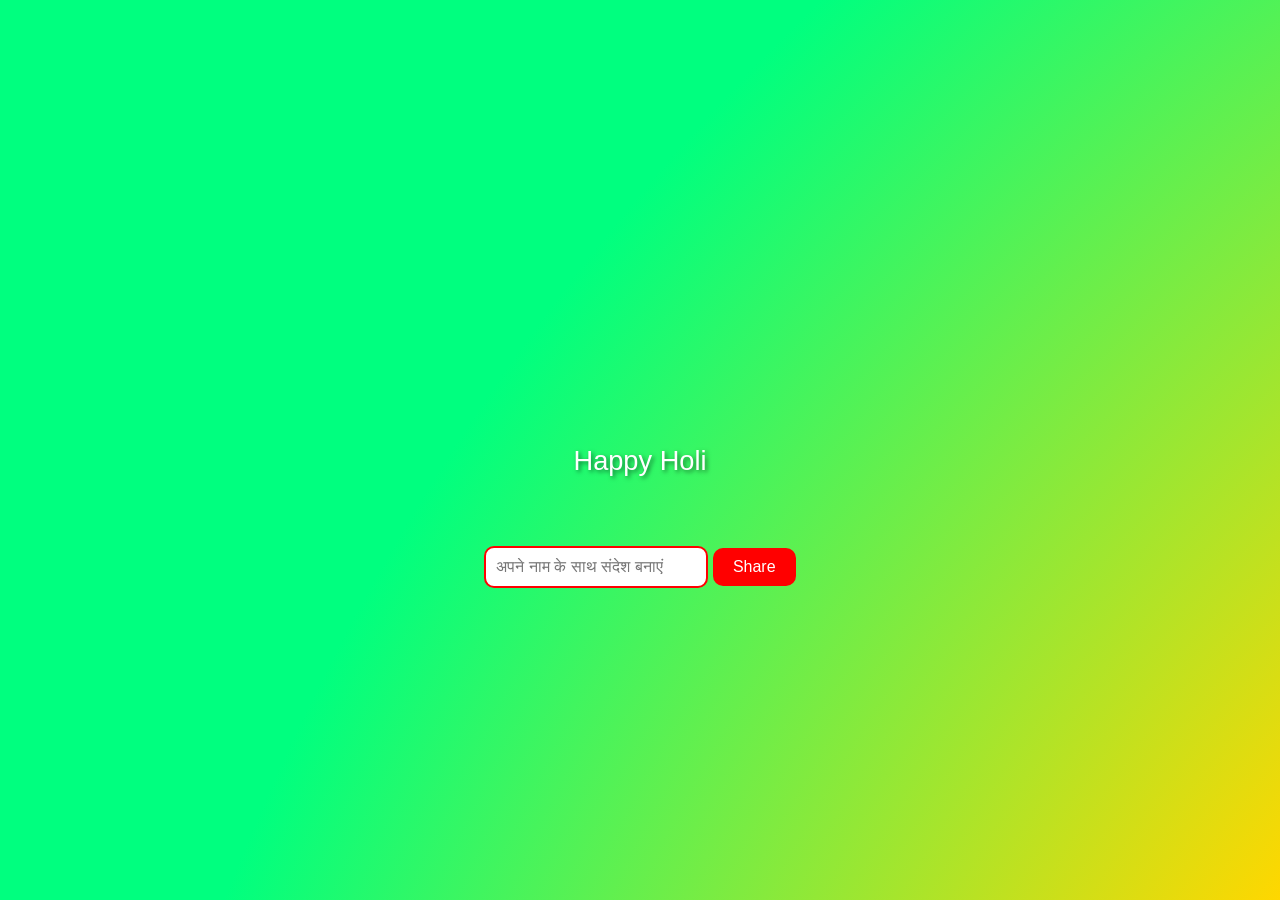
<file: holi.html>
<!DOCTYPE html>
<html lang="en">
<head>
  <meta charset="UTF-8">
  <meta name="viewport" content="width=device-width, initial-scale=1.0">
  <title>Happy Holi</title>
  <style>
    body {
  font-family: Arial, sans-serif;
  margin: 0;
  padding: 0;
  display: flex;
  justify-content: center;
  align-items: center;
  height: 100vh;
  box-sizing: border-box;
  /* Set background video */
  position: relative;
}


video#bgVideo {
  width: 100%;
  height: 100%;
}

.container {
  position: absolute;
  top: 0;
  left: 0;
  width: 100%; /* Ensure container spans the entire width of the viewport */
  height: 100%; /* Ensure container spans the entire height of the viewport */
  display: flex;
  flex-direction: column;
  justify-content: center;
  align-items: center;
}

.message-container {
  text-align: center;
  color: #ffffff; /* Text color */
  text-shadow: 2px 2px 4px rgba(0, 0, 0, 0.5); /* Text shadow for better readability */
  /* background-color: rgba(0, 0, 0, 0.189);  */
  padding: 5px; 
  font-size: 1.7rem; /* Adjust font size */
  border-radius: 10px; /* Rounded corners */
  margin: 0 auto; /* Center the container horizontally */
  margin-top: 60%;
  margin-left: 0; /* Remove left margin */
  margin-right: 0; /* Remove right margin */
  max-width: 100%; /* Reduced from 80% */
  animation: blinkText 1s infinite alternate; 
  animation: colorCycling 3s infinite alternate;
}
@keyframes colorCycling {
    0%   { color: #52ff3e; }
    50%  { color: #00ffd5; }
    100% { color: #f2ff00; }
} 
@keyframes blinkText {
    0%   { opacity: 1; }
    50%  { opacity: 0; }
    100% { opacity: 1; }
 }


.message-input {
  text-align: center;
  color: #ff0000;
  border-radius: 10px;
  font-size: 1rem;
  margin-bottom: 50%;
  margin-top: 5%;

  padding: 0%;
}

input[type="text"] {
  padding: 10px;
  font-size: 1rem;
  border: 2px solid #ff0000; /* Green border */
  border-radius: 10px;
  outline: none; /* Remove default outline */
  transition: border-color 0.3s ease; /* Smooth transition for border color */
}

input[type="text"]:focus {
  border-color: #45a049; /* Darker green border on focus */
}

/* Button */
button {
  padding: 10px 20px; /* Padding on top/bottom, left/right */
  font-size: 1rem;
  background-color: #ff0000; /* Green background */
  border: none;
  border-radius: 10px;
  color: white;
  text-align: center;
  text-decoration: none;
  display: inline-block;
  transition-duration: 0.4s;
  cursor: pointer; /* Change cursor to pointer on hover */
}

button:hover {
  background-color: #a04554; /* Darker green background on hover */
}


/* Media query for devices with width less than 600px */
@media (max-width: 600px) {
  body, input[type="text"], button {
    font-size: 1rem; /* Adjust font size for smaller devices */
  }

  video#bgVideo {
  width: 100%;
  height: 100%;
  object-fit: cover;
}
.message-input {
  text-align: center;
  color: #ff0000;
  border-radius: 10px;
  font-size: 1rem;
  margin-top: 20%;
  margin-bottom: 50%;

  padding: 0%;
}
.message-container {
  text-align: center;
  color: #ffffff; /* Text color */
  text-shadow: 2px 2px 4px rgba(0, 0, 0, 0.5); /* Text shadow for better readability */
  /* background-color: rgba(0, 0, 0, 0.189);  */
  padding: 5px; 
  font-size: 1.7rem; /* Adjust font size */
  border-radius: 10px; /* Rounded corners */
  margin: 0 auto; /* Center the container horizontally */
  margin-top: 77%;
  margin-left:0; /* Remove left margin */
  margin-right: 0; /* Remove right margin */
  max-width: 100%; /* Reduced from 80% */
  animation: blinkText 1s infinite alternate; 
  animation: colorCycling 3s infinite alternate;
}
@keyframes colorCycling {
    0%   { color: #52ff3e; }
    50%  { color: #00ffd5; }
    100% { color: #f2ff00; }
} 
@keyframes blinkText {
    0%   { opacity: 1; }
    50%  { opacity: 0; }
    100% { opacity: 1; }
 }
}

    .holi-background {
  width: 100vw;
  height: 100vh;
  background-image: 
      radial-gradient(circle, #FF69B4 20%, #FFD700 50%, #00FF7F 80%), /* Bright, Holi-like colors */
      linear-gradient(to right, #4B0082 0%, #9370DB 100%); 
  background-size: 400% 400%;
  /* Animation: */
  animation: holiColors 3s ease-in-out infinite alternate; 
}

@keyframes holiColors {
  0% {
    background-position: 0% 50%;
  }
  100% {
    background-position: 100% 50%;
  }
}

  </style>
</head>
<body>
  <div class="container holi-background">
    <div class="message-container">
      Happy Holi
      <div id="message"></div>
    </div >
    <div class="message-input">
      <input type="text" id="name" placeholder="अपने नाम के साथ संदेश बनाएं">
      <button onclick="generateURL()">Share</button>
    </div>
  </div>
  
  <script>
    function playBackgroundMusic() {
        const audio = document.getElementById('bgMusic');
        audio.muted = false; // Unmute 
        audio.play(); 
      }
  // Get the name from the URL
  const urlParams = new URLSearchParams(window.location.search);
  const name = urlParams.get('name');
  
  // If there's a name in the URL, display the message
  if (name) {
    document.getElementById('message').innerText = `
    रंगों की बौछार,
  खुशियों का त्योहार,
  होली का उमंग लेकर आए,
  आपके जीवन में खुशियों के बहार!
  
  ${name} 
  की ओर से आपको और 
  आपके परिवार को होली की 
  हार्दिक शुभकामनाएं
  
  | | जय श्री कृष्ण | |`;
  }
  
   function generateURL() {
     // Get the value from the input field
     const name = document.getElementById('name').value;
  
     // Encode the name for safe URL usage
    const encodedName = encodeURIComponent(name);
  
     // Generate the new URL
     const newURL = window.location.href.split('?')[0] + '?name=' + encodedName; 
  
      // More engaging share message
     const newmsg = '🤫 ' + name + ' ने आपके लिए एक खास होली संदेश भेजा है! क्या है ये सरप्राइज? जानने के लिए लिंक खोलें 😉 रंगों की बौछार, होली मुबारक! ' + newURL;
  
     // Share the URL
     if (navigator.share) {
       navigator.share({
        title: 'होली का सरप्राइज!', // More appealing title
        text: newmsg // Use the modified share message
       }).then(() => {
        console.log('Thanks for sharing!');
       })
        .catch(console.error);
     } else {
       // Fallback for browsers that don't support the Web Share API
       alert(newmsg);
     }
   }
  
  
   anime.timeline({loop: true})
    .add({
       targets: '.message-container',
       scale: [2, 1],
       opacity: [0, 1],
       easing: "easeOutCirc",
       duration: 800,
       delay: (el, i) => 800 * i
    }).add({
       targets: '.message-container',
       opacity: 0,
       duration: 1000,
       easing: "easeOutCirc",
       delay: 1000
    });

  
  </script>
  
</body>
</html>
</file>
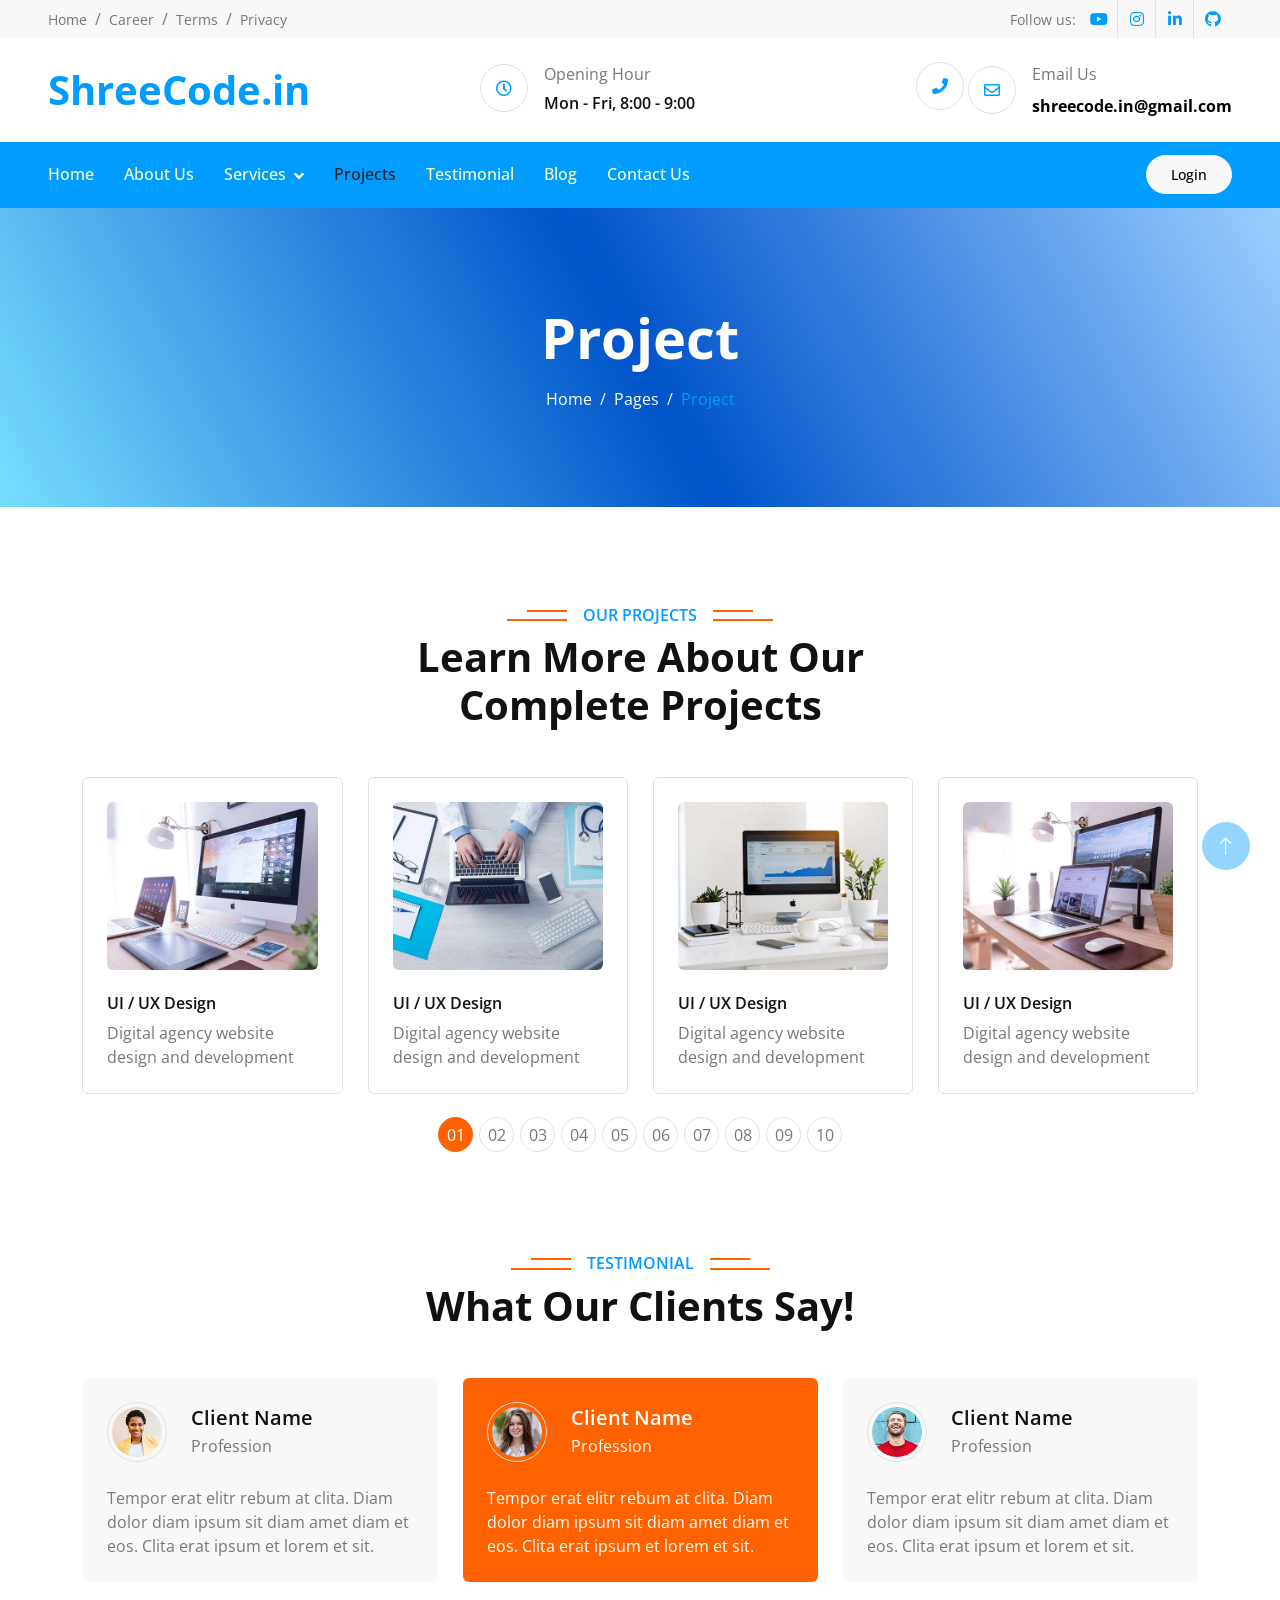
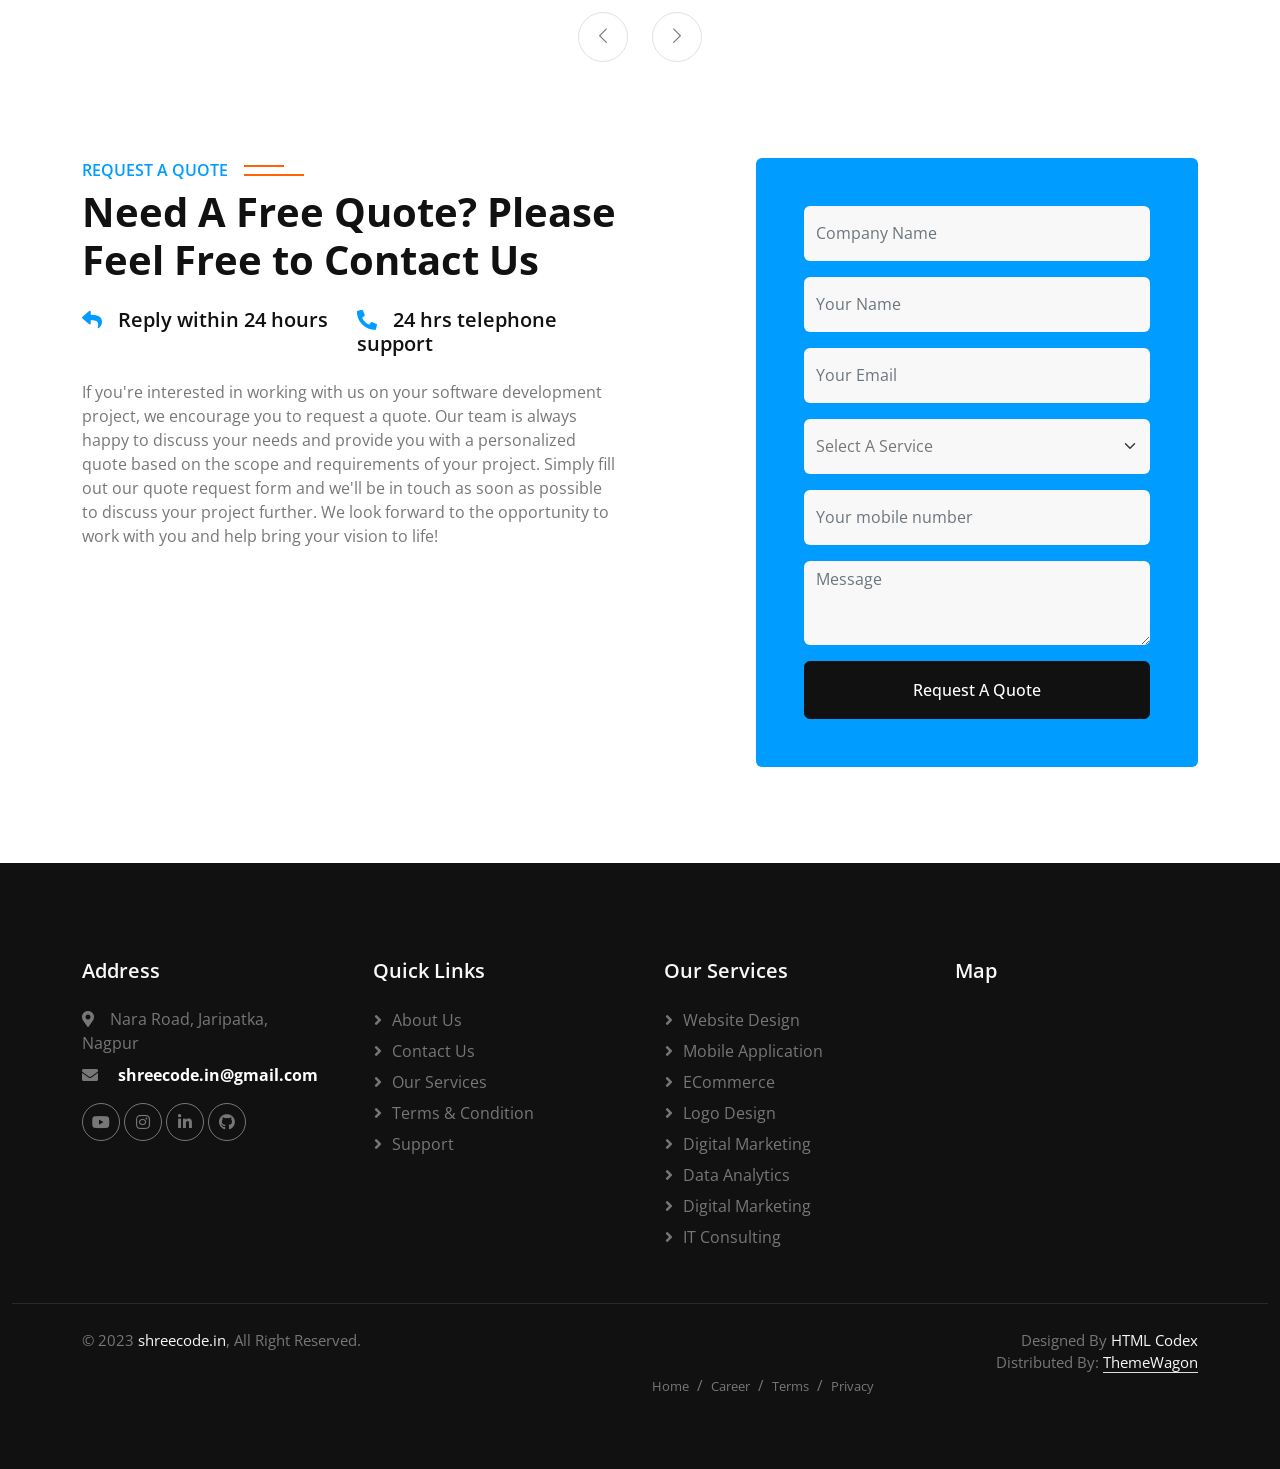
<file: project.html>
<!DOCTYPE html>
<html lang="en">

<head>
    <meta charset="utf-8">
    <title>ShreeCode.in</title>
    <meta content="width=device-width, initial-scale=1.0" name="viewport">
    <meta content="" name="keywords">
    <meta content="" name="description">

    <!-- Favicon -->
    <link href="img/fav.jpg" rel="icon">

    <!-- Google Web Fonts -->
    <link rel="preconnect" href="https://fonts.googleapis.com">
    <link rel="preconnect" href="https://fonts.gstatic.com" crossorigin>
    <link href="https://fonts.googleapis.com/css2?family=Open+Sans:wght@400;500;600;700&display=swap" rel="stylesheet">

    <!-- Icon Font Stylesheet -->
    <link href="https://cdnjs.cloudflare.com/ajax/libs/font-awesome/5.10.0/css/all.min.css" rel="stylesheet">
    <link href="https://cdn.jsdelivr.net/npm/bootstrap-icons@1.4.1/font/bootstrap-icons.css" rel="stylesheet">

    <!-- Libraries Stylesheet -->
    <link href="lib/animate/animate.min.css" rel="stylesheet">
    <link href="lib/owlcarousel/assets/owl.carousel.min.css" rel="stylesheet">
    <link href="lib/lightbox/css/lightbox.min.css" rel="stylesheet">

    <!-- Customized Bootstrap Stylesheet -->
    <link href="css/bootstrap.min.css" rel="stylesheet">

    <!-- Template Stylesheet -->
    <link href="css/style.css" rel="stylesheet">
</head>


<body>
        <!-- Spinner Start -->
        <div id="spinner" class="show bg-white position-fixed translate-middle w-100 vh-100 top-50 start-50 d-flex align-items-center justify-content-center">
            <div class="spinner-border position-relative text-primary" style="width: 6rem; height: 6rem;" role="status"></div>
            <!-- <i class="fa fa-laptop-code fa-2x text-primary position-absolute top-50 start-50 translate-middle"></i> -->
            <img src="img/shree.png" height="400">
        </div>
        <!-- Spinner End -->
    
    
       <!-- Topbar Start -->
    <div class="container-fluid bg-light px-0 wow fadeIn" data-wow-delay="0.1s">
        <div class="row gx-0 align-items-center d-none d-lg-flex">
            <div class="col-lg-6 px-5 text-start">
                <ol class="breadcrumb mb-0">
                    <li class="breadcrumb-item"><a class="small text-secondary" href="index.html">Home</a></li>
                    <li class="breadcrumb-item"><a class="small text-secondary" href="career.html">Career</a></li>
                    <li class="breadcrumb-item"><a class="small text-secondary" href="terms.hmtl">Terms</a></li>
                    <li class="breadcrumb-item"><a class="small text-secondary" href="privacy.hmtl">Privacy</a></li>
                </ol>
            </div>
            <div class="col-lg-6 px-5 text-end">
                <small>Follow us:</small>
                <div class="h-100 d-inline-flex align-items-center">
                    <a class="btn-square text-primary border-end rounded-0" href="https://www.youtube.com/channel/UC9byr5Regkc8ZOY3gr1yv3Q"><i class="fab fa-youtube"></i></a>
                    <a class="btn-square text-primary border-end rounded-0" href="https://www.instagram.com/shreecode.in/"><i class="fab fa-instagram"></i></a>
                    <a class="btn-square text-primary border-end rounded-0" href="https://www.linkedin.com/company/shreecode-in"><i class="fab fa-linkedin-in"></i></a>
                    <a class="btn-square text-primary pe-0"                 href="https://github.com/ShreeCode7"><i class="fab fa-github"></i></a>
                </div>
            </div>
        </div>
    </div>
    <!-- Topbar End -->
    
    
        <!-- Brand & Contact Start -->
        <div class="container-fluid2 py-4 px-5 wow fadeIn" data-wow-delay="0.1s">
            <div class="row align-items-center top-bar">
                <div class="col-lg-4 col-md-12 text-center text-lg-start">
                    <a href="" class="navbar-brand m-0 p-0">
                        <h1 class="fw-bold text-primary m-0"><i class=""></i>ShreeCode.in</h1>
                        <!-- <img src="img/logo.png" alt="Logo"> -->
                    </a>
                </div>
                <div class="col-lg-8 col-md-7 d-none d-lg-block">
                    <div class="row">
                        <div class="col-4">
                            <div class="d-flex align-items-center justify-content-end">
                                <div class="flex-shrink-0 btn-lg-square border rounded-circle">
                                    <i class="far fa-clock text-primary"></i>
                                </div>
                                <div class="ps-3">
                                    <p class="mb-2">Opening Hour</p>
                                    <h6 class="mb-0">Mon - Fri, 8:00 - 9:00</h6>
                                </div>
                            </div>
                        </div>
                        <div class="col-4">
                            <div class="d-flex align-items-center justify-content-end">
                                
                                <div class="flex-shrink-0 btn-lg-square border rounded-circle">
                                    <i class="fa fa-phone text-primary"></i>
                                </div>
                                <!--<div class="ps-3">-->
                                <!--    <p class="mb-2">Call Us</p>-->
                                <!--    <a href="tel: +91 7620755212" class="mb-0"><span style="color: #000000;padding: 0;"><b>+91 7620755212 </b></span></a>/<a href="tel: 8928957366" class="mb-0"><span style="color: #000000;padding: 0;"> <b>8928957366</b></span></a>-->
                                <!--</div></a>-->
                            </div>
                        </div>
                        <div class="col-4">
                            <div class="d-flex align-items-center justify-content-end">
                                <div class="flex-shrink-0 btn-lg-square border rounded-circle">
                                    <i class="far fa-envelope text-primary"></i>
                                </div>
                                <div class="ps-3">
                                    <p class="mb-2">Email Us</p>
                                    <a href="mailto: shreecode.in@gmail.com" class="mb-0"><span style="color: #000000;padding: 0;"><b>shreecode.in@gmail.com</b></span></a>
                                </div>
                            </div>
                        </div>
                    </div>
                </div>
            </div>
        </div>
        <!-- Brand & Contact End -->
    
    
        <!-- Navbar Start -->
        <nav class="navbar navbar-expand-lg bg-primary navbar-dark sticky-top py-lg-0 px-lg-5 wow fadeIn" data-wow-delay="0.1s">
            <a href="#" class="navbar-brand ms-3 d-lg-none">MENU</a>
            <button type="button" class="navbar-toggler me-3" data-bs-toggle="collapse" data-bs-target="#navbarCollapse">
                <span class="navbar-toggler-icon"></span>
            </button>
            <div class="collapse navbar-collapse" id="navbarCollapse">
                <div class="navbar-nav me-auto p-3 p-lg-0">
                    <a href="index.html" class="nav-item nav-link ">Home</a>
                    <a href="about.html" class="nav-item nav-link">About Us</a>
                    <div class="nav-item dropdown">
                        <a href="service.html" class="nav-link dropdown-toggle" data-bs-toggle="dropdown">Services</a>
                        <div class="dropdown-menu border-0 rounded-0 rounded-bottom m-0">
                            <a href="#our-services" class="dropdown-item">Website Design</a>
                            <a href="#our-services" class="dropdown-item">Mobile Application</a>
                            <a href="#our-services" class="dropdown-item">eCommerce</a>
                            <a href="#our-services" class="dropdown-item">Logo Design</a>
                            <a href="#our-services" class="dropdown-item">Digital Marketing</a>
                            <a href="#our-services" class="dropdown-item">Graphics Design</a>
                            <a href="#our-services" class="dropdown-item">Data Analytics</a>
                            <a href="#our-services" class="dropdown-item">IT consulting</a>
                            <a href="#our-services" class="dropdown-item">Custom Software</a>
                            <a href="#our-services" class="dropdown-item">Other</a>
                        </div>
                    </div>
                    <a href="project.html" class="nav-item nav-link active">Projects</a>
                    <a href="testimonial.html" class="nav-item nav-link">Testimonial</a>
                    <a href="Blog.html" class="nav-item nav-link">Blog</a>
                    <a href="contact.html" class="nav-item nav-link">Contact Us</a>
                </div>
                <a href="contact.html" class="btn btn-sm btn-light rounded-pill py-2 px-4 d-none d-lg-block">Login</a>
            </div>
        </nav>
        <!-- Navbar End -->
    
    
<!-- Page Header Start -->
<div class="container-fluid page-header py-5 mb-5 wow fadeIn" data-wow-delay="0.1s">
    <div class="container text-center py-5">
        <h1 class="display-4 text-white animated slideInDown mb-3">Project</h1>
        <nav aria-label="breadcrumb animated slideInDown">
            <ol class="breadcrumb justify-content-center mb-0">
                <li class="breadcrumb-item"><a class="text-white" href="#">Home</a></li>
                <li class="breadcrumb-item"><a class="text-white" href="#">Pages</a></li>
                <li class="breadcrumb-item text-primary active" aria-current="page">Project</li>
            </ol>
        </nav>
    </div>
</div>
<!-- Page Header End -->
    

    <!-- Project Start -->
    <div class="container-xxl py-5">
        <div class="container">
            <div class="text-center mx-auto mb-5 wow fadeInUp" data-wow-delay="0.1s" style="max-width: 600px;">
                <h6 class="section-title bg-white text-center text-primary px-3">Our Projects</h6>
                <h1 class="display-6 mb-4">Learn More About Our Complete Projects</h1>
            </div>
            <div class="owl-carousel project-carousel wow fadeInUp" data-wow-delay="0.1s">
                <div class="project-item border rounded h-100 p-4" data-dot="01">
                    <div class="position-relative mb-4">
                        <img class="img-fluid rounded" src="img/project-1.jpg" alt="">
                        <a href="img/project-1.jpg" data-lightbox="project"><i class="fa fa-eye fa-2x"></i></a>
                    </div>
                    <h6>UI / UX Design</h6>
                    <span>Digital agency website design and development</span>
                </div>
                <div class="project-item border rounded h-100 p-4" data-dot="02">
                    <div class="position-relative mb-4">
                        <img class="img-fluid rounded" src="img/project-2.jpg" alt="">
                        <a href="img/project-2.jpg" data-lightbox="project"><i class="fa fa-eye fa-2x"></i></a>
                    </div>
                    <h6>UI / UX Design</h6>
                    <span>Digital agency website design and development</span>
                </div>
                <div class="project-item border rounded h-100 p-4" data-dot="03">
                    <div class="position-relative mb-4">
                        <img class="img-fluid rounded" src="img/project-3.jpg" alt="">
                        <a href="img/project-2.jpg" data-lightbox="project"><i class="fa fa-eye fa-2x"></i></a>
                    </div>
                    <h6>UI / UX Design</h6>
                    <span>Digital agency website design and development</span>
                </div>
                <div class="project-item border rounded h-100 p-4" data-dot="04">
                    <div class="position-relative mb-4">
                        <img class="img-fluid rounded" src="img/project-4.jpg" alt="">
                        <a href="img/project-4.jpg" data-lightbox="project"><i class="fa fa-eye fa-2x"></i></a>
                    </div>
                    <h6>UI / UX Design</h6>
                    <span>Digital agency website design and development</span>
                </div>
                <div class="project-item border rounded h-100 p-4" data-dot="05">
                    <div class="position-relative mb-4">
                        <img class="img-fluid rounded" src="img/project-5.jpg" alt="">
                        <a href="img/project-5.jpg" data-lightbox="project"><i class="fa fa-eye fa-2x"></i></a>
                    </div>
                    <h6>UI / UX Design</h6>
                    <span>Digital agency website design and development</span>
                </div>
                <div class="project-item border rounded h-100 p-4" data-dot="06">
                    <div class="position-relative mb-4">
                        <img class="img-fluid rounded" src="img/project-6.jpg" alt="">
                        <a href="img/project-6.jpg" data-lightbox="project"><i class="fa fa-eye fa-2x"></i></a>
                    </div>
                    <h6>UI / UX Design</h6>
                    <span>Digital agency website design and development</span>
                </div>
                <div class="project-item border rounded h-100 p-4" data-dot="07">
                    <div class="position-relative mb-4">
                        <img class="img-fluid rounded" src="img/project-7.jpg" alt="">
                        <a href="img/project-7.jpg" data-lightbox="project"><i class="fa fa-eye fa-2x"></i></a>
                    </div>
                    <h6>UI / UX Design</h6>
                    <span>Digital agency website design and development</span>
                </div>
                <div class="project-item border rounded h-100 p-4" data-dot="08">
                    <div class="position-relative mb-4">
                        <img class="img-fluid rounded" src="img/project-8.jpg" alt="">
                        <a href="img/project-8.jpg" data-lightbox="project"><i class="fa fa-eye fa-2x"></i></a>
                    </div>
                    <h6>UI / UX Design</h6>
                    <span>Digital agency website design and development</span>
                </div>
                <div class="project-item border rounded h-100 p-4" data-dot="09">
                    <div class="position-relative mb-4">
                        <img class="img-fluid rounded" src="img/project-9.jpg" alt="">
                        <a href="img/project-9.jpg" data-lightbox="project"><i class="fa fa-eye fa-2x"></i></a>
                    </div>
                    <h6>UI / UX Design</h6>
                    <span>Digital agency website design and development</span>
                </div>
                <div class="project-item border rounded h-100 p-4" data-dot="10">
                    <div class="position-relative mb-4">
                        <img class="img-fluid rounded" src="img/project-10.jpg" alt="">
                        <a href="img/project-10.jpg" data-lightbox="project"><i class="fa fa-eye fa-2x"></i></a>
                    </div>
                    <h6>UI / UX Design</h6>
                    <span>Digital agency website design and development</span>
                </div>
            </div>
        </div>
    </div>
    <!-- Project End -->


    <!-- Testimonial Start -->
    <div class="container-xxl py-5">
        <div class="container">
            <div class="text-center mx-auto mb-5 wow fadeInUp" data-wow-delay="0.1s" style="max-width: 600px;">
                <h6 class="section-title bg-white text-center text-primary px-3">Testimonial</h6>
                <h1 class="display-6 mb-4">What Our Clients Say!</h1>
            </div>
            <div class="owl-carousel testimonial-carousel wow fadeInUp" data-wow-delay="0.1s">
                <div class="testimonial-item bg-light rounded p-4">
                    <div class="d-flex align-items-center mb-4">
                        <img class="flex-shrink-0 rounded-circle border p-1" src="img/testimonial-1.jpg" alt="">
                        <div class="ms-4">
                            <h5 class="mb-1">Client Name</h5>
                            <span>Profession</span>
                        </div>
                    </div>
                    <p class="mb-0">Tempor erat elitr rebum at clita. Diam dolor diam ipsum sit diam amet diam et eos. Clita erat ipsum et lorem et sit.</p>
                </div>
                <div class="testimonial-item bg-light rounded p-4">
                    <div class="d-flex align-items-center mb-4">
                        <img class="flex-shrink-0 rounded-circle border p-1" src="img/testimonial-2.jpg" alt="">
                        <div class="ms-4">
                            <h5 class="mb-1">Client Name</h5>
                            <span>Profession</span>
                        </div>
                    </div>
                    <p class="mb-0">Tempor erat elitr rebum at clita. Diam dolor diam ipsum sit diam amet diam et eos. Clita erat ipsum et lorem et sit.</p>
                </div>
                <div class="testimonial-item bg-light rounded p-4">
                    <div class="d-flex align-items-center mb-4">
                        <img class="flex-shrink-0 rounded-circle border p-1" src="img/testimonial-3.jpg" alt="">
                        <div class="ms-4">
                            <h5 class="mb-1">Client Name</h5>
                            <span>Profession</span>
                        </div>
                    </div>
                    <p class="mb-0">Tempor erat elitr rebum at clita. Diam dolor diam ipsum sit diam amet diam et eos. Clita erat ipsum et lorem et sit.</p>
                </div>
                <div class="testimonial-item bg-light rounded p-4">
                    <div class="d-flex align-items-center mb-4">
                        <img class="flex-shrink-0 rounded-circle border p-1" src="img/testimonial-4.jpg" alt="">
                        <div class="ms-4">
                            <h5 class="mb-1">Client Name</h5>
                            <span>Profession</span>
                        </div>
                    </div>
                    <p class="mb-0">Tempor erat elitr rebum at clita. Diam dolor diam ipsum sit diam amet diam et eos. Clita erat ipsum et lorem et sit.</p>
                </div>
            </div>
        </div>
    </div>
    <!-- Testimonial End -->
 <!-- Quote Start -->
 <div class="container-fluid py-5 wow fadeInUp" data-wow-delay="0.1s">
    <div class="container py-xxl-5">
        <div class="row g-5">
            <div class="col-lg-6">
                <div class="col-lg-6 wow fadeInUp" data-wow-delay="0.5s">
                    <div class="h-100">
                    <h6 class="section-title bg-white text-start text-primary pe-3">Request A Quote</h6>
                </div>
            </div>                        <h1 class="display-6 mb-4">Need A Free Quote? Please Feel Free to Contact Us</h1>


                <div class="row gx-3">
                    <div class="col-sm-6 wow zoomIn" data-wow-delay="0.2s">
                        <h5 class="mb-4"><i class="fa fa-reply text-primary me-3"></i>Reply within 24 hours</h5>
                    </div>
                    <div class="col-sm-6 wow zoomIn" data-wow-delay="0.4s">
                        <h5 class="mb-4"><i class="fa fa-phone-alt text-primary me-3"></i>24 hrs telephone support</h5>
                    </div>
                </div>
                <p class="mb-4">If you're interested in working with us on your software development project, we encourage you to request a quote. Our team is always happy to discuss your needs and provide you with a personalized quote based on the scope and requirements of your project. Simply fill out our quote request form and we'll be in touch as soon as possible to discuss your project further. We look forward to the opportunity to work with you and help bring your vision to life!</p>
                <div class="d-flex align-items-center mt-2 wow zoomIn" data-wow-delay="0.6s">
                    <!--<div class="bg-primary d-flex align-items-center justify-content-center rounded" style="width: 60px; height: 60px;">-->
                    <!--    <a href="tel: 91-7620755212"><i class="fa fa-phone-alt text-white"></i></a>-->
                    <!--</div>-->
                    <!--<div class="ps-4">-->
                    <!--    <a href="tel: 91-7620755212"><h5 class="mb-2">Call to ask any question</h5>-->
                    <!--    <h4 class="text-primary mb-0">+91-7620755212</h4></a>-->
                    <!--</div>-->
                </div>
            </div>
            <div class="col-lg-6" style="padding-left: 10%;">
                <div class="bg-primary rounded h-100 d-flex align-items-center p-5 wow zoomIn" data-wow-delay="0.9s">
                    <form action="https://docs.google.com/forms/d/e/1FAIpQLSciS9ywxHDADXIQEWkHiI8Uc_WXKXnWA8WNpv54gof69PaOMg/formResponse" method="post">
                        <div class="row g-3">
                            <div class="col-xl-12">
                                <input type="text" name="entry.1064607615" class="form-control bg-light border-0" placeholder="Company Name" style="height: 55px;">
                            </div>
                            <div class="col-xl-12">
                                <input type="text" name="entry.237747201" class="form-control bg-light border-0" placeholder="Your Name" style="height: 55px;">
                            </div>
                            <div class="col-12">
                                <input type="email" name="entry.747364179" class="form-control bg-light border-0" placeholder="Your Email" style="height: 55px;">
                            </div>
                            <div class="col-12">
                                <select name="entry.135398144" class="form-select bg-light border-0" style="height: 55px;">
                                    <option selected>Select A Service</option>
                                    <option value="Website Design">Website Design</option>
                                    <option value="Mobile Application">Mobile Application</option>
                                    <option value="eCommerce">eCommerce</option>
                                    <option value="Digital Marketing">Digital Marketing</option>
                                    <option value="Graphics Design">Graphics Design</option>
                                    <option value="Data Analytics">Data Analytics</option>
                                    <option value="IT consulting">IT consulting</option>
                                    <option value="Custom Software">Custom Software</option>
                                    <option value="Other">Other</option>

                                </select>
                            </div>

                            <div class="col-12">
                                <input type="text" name="entry.1560828627" class="form-control bg-light border-0" placeholder="Your mobile number" style="height: 55px;">
                            </div>

                            <div class="col-12">
                                <textarea name="entry.1027682234"  class="form-control bg-light border-0" rows="3" placeholder="Message"></textarea>
                            </div>
                           
                            <div class="col-12">
                                <button class="btn btn-dark w-100 py-3" type="submit">Request A Quote</button>
                            </div>
                        </div>
                    </form>
                </div>
            </div>
        </div>
    </div>
</div>
<!-- Quote End -->


  <!-- Footer Start -->
  <div class="container-fluid bg-dark text-body footer mt-5 pt-5 wow fadeIn" data-wow-delay="0.1s">
    <div class="container py-5">
        <div class="row g-5">
            <div class="col-lg-3 col-md-6">
                <h5 class="text-light mb-4">Address</h5>
                <p class="mb-2"><i class="fa fa-map-marker-alt me-3"></i>Nara Road, Jaripatka, Nagpur</p>
                <!--<p class="mb-2"><i class="fa fa-phone-alt me-3"></i>                                <a href="tel: +91 7620755212" class="mb-0"><span style="color: #ffffff;padding: 0;"><b>+91 7620755212 </b></span></a>/<a href="tel: 8928957366" class="mb-0"><span style="color: #ffffff;padding: 0;"> <b>8928957366</b></span></a>-->
                <!--</p>-->
                <p class="mb-2"><i class="fa fa-envelope me-3"></i>                                <a href="mailto: shreecode.in@gmail.com" class="mb-0"><span style="color: #ffffff;padding: 0;"><b>shreecode.in@gmail.com</b></span></a>
                </p>
                <div class="d-flex pt-2">
                    <a class="btn btn-square btn-outline-secondary rounded-circle me-1" href="https://www.youtube.com/channel/UC9byr5Regkc8ZOY3gr1yv3Q"><i class="fab fa-youtube"></i></a>
                    <a class="btn btn-square btn-outline-secondary rounded-circle me-1" href="https://www.instagram.com/shreecode.in/"><i class="fab fa-instagram"></i></a>
                    <a class="btn btn-square btn-outline-secondary rounded-circle me-1" href="https://www.linkedin.com/company/shreecode-in"><i class="fab fa-linkedin-in"></i></a>
                    <a class="btn btn-square btn-outline-secondary rounded-circle me-0" href="https://github.com/ShreeCode7"><i class="fab fa-github"></i></a>
                </div>
            </div>
            <div class="col-lg-3 col-md-6">
                <h5 class="text-light mb-4">Quick Links</h5>
                <a class="btn btn-link" href="">About Us</a>
                <a class="btn btn-link" href="">Contact Us</a>
                <a class="btn btn-link" href="">Our Services</a>
                <a class="btn btn-link" href="">Terms & Condition</a>
                <a class="btn btn-link" href="">Support</a>
            </div>
                <div class="col-lg-3 col-md-6">
                    <h5 class="text-light mb-4">Our Services</h5>
            
                            <a class="btn btn-link" href="">Website Design</a>
                            <a class="btn btn-link" href="">Mobile Application</a>
                            <a class="btn btn-link" href="">eCommerce</a>
                            <a class="btn btn-link" href="">Logo Design</a>
                            <a class="btn btn-link" href="">Digital Marketing</a>
                            <a class="btn btn-link" href="">Data Analytics</a>
                            <a class="btn btn-link" href="">Digital Marketing</a>
                            <a class="btn btn-link" href="">IT consulting</a>
                      
                </div>
            <div class="col-lg-3 col-md-6">
                <h5 class="text-light mb-4">Map</h5>
                <div class="mapouter"><div class="gmap_canvas"><iframe width="100%" height="100%" id="gmap_canvas" src="https://maps.google.com/maps?q=ShreeCode.in nagpur&t=k&z=16&ie=UTF8&iwloc=&output=embed" frameborder="0" scrolling="no" marginheight="0" marginwidth="0"></iframe><a href="https://2yu.co">2yu</a><br><style>.mapouter{position:relative;text-align:right;height:100%;width:100%;}</style><a href="https://embedgooglemap.2yu.co/">html embed google map</a><style>.gmap_canvas {overflow:hidden;background:none!important;height:100%;width:100%;}</style></div></div>
            </div>
        </div>
    </div>
    <div class="container-fluid copyright">
        <div class="container">
            <div class="row">
                <div class="col-md-6 text-center text-md-start mb-3 mb-md-0">
                    &copy; 2023 <a href="#">shreecode.in</a>, All Right Reserved.
                </div>
                <div class="col-md-6 text-center text-md-end">
                    <!-- /*** This template is free as long as you keep the footer author’s credit link/attribution link/backlink. If you'd like to use the template without the footer author’s credit link/attribution link/backlink, you can purchase the Credit Removal License from "https://htmlcodex.com/credit-removal". Thank you for your support. ***/ -->
                    Designed By <a href="https://htmlcodex.com">HTML Codex</a>
                    <br>Distributed By: <a class="border-bottom" href="https://themewagon.com" target="_blank">ThemeWagon</a>
                    <ol class="breadcrumb mb-5">
                        <li class="breadcrumb-item"><a class="small text-secondary" href="index.html">Home</a></li>
                        <li class="breadcrumb-item"><a class="small text-secondary" href="career.html">Career</a></li>
                        <li class="breadcrumb-item"><a class="small text-secondary" href="terms.html">Terms</a></li>
                        <li class="breadcrumb-item"><a class="small text-secondary" href="privacy.html">Privacy</a></li>
                    </ol>
                </div>
            </div>
        </div>
    </div>
</div>
<!-- Footer End -->
    <!-- Back to Top -->
    <a href="#" class="btn btn-lg btn-primary btn-lg-square rounded-circle back-to-top"><i class="bi bi-arrow-up"></i></a>


    <!-- JavaScript Libraries -->
    <script src="https://code.jquery.com/jquery-3.4.1.min.js"></script>
    <script src="https://cdn.jsdelivr.net/npm/bootstrap@5.0.0/dist/js/bootstrap.bundle.min.js"></script>
    <script src="lib/wow/wow.min.js"></script>
    <script src="lib/easing/easing.min.js"></script>
    <script src="lib/waypoints/waypoints.min.js"></script>
    <script src="lib/counterup/counterup.min.js"></script>
    <script src="lib/owlcarousel/owl.carousel.min.js"></script>
    <script src="lib/lightbox/js/lightbox.min.js"></script>

    <!-- Template Javascript -->
    <script src="js/main.js"></script>
</body>

</html>
</file>
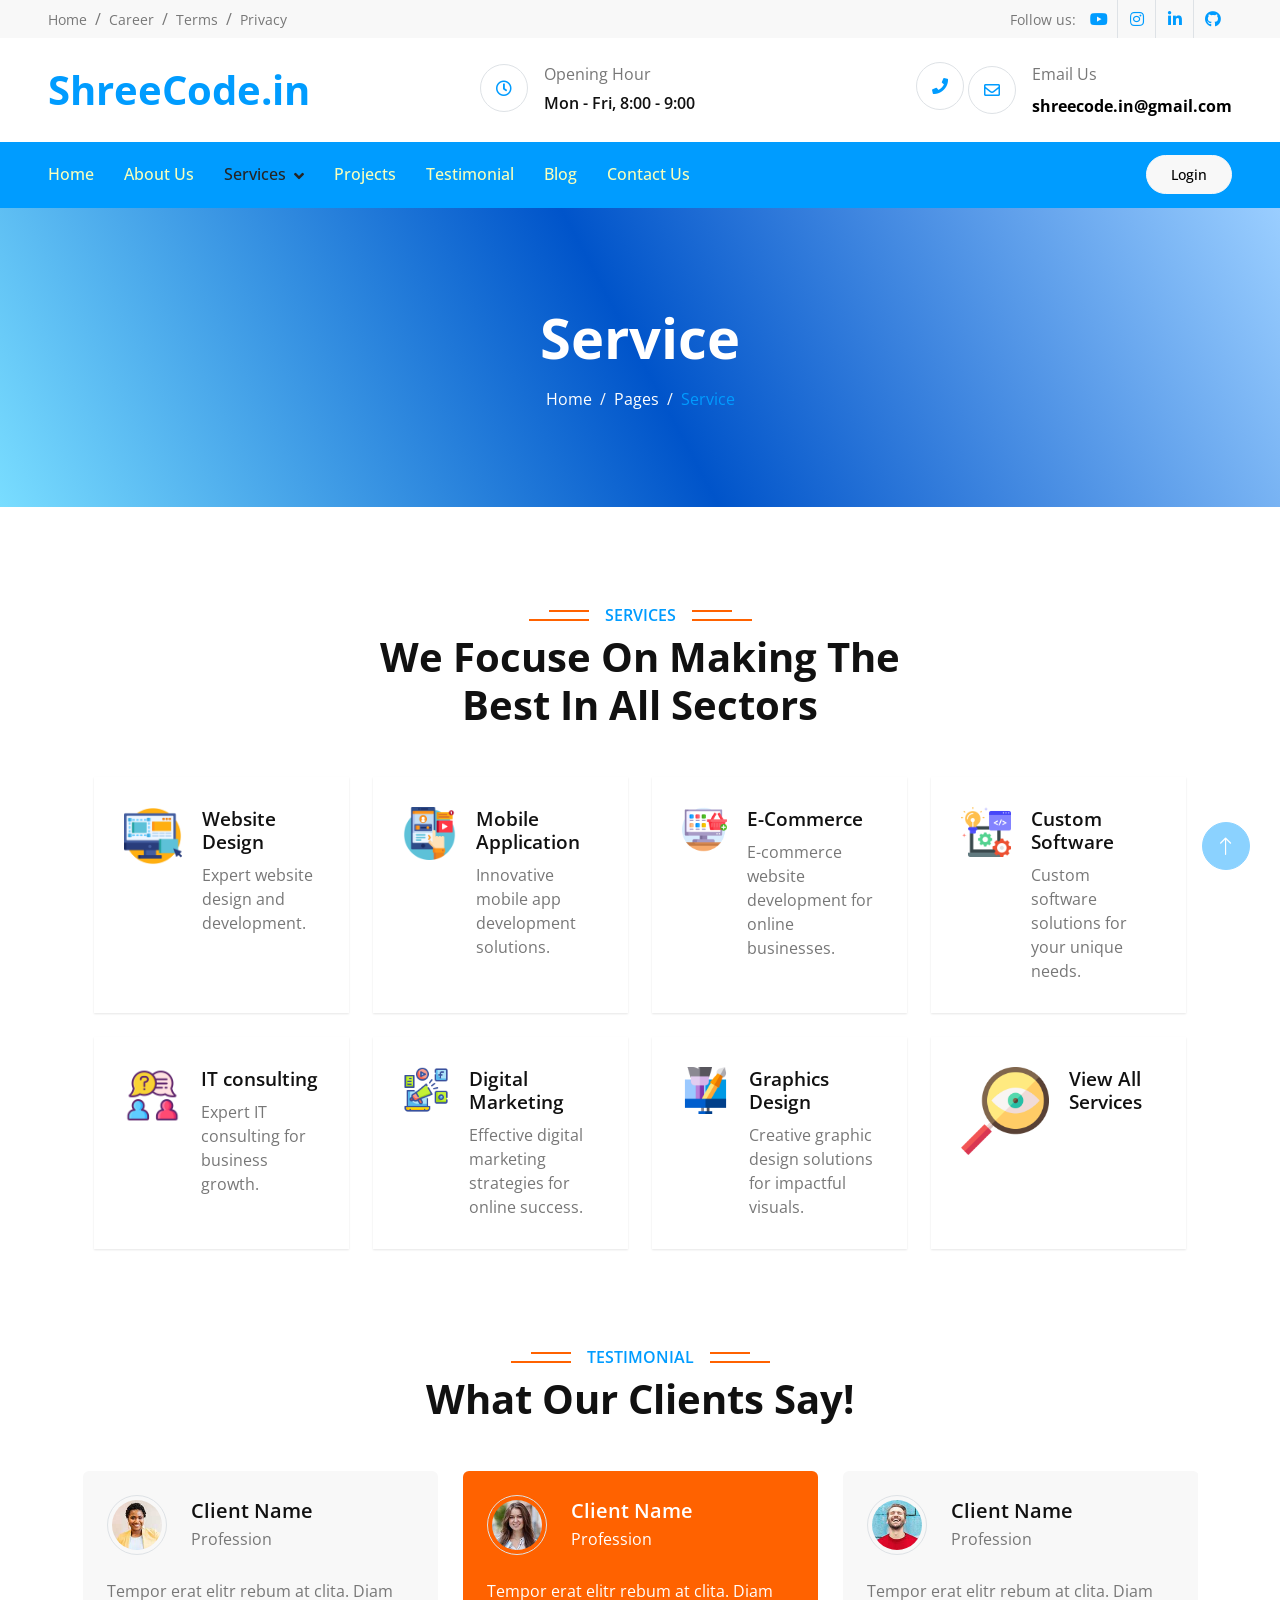
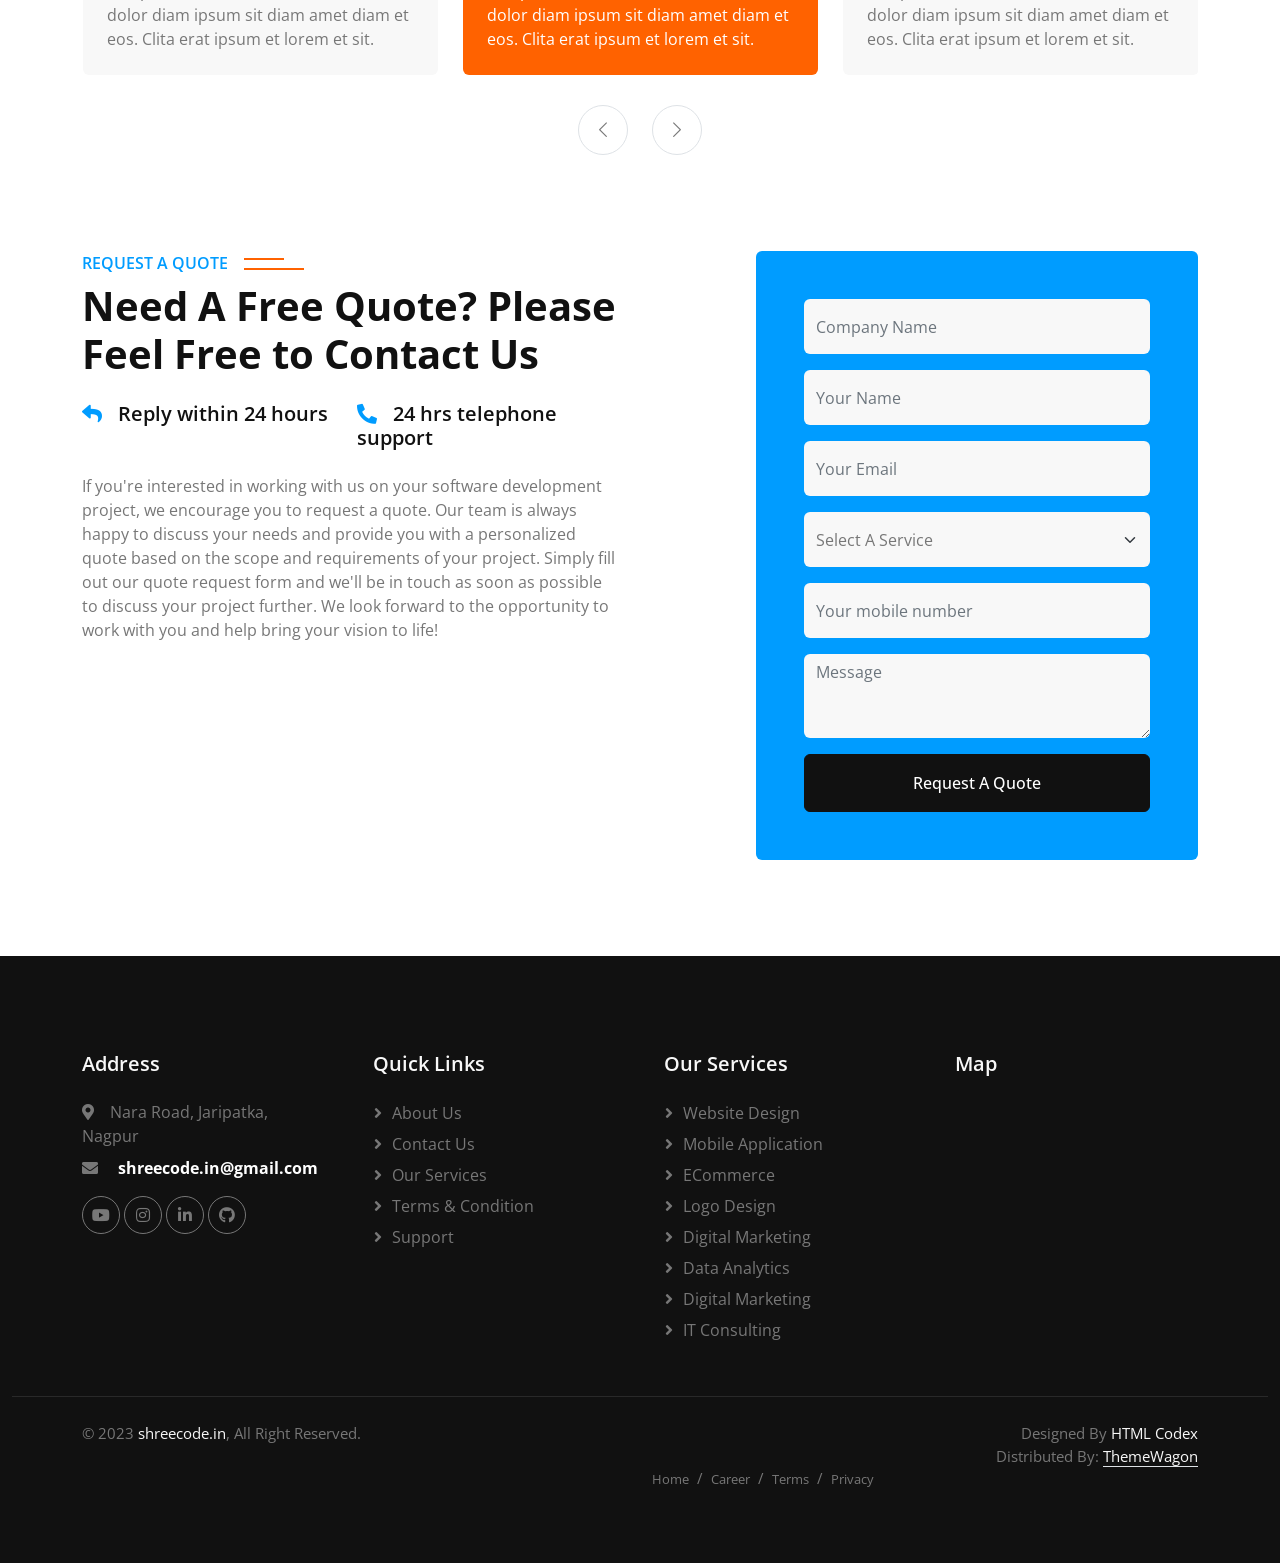
<file: service.html>
<!DOCTYPE html>
<html lang="en">

<head>
    <meta charset="utf-8">
    <title>ShreeCode.in</title>
    <meta content="width=device-width, initial-scale=1.0" name="viewport">
    <meta content="" name="keywords">
    <meta content="" name="description">

    <!-- Favicon -->
    <link href="img/fav.jpg" rel="icon">

    <!-- Google Web Fonts -->
    <link rel="preconnect" href="https://fonts.googleapis.com">
    <link rel="preconnect" href="https://fonts.gstatic.com" crossorigin>
    <link href="https://fonts.googleapis.com/css2?family=Open+Sans:wght@400;500;600;700&display=swap" rel="stylesheet">

    <!-- Icon Font Stylesheet -->
    <link href="https://cdnjs.cloudflare.com/ajax/libs/font-awesome/5.10.0/css/all.min.css" rel="stylesheet">
    <link href="https://cdn.jsdelivr.net/npm/bootstrap-icons@1.4.1/font/bootstrap-icons.css" rel="stylesheet">

    <!-- Libraries Stylesheet -->
    <link href="lib/animate/animate.min.css" rel="stylesheet">
    <link href="lib/owlcarousel/assets/owl.carousel.min.css" rel="stylesheet">
    <link href="lib/lightbox/css/lightbox.min.css" rel="stylesheet">

    <!-- Customized Bootstrap Stylesheet -->
    <link href="css/bootstrap.min.css" rel="stylesheet">

    <!-- Template Stylesheet -->
    <link href="css/style.css" rel="stylesheet">
</head>


<body>
        <!-- Spinner Start -->
        <div id="spinner" class="show bg-white position-fixed translate-middle w-100 vh-100 top-50 start-50 d-flex align-items-center justify-content-center">
            <div class="spinner-border position-relative text-primary" style="width: 6rem; height: 6rem;" role="status"></div>
            <!-- <i class="fa fa-laptop-code fa-2x text-primary position-absolute top-50 start-50 translate-middle"></i> -->
            <img src="img/shree.png" height="400">
        </div>
        <!-- Spinner End -->
    
    
      <!-- Topbar Start -->
    <div class="container-fluid bg-light px-0 wow fadeIn" data-wow-delay="0.1s">
        <div class="row gx-0 align-items-center d-none d-lg-flex">
            <div class="col-lg-6 px-5 text-start">
                <ol class="breadcrumb mb-0">
                    <li class="breadcrumb-item"><a class="small text-secondary" href="index.html">Home</a></li>
                    <li class="breadcrumb-item"><a class="small text-secondary" href="career.html">Career</a></li>
                    <li class="breadcrumb-item"><a class="small text-secondary" href="terms.hmtl">Terms</a></li>
                    <li class="breadcrumb-item"><a class="small text-secondary" href="privacy.hmtl">Privacy</a></li>
                </ol>
            </div>
            <div class="col-lg-6 px-5 text-end">
                <small>Follow us:</small>
                <div class="h-100 d-inline-flex align-items-center">
                    <a class="btn-square text-primary border-end rounded-0" href="https://www.youtube.com/channel/UC9byr5Regkc8ZOY3gr1yv3Q"><i class="fab fa-youtube"></i></a>
                    <a class="btn-square text-primary border-end rounded-0" href="https://www.instagram.com/shreecode.in/"><i class="fab fa-instagram"></i></a>
                    <a class="btn-square text-primary border-end rounded-0" href="https://www.linkedin.com/company/shreecode-in"><i class="fab fa-linkedin-in"></i></a>
                    <a class="btn-square text-primary pe-0"                 href="https://github.com/ShreeCode7"><i class="fab fa-github"></i></a>
                </div>
            </div>
        </div>
    </div>
    <!-- Topbar End -->
    
    
        <!-- Brand & Contact Start -->
        <div class="container-fluid2 py-4 px-5 wow fadeIn" data-wow-delay="0.1s">
            <div class="row align-items-center top-bar">
                <div class="col-lg-4 col-md-12 text-center text-lg-start">
                    <a href="" class="navbar-brand m-0 p-0">
                        <h1 class="fw-bold text-primary m-0"><i class=""></i>ShreeCode.in</h1>
                        <!-- <img src="img/logo.png" alt="Logo"> -->
                    </a>
                </div>
                <div class="col-lg-8 col-md-7 d-none d-lg-block">
                    <div class="row">
                        <div class="col-4">
                            <div class="d-flex align-items-center justify-content-end">
                                <div class="flex-shrink-0 btn-lg-square border rounded-circle">
                                    <i class="far fa-clock text-primary"></i>
                                </div>
                                <div class="ps-3">
                                    <p class="mb-2">Opening Hour</p>
                                    <h6 class="mb-0">Mon - Fri, 8:00 - 9:00</h6>
                                </div>
                            </div>
                        </div>
                        <div class="col-4">
                            <div class="d-flex align-items-center justify-content-end">
                                
                                <div class="flex-shrink-0 btn-lg-square border rounded-circle">
                                    <i class="fa fa-phone text-primary"></i>
                                </div>
                                <!--<div class="ps-3">-->
                                <!--    <p class="mb-2">Call Us</p>-->
                                <!--    <a href="tel: +91 7620755212" class="mb-0"><span style="color: #000000;padding: 0;"><b>+91 7620755212 </b></span></a>/<a href="tel: 8928957366" class="mb-0"><span style="color: #000000;padding: 0;"> <b>8928957366</b></span></a>-->
                                <!--</div></a>-->
                            </div>
                        </div>
                        <div class="col-4">
                            <div class="d-flex align-items-center justify-content-end">
                                <div class="flex-shrink-0 btn-lg-square border rounded-circle">
                                    <i class="far fa-envelope text-primary"></i>
                                </div>
                                <div class="ps-3">
                                    <p class="mb-2">Email Us</p>
                                    <a href="mailto: shreecode.in@gmail.com" class="mb-0"><span style="color: #000000;padding: 0;"><b>shreecode.in@gmail.com</b></span></a>
                                </div>
                            </div>
                        </div>
                    </div>
                </div>
            </div>
        </div>
        <!-- Brand & Contact End -->
    
    
        <!-- Navbar Start -->
        <nav class="navbar navbar-expand-lg bg-primary navbar-dark sticky-top py-lg-0 px-lg-5 wow fadeIn" data-wow-delay="0.1s">
            <a href="#" class="navbar-brand ms-3 d-lg-none">MENU</a>
            <button type="button" class="navbar-toggler me-3" data-bs-toggle="collapse" data-bs-target="#navbarCollapse">
                <span class="navbar-toggler-icon"></span>
            </button>
            <div class="collapse navbar-collapse" id="navbarCollapse">
                <div class="navbar-nav me-auto p-3 p-lg-0">
                    <a href="index.html" class="nav-item nav-link ">Home</a>
                    <a href="about.html" class="nav-item nav-link">About Us</a>
                    <div class="nav-item dropdown">
                        <a href="service.html" class="nav-link dropdown-toggle active" data-bs-toggle="dropdown">Services</a>
                        <div class="dropdown-menu border-0 rounded-0 rounded-bottom m-0">
                            <a href="#our-services" class="dropdown-item">Website Design</a>
                            <a href="#our-services" class="dropdown-item">Mobile Application</a>
                            <a href="#our-services" class="dropdown-item">eCommerce</a>
                            <a href="#our-services" class="dropdown-item">Logo Design</a>
                            <a href="#our-services" class="dropdown-item">Digital Marketing</a>
                            <a href="#our-services" class="dropdown-item">Graphics Design</a>
                            <a href="#our-services" class="dropdown-item">Data Analytics</a>
                            <a href="#our-services" class="dropdown-item">IT consulting</a>
                            <a href="#our-services" class="dropdown-item">Custom Software</a>
                            <a href="#our-services" class="dropdown-item">Other</a>
                        </div>
                    </div>
                    <a href="project.html" class="nav-item nav-link">Projects</a>
                    <a href="testimonial.html" class="nav-item nav-link">Testimonial</a>
                    <a href="Blog.html" class="nav-item nav-link">Blog</a>
                    <a href="contact.html" class="nav-item nav-link">Contact Us</a>
                </div>
                <a href="contact.html" class="btn btn-sm btn-light rounded-pill py-2 px-4 d-none d-lg-block">Login</a>
            </div>
        </nav>
        <!-- Navbar End -->
    
    
      <!-- Page Header Start -->
    <div class="container-fluid page-header py-5 mb-5 wow fadeIn" data-wow-delay="0.1s">
        <div class="container text-center py-5">
            <h1 class="display-4 text-white animated slideInDown mb-3">Service</h1>
            <nav aria-label="breadcrumb animated slideInDown">
                <ol class="breadcrumb justify-content-center mb-0">
                    <li class="breadcrumb-item"><a class="text-white" href="#">Home</a></li>
                    <li class="breadcrumb-item"><a class="text-white" href="#">Pages</a></li>
                    <li class="breadcrumb-item text-primary active" aria-current="page">Service</li>
                </ol>
            </nav>
        </div>
    </div>
    <!-- Page Header End -->
    

<!-- Service Start -->
<div class="container-xxl py-5">
    <div class="container">
        <div class="text-center mx-auto mb-5 wow fadeInUp" data-wow-delay="0.1s" style="max-width: 600px;">
            <h6 class="section-title bg-white text-center text-primary px-3">Services</h6>
            <h1 class="display-6 mb-4">We Focuse On Making The Best In All Sectors</h1>
        </div>
        <div class="site-section" id="services-section">
            <div class="container">
              <div class="row g-4">
                
                
                <div class="col-lg-3 col-md-6 wow fadeInUp" data-aos="fade-up" data-aos-delay="">
                  <div class="service d-flex h-100">
                    <div class="svg-icon">
                      <img src="images/flaticon/svg/website.png" alt="Image" class="img-fluid">
                    </div>
                    <div class="service-about">
                      <h3>Website Design</h3>
                      <p>Expert website design and development.</p>
                    </div>
                  </div>
                </div>
      
                <div class="col-lg-3 col-md-6 wow fadeInUp" data-aos="fade-up" data-aos-delay="100">
                  <div class="service d-flex h-100">
                    <div class="svg-icon">
                      <img src="images/flaticon/svg/mobile-app.png" alt="Image" class="img-fluid">
                    </div>
                    <div class="service-about">
                      <h3>Mobile Application</h3>
                      <p>Innovative mobile app development solutions.</p>
                    </div>
                  </div>
                </div>
      
                <div class="col-lg-3 col-md-6 wow fadeInUp" data-aos="fade-up" data-aos-delay="">
                  <div class="service d-flex h-100">
                    <div class="svg-icon">
                      <img src="images/flaticon/svg/add-to-cart.png" alt="Image" class="img-fluid">
                    </div>
                    <div class="service-about">
                      <h3>E-Commerce</h3>
                      <p>E-commerce website development for online businesses.</p>
                    </div>
                  </div>
                </div>
      
                <div class="col-lg-3 col-md-6 wow fadeInUp" data-aos="fade-up" data-aos-delay="100">
                  <div class="service d-flex h-100">
                    <div class="svg-icon">
                      <img src="images/flaticon/svg/software.png" alt="Image" class="img-fluid">
                    </div>
                    <div class="service-about">
                      <h3>Custom Software</h3>
                      <p>Custom software solutions for your unique needs.</p>
                    </div>
                  </div>
                </div>
      
                <div class="col-lg-3 col-md-6 wow fadeInUp" data-aos="fade-up" data-aos-delay="">
                  <div class="service d-flex h-100">
                    <div class="svg-icon">
                      <img src="images/flaticon/svg/consultation.png" alt="Image" class="img-fluid">
                    </div>
                    <div class="service-about">
                      <h3>IT consulting</h3>
                      <p>Expert IT consulting for business growth.</p>
                    </div>
                  </div>
                </div>
      
                <div class="col-lg-3 col-md-6 wow fadeInUp" data-aos="fade-up" data-aos-delay="100">
                  <div class="service d-flex h-100">
                    <div class="svg-icon">
                      <img src="images/flaticon/svg/bullhorn.png" alt="Image" class="img-fluid">
                    </div>
                    <div class="service-about">
                      <h3>Digital Marketing</h3>
                      <p>Effective digital marketing strategies for online success.</p>
                    </div>
                  </div>
                </div>
      
                <div class="col-lg-3 col-md-6 wow fadeInUp" data-aos="fade-up" data-aos-delay="100">
                    <div class="service d-flex h-100">
                      <div class="svg-icon">
                        <img src="images/flaticon/svg/design.png" alt="Image" class="img-fluid">
                      </div>
                      <div class="service-about">
                        <h3>Graphics Design</h3>
                        <p>Creative graphic design solutions for impactful visuals.</p>
                      </div>
                    </div>
                </div>

                <div class="col-lg-3 col-md-6 wow fadeInUp" data-aos="fade-up" data-aos-delay="100">
                    <a  href=""><div class="service d-flex h-100">
                      <div class="svg-icon">
                        <img src="images/flaticon/svg/transparency.png" alt="Image" class="img-fluid">
                      </div>
                      <div class="service-about">
                        <h3>View All Services</h3>
                   </div>
                    </div></a>
                </div>

              </div>
            </div>
          </div>
      
    </div>
</div>
<!-- Service End -->


    <!-- Testimonial Start -->
    <div class="container-xxl py-5">
        <div class="container">
            <div class="text-center mx-auto mb-5 wow fadeInUp" data-wow-delay="0.1s" style="max-width: 600px;">
                <h6 class="section-title bg-white text-center text-primary px-3">Testimonial</h6>
                <h1 class="display-6 mb-4">What Our Clients Say!</h1>
            </div>
            <div class="owl-carousel testimonial-carousel wow fadeInUp" data-wow-delay="0.1s">
                <div class="testimonial-item bg-light rounded p-4">
                    <div class="d-flex align-items-center mb-4">
                        <img class="flex-shrink-0 rounded-circle border p-1" src="img/testimonial-1.jpg" alt="">
                        <div class="ms-4">
                            <h5 class="mb-1">Client Name</h5>
                            <span>Profession</span>
                        </div>
                    </div>
                    <p class="mb-0">Tempor erat elitr rebum at clita. Diam dolor diam ipsum sit diam amet diam et eos. Clita erat ipsum et lorem et sit.</p>
                </div>
                <div class="testimonial-item bg-light rounded p-4">
                    <div class="d-flex align-items-center mb-4">
                        <img class="flex-shrink-0 rounded-circle border p-1" src="img/testimonial-2.jpg" alt="">
                        <div class="ms-4">
                            <h5 class="mb-1">Client Name</h5>
                            <span>Profession</span>
                        </div>
                    </div>
                    <p class="mb-0">Tempor erat elitr rebum at clita. Diam dolor diam ipsum sit diam amet diam et eos. Clita erat ipsum et lorem et sit.</p>
                </div>
                <div class="testimonial-item bg-light rounded p-4">
                    <div class="d-flex align-items-center mb-4">
                        <img class="flex-shrink-0 rounded-circle border p-1" src="img/testimonial-3.jpg" alt="">
                        <div class="ms-4">
                            <h5 class="mb-1">Client Name</h5>
                            <span>Profession</span>
                        </div>
                    </div>
                    <p class="mb-0">Tempor erat elitr rebum at clita. Diam dolor diam ipsum sit diam amet diam et eos. Clita erat ipsum et lorem et sit.</p>
                </div>
                <div class="testimonial-item bg-light rounded p-4">
                    <div class="d-flex align-items-center mb-4">
                        <img class="flex-shrink-0 rounded-circle border p-1" src="img/testimonial-4.jpg" alt="">
                        <div class="ms-4">
                            <h5 class="mb-1">Client Name</h5>
                            <span>Profession</span>
                        </div>
                    </div>
                    <p class="mb-0">Tempor erat elitr rebum at clita. Diam dolor diam ipsum sit diam amet diam et eos. Clita erat ipsum et lorem et sit.</p>
                </div>
            </div>
        </div>
    </div>
    <!-- Testimonial End -->
 <!-- Quote Start -->
 <div class="container-fluid py-5 wow fadeInUp" data-wow-delay="0.1s">
  <div class="container py-xxl-5">
      <div class="row g-5">
          <div class="col-lg-6">
              <div class="col-lg-6 wow fadeInUp" data-wow-delay="0.5s">
                  <div class="h-100">
                  <h6 class="section-title bg-white text-start text-primary pe-3">Request A Quote</h6>
              </div>
          </div>                        <h1 class="display-6 mb-4">Need A Free Quote? Please Feel Free to Contact Us</h1>


              <div class="row gx-3">
                  <div class="col-sm-6 wow zoomIn" data-wow-delay="0.2s">
                      <h5 class="mb-4"><i class="fa fa-reply text-primary me-3"></i>Reply within 24 hours</h5>
                  </div>
                  <div class="col-sm-6 wow zoomIn" data-wow-delay="0.4s">
                      <h5 class="mb-4"><i class="fa fa-phone-alt text-primary me-3"></i>24 hrs telephone support</h5>
                  </div>
              </div>
              <p class="mb-4">If you're interested in working with us on your software development project, we encourage you to request a quote. Our team is always happy to discuss your needs and provide you with a personalized quote based on the scope and requirements of your project. Simply fill out our quote request form and we'll be in touch as soon as possible to discuss your project further. We look forward to the opportunity to work with you and help bring your vision to life!</p>
              <div class="d-flex align-items-center mt-2 wow zoomIn" data-wow-delay="0.6s">
                  <!--<div class="bg-primary d-flex align-items-center justify-content-center rounded" style="width: 60px; height: 60px;">-->
                  <!--    <a href="tel: 91-7620755212"><i class="fa fa-phone-alt text-white"></i></a>-->
                  <!--</div>-->
                  <!--<div class="ps-4">-->
                  <!--    <a href="tel: 91-7620755212"><h5 class="mb-2">Call to ask any question</h5>-->
                  <!--    <h4 class="text-primary mb-0">+91-7620755212</h4></a>-->
                  <!--</div>-->
              </div>
          </div>
          <div class="col-lg-6" style="padding-left: 10%;">
              <div class="bg-primary rounded h-100 d-flex align-items-center p-5 wow zoomIn" data-wow-delay="0.9s">
                  <form action="https://docs.google.com/forms/d/e/1FAIpQLSciS9ywxHDADXIQEWkHiI8Uc_WXKXnWA8WNpv54gof69PaOMg/formResponse" method="post">
                      <div class="row g-3">
                          <div class="col-xl-12">
                              <input type="text" name="entry.1064607615" class="form-control bg-light border-0" placeholder="Company Name" style="height: 55px;">
                          </div>
                          <div class="col-xl-12">
                              <input type="text" name="entry.237747201" class="form-control bg-light border-0" placeholder="Your Name" style="height: 55px;">
                          </div>
                          <div class="col-12">
                              <input type="email" name="entry.747364179" class="form-control bg-light border-0" placeholder="Your Email" style="height: 55px;">
                          </div>
                          <div class="col-12">
                              <select name="entry.135398144" class="form-select bg-light border-0" style="height: 55px;">
                                  <option selected>Select A Service</option>
                                  <option value="Website Design">Website Design</option>
                                  <option value="Mobile Application">Mobile Application</option>
                                  <option value="eCommerce">eCommerce</option>
                                  <option value="Digital Marketing">Digital Marketing</option>
                                  <option value="Graphics Design">Graphics Design</option>
                                  <option value="Data Analytics">Data Analytics</option>
                                  <option value="IT consulting">IT consulting</option>
                                  <option value="Custom Software">Custom Software</option>
                                  <option value="Other">Other</option>

                              </select>
                          </div>

                          <div class="col-12">
                              <input type="text" name="entry.1560828627" class="form-control bg-light border-0" placeholder="Your mobile number" style="height: 55px;">
                          </div>

                          <div class="col-12">
                              <textarea name="entry.1027682234"  class="form-control bg-light border-0" rows="3" placeholder="Message"></textarea>
                          </div>
                         
                          <div class="col-12">
                              <button class="btn btn-dark w-100 py-3" type="submit">Request A Quote</button>
                          </div>
                      </div>
                  </form>
              </div>
          </div>
      </div>
  </div>
</div>
<!-- Quote End -->


   <!-- Footer Start -->
   <div class="container-fluid bg-dark text-body footer mt-5 pt-5 wow fadeIn" data-wow-delay="0.1s">
    <div class="container py-5">
        <div class="row g-5">
            <div class="col-lg-3 col-md-6">
                <h5 class="text-light mb-4">Address</h5>
                <p class="mb-2"><i class="fa fa-map-marker-alt me-3"></i>Nara Road, Jaripatka, Nagpur</p>
                <!--<p class="mb-2"><i class="fa fa-phone-alt me-3"></i>                                <a href="tel: +91 7620755212" class="mb-0"><span style="color: #ffffff;padding: 0;"><b>+91 7620755212 </b></span></a>/<a href="tel: 8928957366" class="mb-0"><span style="color: #ffffff;padding: 0;"> <b>8928957366</b></span></a>-->
                <!--</p>-->
                <p class="mb-2"><i class="fa fa-envelope me-3"></i>                                <a href="mailto: shreecode.in@gmail.com" class="mb-0"><span style="color: #ffffff;padding: 0;"><b>shreecode.in@gmail.com</b></span></a>
                </p>
                <div class="d-flex pt-2">
                    <a class="btn btn-square btn-outline-secondary rounded-circle me-1" href="https://www.youtube.com/channel/UC9byr5Regkc8ZOY3gr1yv3Q"><i class="fab fa-youtube"></i></a>
                    <a class="btn btn-square btn-outline-secondary rounded-circle me-1" href="https://www.instagram.com/shreecode.in/"><i class="fab fa-instagram"></i></a>
                    <a class="btn btn-square btn-outline-secondary rounded-circle me-1" href="https://www.linkedin.com/company/shreecode-in"><i class="fab fa-linkedin-in"></i></a>
                    <a class="btn btn-square btn-outline-secondary rounded-circle me-0" href="https://github.com/ShreeCode7"><i class="fab fa-github"></i></a>
                </div>
            </div>
            <div class="col-lg-3 col-md-6">
                <h5 class="text-light mb-4">Quick Links</h5>
                <a class="btn btn-link" href="">About Us</a>
                <a class="btn btn-link" href="">Contact Us</a>
                <a class="btn btn-link" href="">Our Services</a>
                <a class="btn btn-link" href="">Terms & Condition</a>
                <a class="btn btn-link" href="">Support</a>
            </div>
                <div class="col-lg-3 col-md-6">
                    <h5 class="text-light mb-4">Our Services</h5>
            
                            <a class="btn btn-link" href="">Website Design</a>
                            <a class="btn btn-link" href="">Mobile Application</a>
                            <a class="btn btn-link" href="">eCommerce</a>
                            <a class="btn btn-link" href="">Logo Design</a>
                            <a class="btn btn-link" href="">Digital Marketing</a>
                            <a class="btn btn-link" href="">Data Analytics</a>
                            <a class="btn btn-link" href="">Digital Marketing</a>
                            <a class="btn btn-link" href="">IT consulting</a>
                      
                </div>
            <div class="col-lg-3 col-md-6">
                <h5 class="text-light mb-4">Map</h5>
                <div class="mapouter"><div class="gmap_canvas"><iframe width="100%" height="100%" id="gmap_canvas" src="https://maps.google.com/maps?q=ShreeCode.in nagpur&t=k&z=16&ie=UTF8&iwloc=&output=embed" frameborder="0" scrolling="no" marginheight="0" marginwidth="0"></iframe><a href="https://2yu.co">2yu</a><br><style>.mapouter{position:relative;text-align:right;height:100%;width:100%;}</style><a href="https://embedgooglemap.2yu.co/">html embed google map</a><style>.gmap_canvas {overflow:hidden;background:none!important;height:100%;width:100%;}</style></div></div>
            </div>
        </div>
    </div>
    <div class="container-fluid copyright">
        <div class="container">
            <div class="row">
                <div class="col-md-6 text-center text-md-start mb-3 mb-md-0">
                    &copy; 2023 <a href="#">shreecode.in</a>, All Right Reserved.
                </div>
                <div class="col-md-6 text-center text-md-end">
                    <!-- /*** This template is free as long as you keep the footer author’s credit link/attribution link/backlink. If you'd like to use the template without the footer author’s credit link/attribution link/backlink, you can purchase the Credit Removal License from "https://htmlcodex.com/credit-removal". Thank you for your support. ***/ -->
                    Designed By <a href="https://htmlcodex.com">HTML Codex</a>
                    <br>Distributed By: <a class="border-bottom" href="https://themewagon.com" target="_blank">ThemeWagon</a>
                    <ol class="breadcrumb mb-5">
                        <li class="breadcrumb-item"><a class="small text-secondary" href="index.html">Home</a></li>
                        <li class="breadcrumb-item"><a class="small text-secondary" href="career.html">Career</a></li>
                        <li class="breadcrumb-item"><a class="small text-secondary" href="terms.html">Terms</a></li>
                        <li class="breadcrumb-item"><a class="small text-secondary" href="privacy.html">Privacy</a></li>
                    </ol>
                </div>
            </div>
        </div>
    </div>
</div>
<!-- Footer End -->


    <!-- Back to Top -->
    <a href="#" class="btn btn-lg btn-primary btn-lg-square rounded-circle back-to-top"><i class="bi bi-arrow-up"></i></a>


    <!-- JavaScript Libraries -->
    <script src="https://code.jquery.com/jquery-3.4.1.min.js"></script>
    <script src="https://cdn.jsdelivr.net/npm/bootstrap@5.0.0/dist/js/bootstrap.bundle.min.js"></script>
    <script src="lib/wow/wow.min.js"></script>
    <script src="lib/easing/easing.min.js"></script>
    <script src="lib/waypoints/waypoints.min.js"></script>
    <script src="lib/counterup/counterup.min.js"></script>
    <script src="lib/owlcarousel/owl.carousel.min.js"></script>
    <script src="lib/lightbox/js/lightbox.min.js"></script>

    <!-- Template Javascript -->
    <script src="js/main.js"></script>
</body>

</html>
</file>
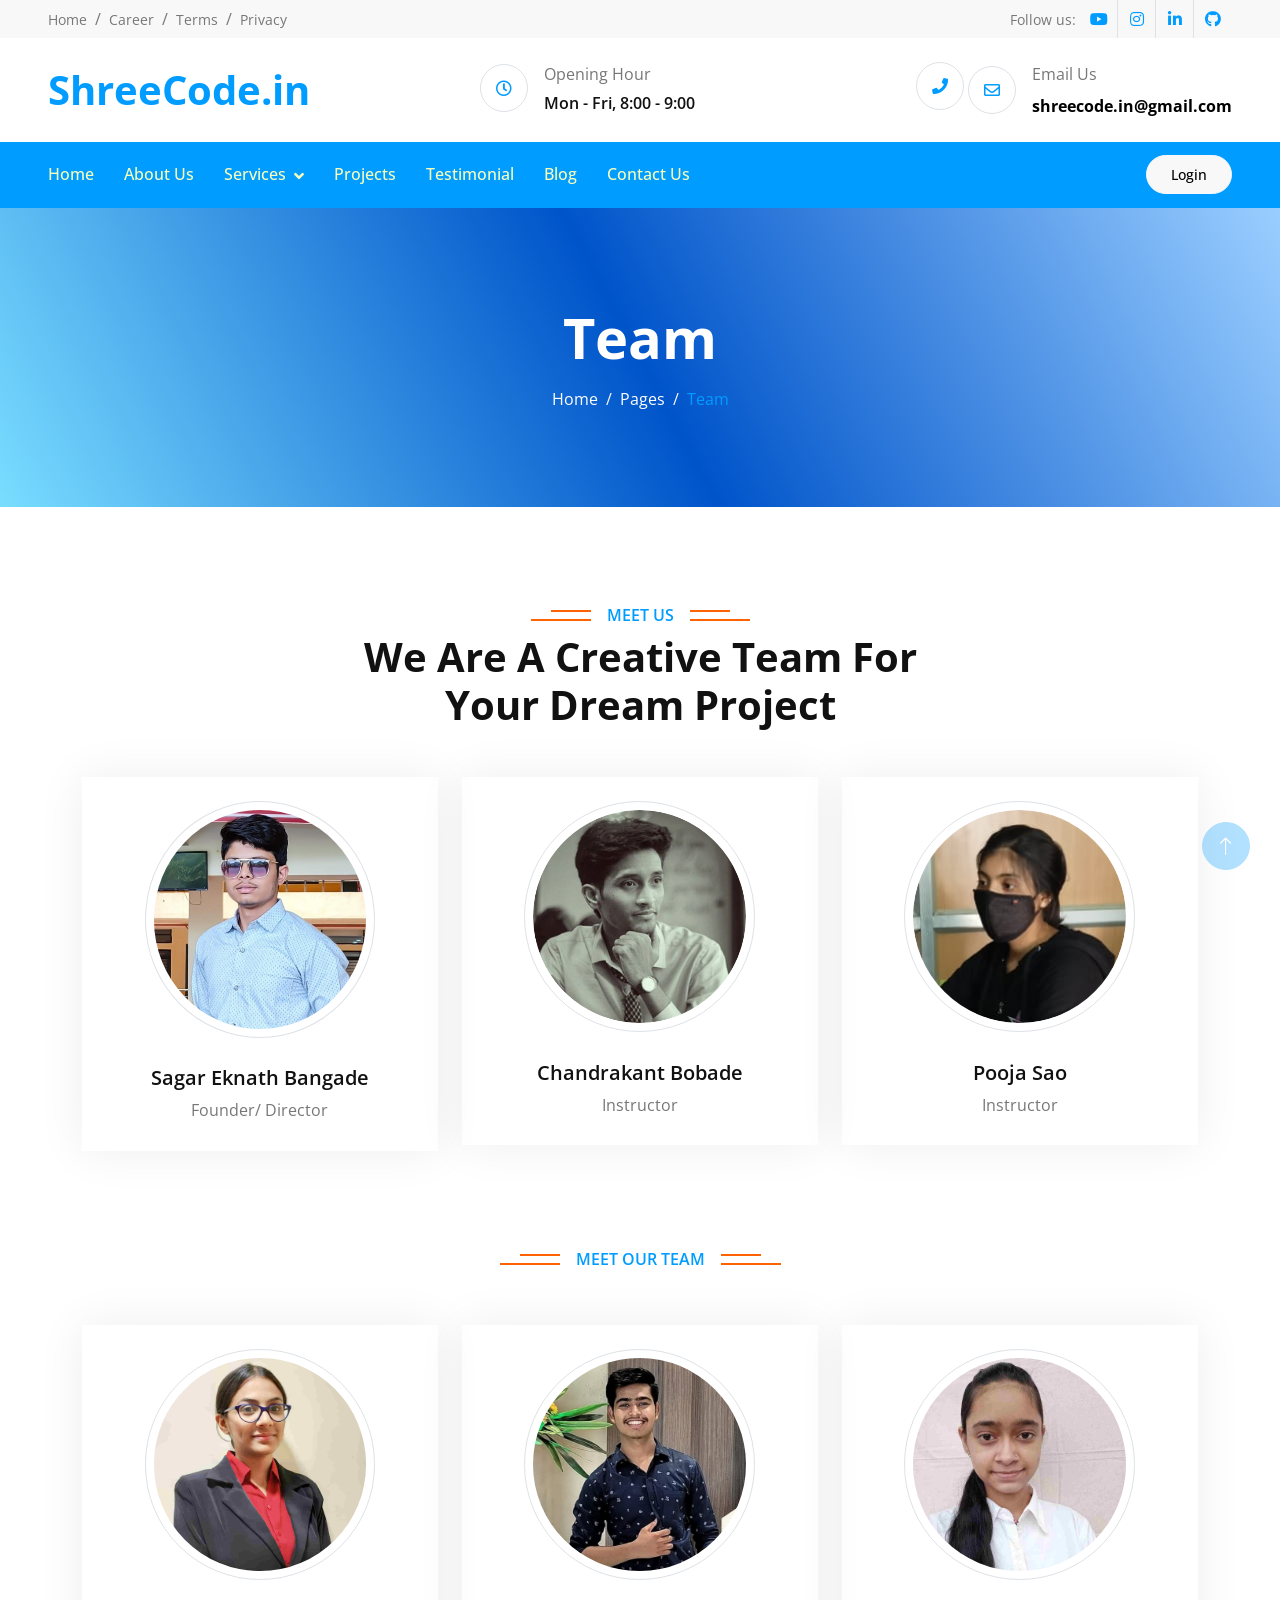
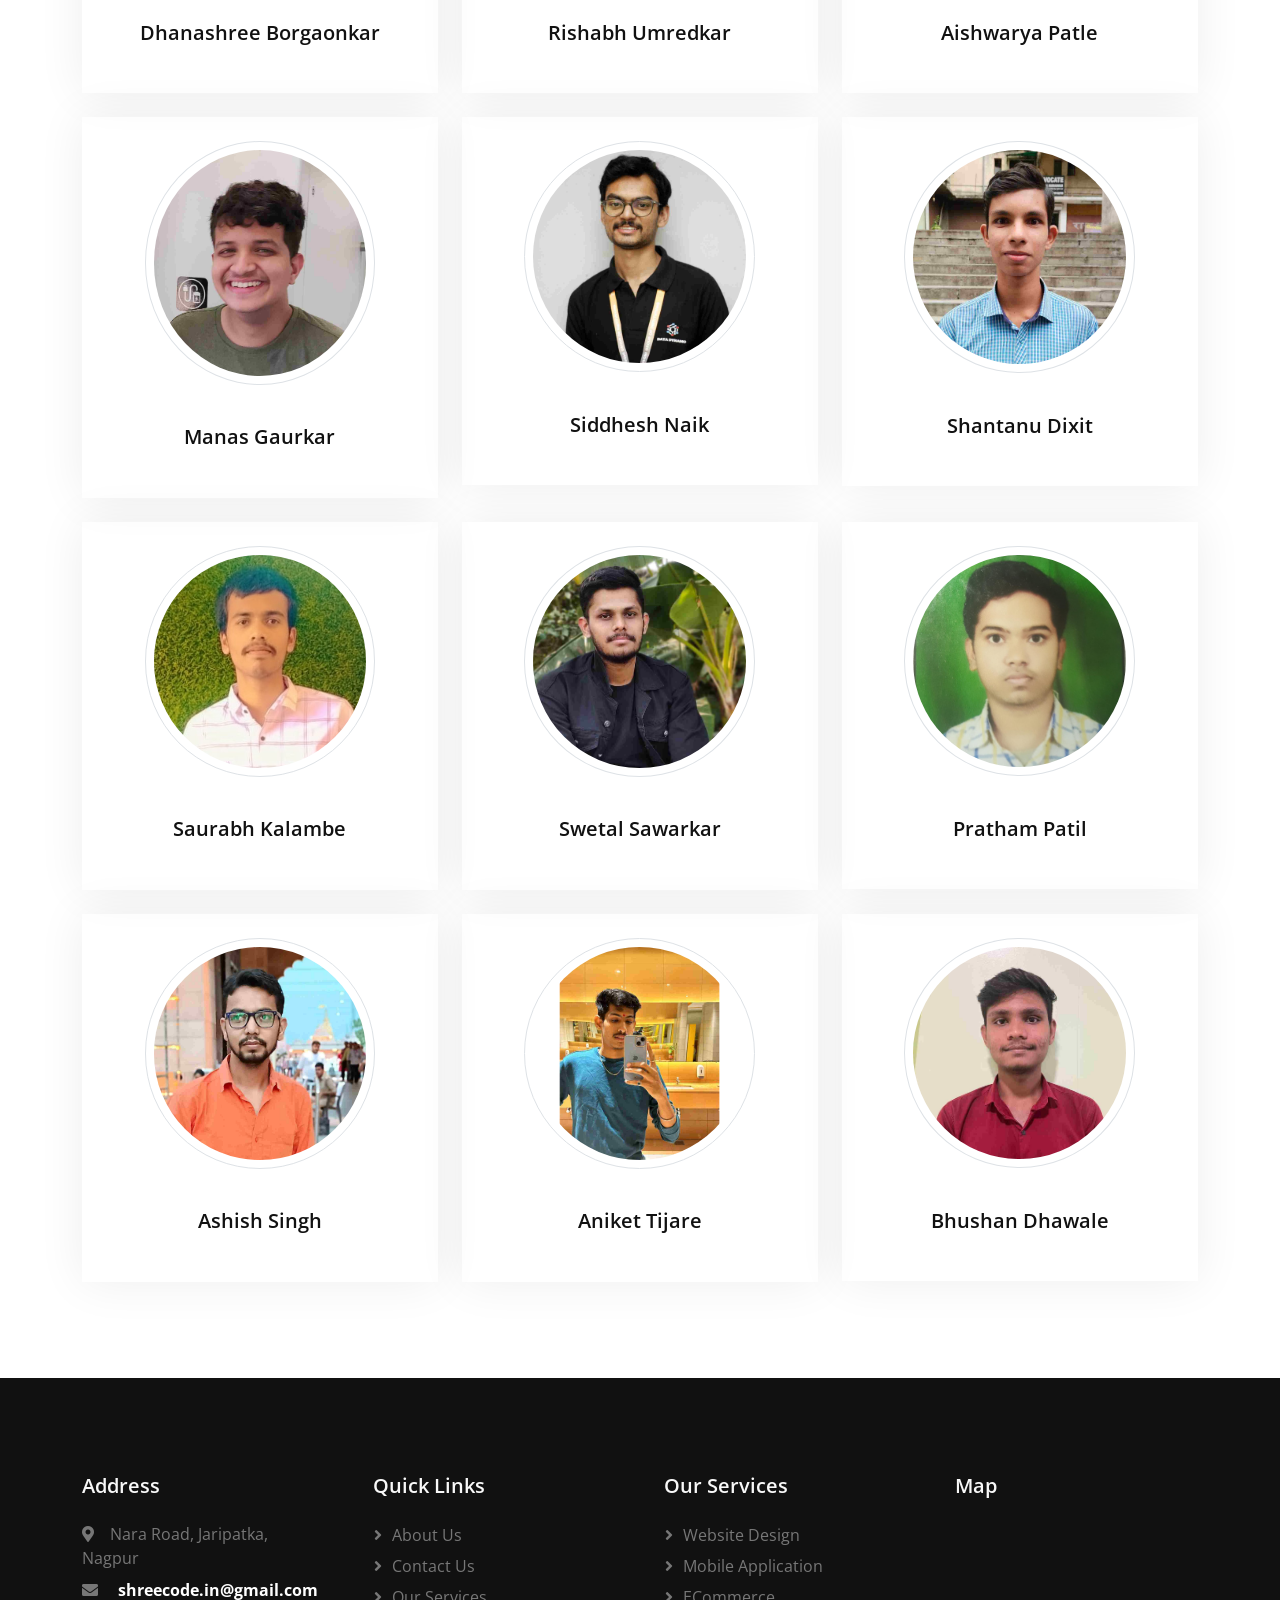
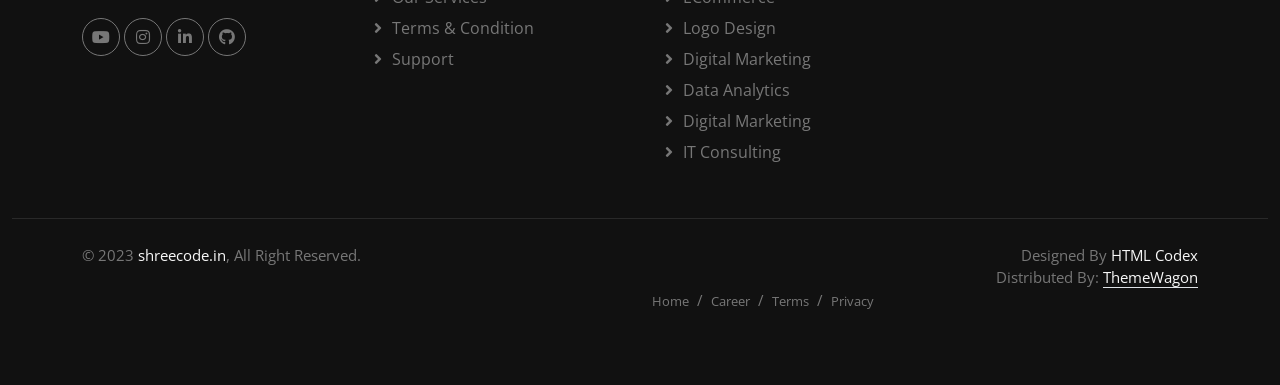
<file: team.html>
<!DOCTYPE html>
<html lang="en">

<head>
    <meta charset="utf-8">
    <title>ShreeCode.in</title>
    <meta content="width=device-width, initial-scale=1.0" name="viewport">
    <meta content="" name="keywords">
    <meta content="" name="description">

    <!-- Favicon -->
    <link href="img/fav.jpg" rel="icon">

    <!-- Google Web Fonts -->
    <link rel="preconnect" href="https://fonts.googleapis.com">
    <link rel="preconnect" href="https://fonts.gstatic.com" crossorigin>
    <link href="https://fonts.googleapis.com/css2?family=Open+Sans:wght@400;500;600;700&display=swap" rel="stylesheet">

    <!-- Icon Font Stylesheet -->
    <link href="https://cdnjs.cloudflare.com/ajax/libs/font-awesome/5.10.0/css/all.min.css" rel="stylesheet">
    <link href="https://cdn.jsdelivr.net/npm/bootstrap-icons@1.4.1/font/bootstrap-icons.css" rel="stylesheet">

    <!-- Libraries Stylesheet -->
    <link href="lib/animate/animate.min.css" rel="stylesheet">
    <link href="lib/owlcarousel/assets/owl.carousel.min.css" rel="stylesheet">
    <link href="lib/lightbox/css/lightbox.min.css" rel="stylesheet">

    <!-- Customized Bootstrap Stylesheet -->
    <link href="css/bootstrap.min.css" rel="stylesheet">

    <!-- Template Stylesheet -->
    <link href="css/style.css" rel="stylesheet">
</head>


<body>
        <!-- Spinner Start -->
        <div id="spinner" class="show bg-white position-fixed translate-middle w-100 vh-100 top-50 start-50 d-flex align-items-center justify-content-center">
            <div class="spinner-border position-relative text-primary" style="width: 6rem; height: 6rem;" role="status"></div>
            <!-- <i class="fa fa-laptop-code fa-2x text-primary position-absolute top-50 start-50 translate-middle"></i> -->
            <img src="img/shree.png" height="400">
        </div>
        <!-- Spinner End -->
    
    
       <!-- Topbar Start -->
    <div class="container-fluid bg-light px-0 wow fadeIn" data-wow-delay="0.1s">
        <div class="row gx-0 align-items-center d-none d-lg-flex">
            <div class="col-lg-6 px-5 text-start">
                <ol class="breadcrumb mb-0">
                    <li class="breadcrumb-item"><a class="small text-secondary" href="index.html">Home</a></li>
                    <li class="breadcrumb-item"><a class="small text-secondary" href="career.html">Career</a></li>
                    <li class="breadcrumb-item"><a class="small text-secondary" href="terms.hmtl">Terms</a></li>
                    <li class="breadcrumb-item"><a class="small text-secondary" href="privacy.hmtl">Privacy</a></li>
                </ol>
            </div>
            <div class="col-lg-6 px-5 text-end">
                <small>Follow us:</small>
                <div class="h-100 d-inline-flex align-items-center">
                    <a class="btn-square text-primary border-end rounded-0" href="https://www.youtube.com/channel/UC9byr5Regkc8ZOY3gr1yv3Q"><i class="fab fa-youtube"></i></a>
                    <a class="btn-square text-primary border-end rounded-0" href="https://www.instagram.com/shreecode.in/"><i class="fab fa-instagram"></i></a>
                    <a class="btn-square text-primary border-end rounded-0" href="https://www.linkedin.com/company/shreecode-in"><i class="fab fa-linkedin-in"></i></a>
                    <a class="btn-square text-primary pe-0"                 href="https://github.com/ShreeCode7"><i class="fab fa-github"></i></a>
                </div>
            </div>
        </div>
    </div>
    <!-- Topbar End -->
    
    
        <!-- Brand & Contact Start -->
        <div class="container-fluid2 py-4 px-5 wow fadeIn" data-wow-delay="0.1s">
            <div class="row align-items-center top-bar">
                <div class="col-lg-4 col-md-12 text-center text-lg-start">
                    <a href="" class="navbar-brand m-0 p-0">
                        <h1 class="fw-bold text-primary m-0"><i class=""></i>ShreeCode.in</h1>
                        <!-- <img src="img/logo.png" alt="Logo"> -->
                    </a>
                </div>
                <div class="col-lg-8 col-md-7 d-none d-lg-block">
                    <div class="row">
                        <div class="col-4">
                            <div class="d-flex align-items-center justify-content-end">
                                <div class="flex-shrink-0 btn-lg-square border rounded-circle">
                                    <i class="far fa-clock text-primary"></i>
                                </div>
                                <div class="ps-3">
                                    <p class="mb-2">Opening Hour</p>
                                    <h6 class="mb-0">Mon - Fri, 8:00 - 9:00</h6>
                                </div>
                            </div>
                        </div>
                        <div class="col-4">
                            <div class="d-flex align-items-center justify-content-end">
                                
                                <div class="flex-shrink-0 btn-lg-square border rounded-circle">
                                    <i class="fa fa-phone text-primary"></i>
                                </div>
                                <!--<div class="ps-3">-->
                                <!--    <p class="mb-2">Call Us</p>-->
                                <!--    <a href="tel: +91 7620755212" class="mb-0"><span style="color: #000000;padding: 0;"><b>+91 7620755212 </b></span></a>/<a href="tel: 8928957366" class="mb-0"><span style="color: #000000;padding: 0;"> <b>8928957366</b></span></a>-->
                                <!--</div></a>-->
                            </div>
                        </div>
                        <div class="col-4">
                            <div class="d-flex align-items-center justify-content-end">
                                <div class="flex-shrink-0 btn-lg-square border rounded-circle">
                                    <i class="far fa-envelope text-primary"></i>
                                </div>
                                <div class="ps-3">
                                    <p class="mb-2">Email Us</p>
                                    <a href="mailto: shreecode.in@gmail.com" class="mb-0"><span style="color: #000000;padding: 0;"><b>shreecode.in@gmail.com</b></span></a>
                                </div>
                            </div>
                        </div>
                    </div>
                </div>
            </div>
        </div>
        <!-- Brand & Contact End -->
    
    
        <!-- Navbar Start -->
        <nav class="navbar navbar-expand-lg bg-primary navbar-dark sticky-top py-lg-0 px-lg-5 wow fadeIn" data-wow-delay="0.1s">
            <a href="#" class="navbar-brand ms-3 d-lg-none">MENU</a>
            <button type="button" class="navbar-toggler me-3" data-bs-toggle="collapse" data-bs-target="#navbarCollapse">
                <span class="navbar-toggler-icon"></span>
            </button>
            <div class="collapse navbar-collapse" id="navbarCollapse">
                <div class="navbar-nav me-auto p-3 p-lg-0">
                    <a href="index.html" class="nav-item nav-link ">Home</a>
                    <a href="about.html" class="nav-item nav-link">About Us</a>
                    <div class="nav-item dropdown">
                        <a href="service.html" class="nav-link dropdown-toggle" data-bs-toggle="dropdown">Services</a>
                        <div class="dropdown-menu border-0 rounded-0 rounded-bottom m-0">
                            <a href="#our-services" class="dropdown-item">Website Design</a>
                            <a href="#our-services" class="dropdown-item">Mobile Application</a>
                            <a href="#our-services" class="dropdown-item">eCommerce</a>
                            <a href="#our-services" class="dropdown-item">Logo Design</a>
                            <a href="#our-services" class="dropdown-item">Digital Marketing</a>
                            <a href="#our-services" class="dropdown-item">Graphics Design</a>
                            <a href="#our-services" class="dropdown-item">Data Analytics</a>
                            <a href="#our-services" class="dropdown-item">IT consulting</a>
                            <a href="#our-services" class="dropdown-item">Custom Software</a>
                            <a href="#our-services" class="dropdown-item">Other</a>
                        </div>
                    </div>
                    <a href="project.html" class="nav-item nav-link">Projects</a>
                    <a href="testimonial.html" class="nav-item nav-link">Testimonial</a>
                    <a href="Blog.html" class="nav-item nav-link">Blog</a>
                    <a href="contact.html" class="nav-item nav-link">Contact Us</a>
                </div>
                <a href="contact.html" class="btn btn-sm btn-light rounded-pill py-2 px-4 d-none d-lg-block">Login</a>
            </div>
        </nav>
        <!-- Navbar End -->
    
    
<!-- Page Header Start -->
<div class="container-fluid page-header py-5 mb-5 wow fadeIn" data-wow-delay="0.1s">
    <div class="container text-center py-5">
        <h1 class="display-4 text-white animated slideInDown mb-3">Team</h1>
        <nav aria-label="breadcrumb animated slideInDown">
            <ol class="breadcrumb justify-content-center mb-0">
                <li class="breadcrumb-item"><a class="text-white" href="#">Home</a></li>
                <li class="breadcrumb-item"><a class="text-white" href="#">Pages</a></li>
                <li class="breadcrumb-item text-primary active" aria-current="page">Team</li>
            </ol>
        </nav>
    </div>
</div>
<!-- Page Header End -->
    

  <!-- Team Start -->
  <div class="container-xxl py-5">
    <div class="container">
        <div class="text-center mx-auto mb-5 wow fadeInUp" data-wow-delay="0.1s" style="max-width: 600px;">
            <h6 class="section-title bg-white text-center text-primary px-3">MEET US</h6>
            <h1 class="display-6 mb-4">We Are A Creative Team For Your Dream Project</h1>
        </div>
        <div class="row g-4">
            <div class="col-lg-4 col-md-6 wow fadeInUp" data-wow-delay="0.1s">
                <div class="team-item text-center p-4">
                    <img class="img-fluid border rounded-circle w-75 p-2 mb-4" src="img/sagar1.jpg" alt="">
                    <div class="team-text">
                        <div class="team-title">
                            <h5>Sagar Eknath Bangade</h5>
                            <span>Founder/ Director</span>
                        </div>
                        <div class="team-social">
                            <a class="btn btn-square btn-primary rounded-circle" href=""><i class="fab fa-facebook-f"></i></a>
                            <a class="btn btn-square btn-primary rounded-circle" href=""><i class="fab fa-twitter"></i></a>
                            <a class="btn btn-square btn-primary rounded-circle" href=""><i class="fab fa-instagram"></i></a>
                        </div>
                    </div>
                </div>
            </div>
            <div class="col-lg-4 col-md-6 wow fadeInUp" data-wow-delay="0.3s">
                <div class="team-item text-center p-4">
                    <img class="img-fluid border rounded-circle w-75 p-2 mb-4" src="img/team-2.png" alt="">
                    <div class="team-text">
                        <div class="team-title">
                            <h5>Chandrakant Bobade</h5>
                            <span>Instructor</span>
                        </div>
                        <div class="team-social">
                            <a class="btn btn-square btn-primary rounded-circle" href=""><i class="fab fa-facebook-f"></i></a>
                            <a class="btn btn-square btn-primary rounded-circle" href=""><i class="fab fa-twitter"></i></a>
                            <a class="btn btn-square btn-primary rounded-circle" href=""><i class="fab fa-instagram"></i></a>
                        </div>
                    </div>
                </div>
            </div>
            <div class="col-lg-4 col-md-6 wow fadeInUp" data-wow-delay="0.5s">
                <div class="team-item text-center p-4">
                    <img class="img-fluid border rounded-circle w-75 p-2 mb-4" src="img/team-3.png" alt="">
                    <div class="team-text">
                        <div class="team-title">
                            <h5>Pooja Sao</h5>
                            <span>Instructor</span>
                        </div>
                        <div class="team-social">
                            <a class="btn btn-square btn-primary rounded-circle" href=""><i class="fab fa-facebook-f"></i></a>
                            <a class="btn btn-square btn-primary rounded-circle" href=""><i class="fab fa-twitter"></i></a>
                            <a class="btn btn-square btn-primary rounded-circle" href=""><i class="fab fa-instagram"></i></a>
                        </div>
                    </div>
                </div>
            </div>
        </div>
    </div>
</div>
<!-- Team End -->
<!-- member start -->
<!-- Team Start -->
<div class="container-xxl py-5">
    <div class="container">
        <div class="text-center mx-auto mb-5 wow fadeInUp" data-wow-delay="0.1s" style="max-width: 600px;">
            <h6 class="section-title bg-white text-center text-primary px-3">MEET OUR TEAM</h6>
            <!-- <h1 class="display-6 mb-4">We Are A Creative Team For Your Dream Project</h1> -->
        </div>
        <div class="row g-4">

            <div class="col-lg-4 col-md-6 wow fadeInUp" data-wow-delay="0.1s">
                <div class="team-item text-center p-4">
                    <img class="img-fluid border rounded-circle w-75 p-2 mb-4" src="img/team/dhanashree.jpg" alt="">
                    <div class="team-text">
                        <div class="team-title">
                            <h5>Dhanashree Borgaonkar</h5>
                        </div>
                        <div class="team-social">
                            <span>Front-End Developer</span>

                        </div>
                    </div>
                </div>
            </div>

            <div class="col-lg-4 col-md-6 wow fadeInUp" data-wow-delay="0.1s">
                <div class="team-item text-center p-4">
                    <img class="img-fluid border rounded-circle w-75 p-2 mb-4" src="img/team/rishabh.jpg" alt="">
                    <div class="team-text">
                        <div class="team-title">
                            <h5>Rishabh Umredkar</h5>
                        </div>
                        <div class="team-social">
                            <span>Full Stack Java Developer</span>

                        </div>
                    </div>
                </div>
            </div>


            <div class="col-lg-4 col-md-6 wow fadeInUp" data-wow-delay="0.1s">
                <div class="team-item text-center p-4">
                    <img class="img-fluid border rounded-circle w-75 p-2 mb-4" src="img/team/ashvariya.jpg" alt="">
                    <div class="team-text">
                        <div class="team-title">
                            <h5>Aishwarya Patle </h5>
                        </div>
                        <div class="team-social">
                            <span>Project Manager</span>

                        </div>
                    </div>
                </div>
            </div>

            <div class="col-lg-4 col-md-6 wow fadeInUp" data-wow-delay="0.1s">
                <div class="team-item text-center p-4">
                    <img class="img-fluid border rounded-circle w-75 p-2 mb-4" src="img/team/manas.jpg" alt="">
                    <div class="team-text">
                        <div class="team-title">
                            <h5>Manas Gaurkar</h5>
                        </div>
                        <div class="team-social">
                            <span>Data Scientist</span>

                        </div>
                    </div>
                </div>
            </div>


            <div class="col-lg-4 col-md-6 wow fadeInUp" data-wow-delay="0.1s">
                <div class="team-item text-center p-4">
                    <img class="img-fluid border rounded-circle w-75 p-2 mb-4" src="img/team/siddhesh.jpeg.jpg" alt="">
                    <div class="team-text">
                        <div class="team-title">
                            <h5>Siddhesh Naik</h5>
                        </div>
                        <div class="team-social">
                            <span>Data Scientist</span>

                        </div>
                    </div>
                </div>
            </div>

            <div class="col-lg-4 col-md-6 wow fadeInUp" data-wow-delay="0.1s">
                <div class="team-item text-center p-4">
                    <img class="img-fluid border rounded-circle w-75 p-2 mb-4" src="img/team/shantanu.jpg" alt="">
                    <div class="team-text">
                        <div class="team-title">
                            <h5>Shantanu Dixit</h5>
                        </div>
                        <div class="team-social">
                            <span>Developer</span>

                        </div>
                    </div>
                </div>
            </div>

            <div class="col-lg-4 col-md-6 wow fadeInUp" data-wow-delay="0.1s">
                <div class="team-item text-center p-4">
                    <img class="img-fluid border rounded-circle w-75 p-2 mb-4" src="img/team/saurabh.jpg" alt="">
                    <div class="team-text">
                        <div class="team-title">
                            <h5>Saurabh Kalambe</h5>
                        </div>
                        <div class="team-social">
                            <span>Manager (Marketing Team)</span>

                        </div>
                    </div>
                </div>
            </div>

            

            <div class="col-lg-4 col-md-6 wow fadeInUp" data-wow-delay="0.1s">
                <div class="team-item text-center p-4">
                    <img class="img-fluid border rounded-circle w-75 p-2 mb-4" src="img/team/swetal.jpg" alt="">
                    <div class="team-text">
                        <div class="team-title">
                            <h5>Swetal Sawarkar</h5>
                        </div>
                        <div class="team-social">
                            <span>Digital Marketing Executive</span>

                        </div>
                    </div>
                </div>
            </div>


            <div class="col-lg-4 col-md-6 wow fadeInUp" data-wow-delay="0.1s">
                <div class="team-item text-center p-4">
                    <img class="img-fluid border rounded-circle w-75 p-2 mb-4" src="img/team/pratham.jpg" alt="">
                    <div class="team-text">
                        <div class="team-title">
                            <h5>Pratham Patil</h5>
                        </div>
                        <div class="team-social">
                            <span>Digital Marketing Executive</span>

                        </div>
                    </div>
                </div>
            </div>

            <div class="col-lg-4 col-md-6 wow fadeInUp" data-wow-delay="0.1s">
                <div class="team-item text-center p-4">
                    <img class="img-fluid border rounded-circle w-75 p-2 mb-4" src="img/team/ashish.jpg" alt="">
                    <div class="team-text">
                        <div class="team-title">
                            <h5>Ashish Singh</h5>
                        </div>
                        <div class="team-social">
                            <span>Director, Application Operations</span>

                        </div>
                    </div>
                </div>
            </div>

            <div class="col-lg-4 col-md-6 wow fadeInUp" data-wow-delay="0.1s">
                <div class="team-item text-center p-4">
                    <img class="img-fluid border rounded-circle w-75 p-2 mb-4" src="img/team/aniket.jpg" alt="">
                    <div class="team-text">
                        <div class="team-title">
                            <h5>Aniket Tijare</h5>
                        </div>
                        <div class="team-social">
                            <span>Network L2 Engineer</span>

                        </div>
                    </div>
                </div>
            </div>

            <div class="col-lg-4 col-md-6 wow fadeInUp" data-wow-delay="0.1s">
                <div class="team-item text-center p-4">
                    <img class="img-fluid border rounded-circle w-75 p-2 mb-4" src="img/team/bhushan.jpg" alt="">
                    <div class="team-text">
                        <div class="team-title">
                            <h5>Bhushan Dhawale</h5>
                        </div>
                        <div class="team-social">
                            <span>Global Account management</span>

                        </div>
                    </div>
                </div>
            </div>

           

        </div>
    </div>
</div>
<!-- Team End -->
<!-- member end -->

   <!-- Footer Start -->
   <div class="container-fluid bg-dark text-body footer mt-5 pt-5 wow fadeIn" data-wow-delay="0.1s">
    <div class="container py-5">
        <div class="row g-5">
            <div class="col-lg-3 col-md-6">
                <h5 class="text-light mb-4">Address</h5>
                <p class="mb-2"><i class="fa fa-map-marker-alt me-3"></i>Nara Road, Jaripatka, Nagpur</p>
                <!--<p class="mb-2"><i class="fa fa-phone-alt me-3"></i>                                <a href="tel: +91 7620755212" class="mb-0"><span style="color: #ffffff;padding: 0;"><b>+91 7620755212 </b></span></a>/<a href="tel: 8928957366" class="mb-0"><span style="color: #ffffff;padding: 0;"> <b>8928957366</b></span></a>-->
                <!--</p>-->
                <p class="mb-2"><i class="fa fa-envelope me-3"></i>                                <a href="mailto: shreecode.in@gmail.com" class="mb-0"><span style="color: #ffffff;padding: 0;"><b>shreecode.in@gmail.com</b></span></a>
                </p>
                <div class="d-flex pt-2">
                    <a class="btn btn-square btn-outline-secondary rounded-circle me-1" href="https://www.youtube.com/channel/UC9byr5Regkc8ZOY3gr1yv3Q"><i class="fab fa-youtube"></i></a>
                    <a class="btn btn-square btn-outline-secondary rounded-circle me-1" href="https://www.instagram.com/shreecode.in/"><i class="fab fa-instagram"></i></a>
                    <a class="btn btn-square btn-outline-secondary rounded-circle me-1" href="https://www.linkedin.com/company/shreecode-in"><i class="fab fa-linkedin-in"></i></a>
                    <a class="btn btn-square btn-outline-secondary rounded-circle me-0" href="https://github.com/ShreeCode7"><i class="fab fa-github"></i></a>
                </div>
            </div>
            <div class="col-lg-3 col-md-6">
                <h5 class="text-light mb-4">Quick Links</h5>
                <a class="btn btn-link" href="">About Us</a>
                <a class="btn btn-link" href="">Contact Us</a>
                <a class="btn btn-link" href="">Our Services</a>
                <a class="btn btn-link" href="">Terms & Condition</a>
                <a class="btn btn-link" href="">Support</a>
            </div>
                <div class="col-lg-3 col-md-6">
                    <h5 class="text-light mb-4">Our Services</h5>
            
                            <a class="btn btn-link" href="">Website Design</a>
                            <a class="btn btn-link" href="">Mobile Application</a>
                            <a class="btn btn-link" href="">eCommerce</a>
                            <a class="btn btn-link" href="">Logo Design</a>
                            <a class="btn btn-link" href="">Digital Marketing</a>
                            <a class="btn btn-link" href="">Data Analytics</a>
                            <a class="btn btn-link" href="">Digital Marketing</a>
                            <a class="btn btn-link" href="">IT consulting</a>
                      
                </div>
            <div class="col-lg-3 col-md-6">
                <h5 class="text-light mb-4">Map</h5>
                <div class="mapouter"><div class="gmap_canvas"><iframe width="100%" height="100%" id="gmap_canvas" src="https://maps.google.com/maps?q=ShreeCode.in nagpur&t=k&z=16&ie=UTF8&iwloc=&output=embed" frameborder="0" scrolling="no" marginheight="0" marginwidth="0"></iframe><a href="https://2yu.co">2yu</a><br><style>.mapouter{position:relative;text-align:right;height:100%;width:100%;}</style><a href="https://embedgooglemap.2yu.co/">html embed google map</a><style>.gmap_canvas {overflow:hidden;background:none!important;height:100%;width:100%;}</style></div></div>
            </div>
        </div>
    </div>
    <div class="container-fluid copyright">
        <div class="container">
            <div class="row">
                <div class="col-md-6 text-center text-md-start mb-3 mb-md-0">
                    &copy; 2023 <a href="#">shreecode.in</a>, All Right Reserved.
                </div>
                <div class="col-md-6 text-center text-md-end">
                    <!-- /*** This template is free as long as you keep the footer author’s credit link/attribution link/backlink. If you'd like to use the template without the footer author’s credit link/attribution link/backlink, you can purchase the Credit Removal License from "https://htmlcodex.com/credit-removal". Thank you for your support. ***/ -->
                    Designed By <a href="https://htmlcodex.com">HTML Codex</a>
                    <br>Distributed By: <a class="border-bottom" href="https://themewagon.com" target="_blank">ThemeWagon</a>
                    <ol class="breadcrumb mb-5">
                        <li class="breadcrumb-item"><a class="small text-secondary" href="index.html">Home</a></li>
                        <li class="breadcrumb-item"><a class="small text-secondary" href="career.html">Career</a></li>
                        <li class="breadcrumb-item"><a class="small text-secondary" href="terms.html">Terms</a></li>
                        <li class="breadcrumb-item"><a class="small text-secondary" href="privacy.html">Privacy</a></li>
                    </ol>
                </div>
            </div>
        </div>
    </div>
</div>
<!-- Footer End -->

    <!-- Back to Top -->
    <a href="#" class="btn btn-lg btn-primary btn-lg-square rounded-circle back-to-top"><i class="bi bi-arrow-up"></i></a>


    <!-- JavaScript Libraries -->
    <script src="https://code.jquery.com/jquery-3.4.1.min.js"></script>
    <script src="https://cdn.jsdelivr.net/npm/bootstrap@5.0.0/dist/js/bootstrap.bundle.min.js"></script>
    <script src="lib/wow/wow.min.js"></script>
    <script src="lib/easing/easing.min.js"></script>
    <script src="lib/waypoints/waypoints.min.js"></script>
    <script src="lib/counterup/counterup.min.js"></script>
    <script src="lib/owlcarousel/owl.carousel.min.js"></script>
    <script src="lib/lightbox/js/lightbox.min.js"></script>

    <!-- Template Javascript -->
    <script src="js/main.js"></script>
</body>

</html>
</file>
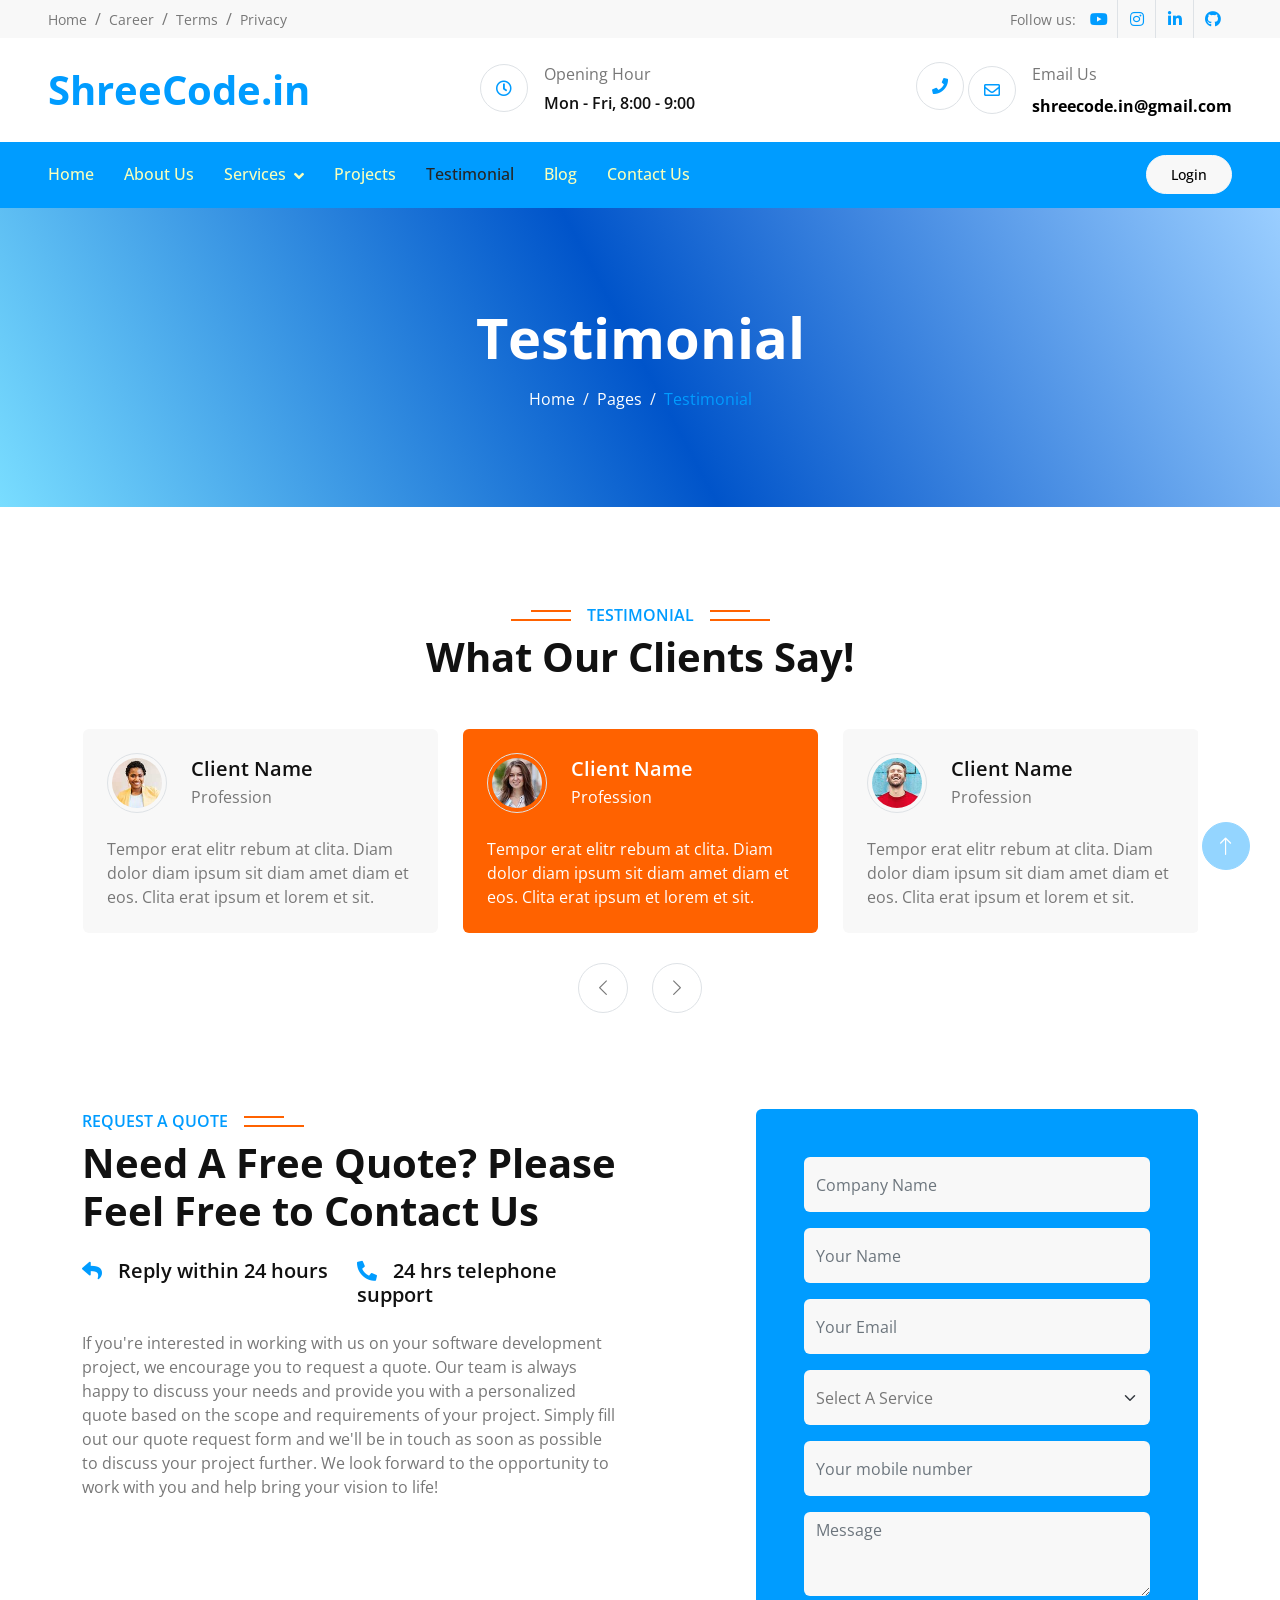
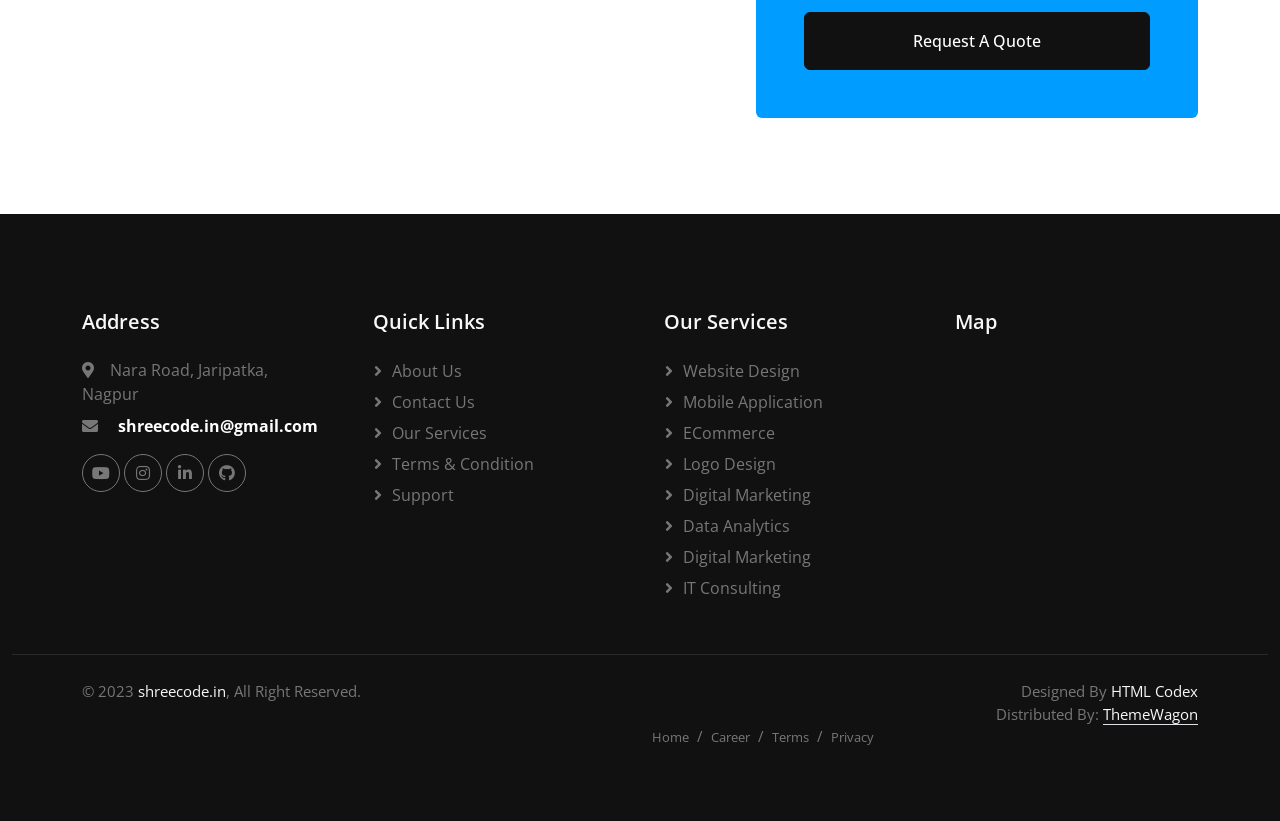
<file: testimonial.html>
<!DOCTYPE html>
<html lang="en">

<head>
    <meta charset="utf-8">
    <title>ShreeCode.in</title>
    <meta content="width=device-width, initial-scale=1.0" name="viewport">
    <meta content="" name="keywords">
    <meta content="" name="description">

    <!-- Favicon -->
    <link href="img/fav.jpg" rel="icon">

    <!-- Google Web Fonts -->
    <link rel="preconnect" href="https://fonts.googleapis.com">
    <link rel="preconnect" href="https://fonts.gstatic.com" crossorigin>
    <link href="https://fonts.googleapis.com/css2?family=Open+Sans:wght@400;500;600;700&display=swap" rel="stylesheet">

    <!-- Icon Font Stylesheet -->
    <link href="https://cdnjs.cloudflare.com/ajax/libs/font-awesome/5.10.0/css/all.min.css" rel="stylesheet">
    <link href="https://cdn.jsdelivr.net/npm/bootstrap-icons@1.4.1/font/bootstrap-icons.css" rel="stylesheet">

    <!-- Libraries Stylesheet -->
    <link href="lib/animate/animate.min.css" rel="stylesheet">
    <link href="lib/owlcarousel/assets/owl.carousel.min.css" rel="stylesheet">
    <link href="lib/lightbox/css/lightbox.min.css" rel="stylesheet">

    <!-- Customized Bootstrap Stylesheet -->
    <link href="css/bootstrap.min.css" rel="stylesheet">

    <!-- Template Stylesheet -->
    <link href="css/style.css" rel="stylesheet">
</head>


<body>
        <!-- Spinner Start -->
        <div id="spinner" class="show bg-white position-fixed translate-middle w-100 vh-100 top-50 start-50 d-flex align-items-center justify-content-center">
            <div class="spinner-border position-relative text-primary" style="width: 6rem; height: 6rem;" role="status"></div>
            <!-- <i class="fa fa-laptop-code fa-2x text-primary position-absolute top-50 start-50 translate-middle"></i> -->
            <img src="img/shree.png" height="400">
        </div>
        <!-- Spinner End -->
    
    
        <!-- Topbar Start -->
    <div class="container-fluid bg-light px-0 wow fadeIn" data-wow-delay="0.1s">
        <div class="row gx-0 align-items-center d-none d-lg-flex">
            <div class="col-lg-6 px-5 text-start">
                <ol class="breadcrumb mb-0">
                    <li class="breadcrumb-item"><a class="small text-secondary" href="index.html">Home</a></li>
                    <li class="breadcrumb-item"><a class="small text-secondary" href="career.html">Career</a></li>
                    <li class="breadcrumb-item"><a class="small text-secondary" href="terms.hmtl">Terms</a></li>
                    <li class="breadcrumb-item"><a class="small text-secondary" href="privacy.hmtl">Privacy</a></li>
                </ol>
            </div>
            <div class="col-lg-6 px-5 text-end">
                <small>Follow us:</small>
                <div class="h-100 d-inline-flex align-items-center">
                    <a class="btn-square text-primary border-end rounded-0" href="https://www.youtube.com/channel/UC9byr5Regkc8ZOY3gr1yv3Q"><i class="fab fa-youtube"></i></a>
                    <a class="btn-square text-primary border-end rounded-0" href="https://www.instagram.com/shreecode.in/"><i class="fab fa-instagram"></i></a>
                    <a class="btn-square text-primary border-end rounded-0" href="https://www.linkedin.com/company/shreecode-in"><i class="fab fa-linkedin-in"></i></a>
                    <a class="btn-square text-primary pe-0"                 href="https://github.com/ShreeCode7"><i class="fab fa-github"></i></a>
                </div>
            </div>
        </div>
    </div>
    <!-- Topbar End -->
    
        <!-- Brand & Contact Start -->
        <div class="container-fluid2 py-4 px-5 wow fadeIn" data-wow-delay="0.1s">
            <div class="row align-items-center top-bar">
                <div class="col-lg-4 col-md-12 text-center text-lg-start">
                    <a href="" class="navbar-brand m-0 p-0">
                        <h1 class="fw-bold text-primary m-0"><i class=""></i>ShreeCode.in</h1>
                        <!-- <img src="img/logo.png" alt="Logo"> -->
                    </a>
                </div>
                <div class="col-lg-8 col-md-7 d-none d-lg-block">
                    <div class="row">
                        <div class="col-4">
                            <div class="d-flex align-items-center justify-content-end">
                                <div class="flex-shrink-0 btn-lg-square border rounded-circle">
                                    <i class="far fa-clock text-primary"></i>
                                </div>
                                <div class="ps-3">
                                    <p class="mb-2">Opening Hour</p>
                                    <h6 class="mb-0">Mon - Fri, 8:00 - 9:00</h6>
                                </div>
                            </div>
                        </div>
                        <div class="col-4">
                            <div class="d-flex align-items-center justify-content-end">
                                
                                <div class="flex-shrink-0 btn-lg-square border rounded-circle">
                                    <i class="fa fa-phone text-primary"></i>
                                </div>
                                <!--<div class="ps-3">-->
                                <!--    <p class="mb-2">Call Us</p>-->
                                <!--    <a href="tel: +91 7620755212" class="mb-0"><span style="color: #000000;padding: 0;"><b>+91 7620755212 </b></span></a>/<a href="tel: 8928957366" class="mb-0"><span style="color: #000000;padding: 0;"> <b>8928957366</b></span></a>-->
                                <!--</div></a>-->
                            </div>
                        </div>
                        <div class="col-4">
                            <div class="d-flex align-items-center justify-content-end">
                                <div class="flex-shrink-0 btn-lg-square border rounded-circle">
                                    <i class="far fa-envelope text-primary"></i>
                                </div>
                                <div class="ps-3">
                                    <p class="mb-2">Email Us</p>
                                    <a href="mailto: shreecode.in@gmail.com" class="mb-0"><span style="color: #000000;padding: 0;"><b>shreecode.in@gmail.com</b></span></a>
                                </div>
                            </div>
                        </div>
                    </div>
                </div>
            </div>
        </div>
        <!-- Brand & Contact End -->
    
    
        <!-- Navbar Start -->
        <nav class="navbar navbar-expand-lg bg-primary navbar-dark sticky-top py-lg-0 px-lg-5 wow fadeIn" data-wow-delay="0.1s">
            <a href="#" class="navbar-brand ms-3 d-lg-none">MENU</a>
            <button type="button" class="navbar-toggler me-3" data-bs-toggle="collapse" data-bs-target="#navbarCollapse">
                <span class="navbar-toggler-icon"></span>
            </button>
            <div class="collapse navbar-collapse" id="navbarCollapse">
                <div class="navbar-nav me-auto p-3 p-lg-0">
                    <a href="index.html" class="nav-item nav-link ">Home</a>
                    <a href="about.html" class="nav-item nav-link">About Us</a>
                    <div class="nav-item dropdown">
                        <a href="service.html" class="nav-link dropdown-toggle" data-bs-toggle="dropdown">Services</a>
                        <div class="dropdown-menu border-0 rounded-0 rounded-bottom m-0">
                            <a href="#our-services" class="dropdown-item">Website Design</a>
                            <a href="#our-services" class="dropdown-item">Mobile Application</a>
                            <a href="#our-services" class="dropdown-item">eCommerce</a>
                            <a href="#our-services" class="dropdown-item">Logo Design</a>
                            <a href="#our-services" class="dropdown-item">Digital Marketing</a>
                            <a href="#our-services" class="dropdown-item">Graphics Design</a>
                            <a href="#our-services" class="dropdown-item">Data Analytics</a>
                            <a href="#our-services" class="dropdown-item">IT consulting</a>
                            <a href="#our-services" class="dropdown-item">Custom Software</a>
                            <a href="#our-services" class="dropdown-item">Other</a>
                        </div>
                    </div>
                    <a href="project.html" class="nav-item nav-link">Projects</a>
                    <a href="testimonial.html" class="nav-item nav-link active">Testimonial</a>
                    <a href="Blog.html" class="nav-item nav-link">Blog</a>
                    <a href="contact.html" class="nav-item nav-link">Contact Us</a>
                </div>
                <a href="contact.html" class="btn btn-sm btn-light rounded-pill py-2 px-4 d-none d-lg-block">Login</a>
            </div>
        </nav>
        <!-- Navbar End -->
    
    
 <!-- Page Header Start -->
 <div class="container-fluid page-header py-5 mb-5 wow fadeIn" data-wow-delay="0.1s">
    <div class="container text-center py-5">
        <h1 class="display-4 text-white animated slideInDown mb-3">Testimonial</h1>
        <nav aria-label="breadcrumb animated slideInDown">
            <ol class="breadcrumb justify-content-center mb-0">
                <li class="breadcrumb-item"><a class="text-white" href="#">Home</a></li>
                <li class="breadcrumb-item"><a class="text-white" href="#">Pages</a></li>
                <li class="breadcrumb-item text-primary active" aria-current="page">Testimonial</li>
            </ol>
        </nav>
    </div>
</div>
<!-- Page Header End -->
    
    

    <!-- Testimonial Start -->
    <div class="container-xxl py-5">
        <div class="container">
            <div class="text-center mx-auto mb-5 wow fadeInUp" data-wow-delay="0.1s" style="max-width: 600px;">
                <h6 class="section-title bg-white text-center text-primary px-3">Testimonial</h6>
                <h1 class="display-6 mb-4">What Our Clients Say!</h1>
            </div>
            <div class="owl-carousel testimonial-carousel wow fadeInUp" data-wow-delay="0.1s">
                <div class="testimonial-item bg-light rounded p-4">
                    <div class="d-flex align-items-center mb-4">
                        <img class="flex-shrink-0 rounded-circle border p-1" src="img/testimonial-1.jpg" alt="">
                        <div class="ms-4">
                            <h5 class="mb-1">Client Name</h5>
                            <span>Profession</span>
                        </div>
                    </div>
                    <p class="mb-0">Tempor erat elitr rebum at clita. Diam dolor diam ipsum sit diam amet diam et eos. Clita erat ipsum et lorem et sit.</p>
                </div>
                <div class="testimonial-item bg-light rounded p-4">
                    <div class="d-flex align-items-center mb-4">
                        <img class="flex-shrink-0 rounded-circle border p-1" src="img/testimonial-2.jpg" alt="">
                        <div class="ms-4">
                            <h5 class="mb-1">Client Name</h5>
                            <span>Profession</span>
                        </div>
                    </div>
                    <p class="mb-0">Tempor erat elitr rebum at clita. Diam dolor diam ipsum sit diam amet diam et eos. Clita erat ipsum et lorem et sit.</p>
                </div>
                <div class="testimonial-item bg-light rounded p-4">
                    <div class="d-flex align-items-center mb-4">
                        <img class="flex-shrink-0 rounded-circle border p-1" src="img/testimonial-3.jpg" alt="">
                        <div class="ms-4">
                            <h5 class="mb-1">Client Name</h5>
                            <span>Profession</span>
                        </div>
                    </div>
                    <p class="mb-0">Tempor erat elitr rebum at clita. Diam dolor diam ipsum sit diam amet diam et eos. Clita erat ipsum et lorem et sit.</p>
                </div>
                <div class="testimonial-item bg-light rounded p-4">
                    <div class="d-flex align-items-center mb-4">
                        <img class="flex-shrink-0 rounded-circle border p-1" src="img/testimonial-4.jpg" alt="">
                        <div class="ms-4">
                            <h5 class="mb-1">Client Name</h5>
                            <span>Profession</span>
                        </div>
                    </div>
                    <p class="mb-0">Tempor erat elitr rebum at clita. Diam dolor diam ipsum sit diam amet diam et eos. Clita erat ipsum et lorem et sit.</p>
                </div>
            </div>
        </div>
    </div>
    <!-- Testimonial End -->
 <!-- Quote Start -->
 <div class="container-fluid py-5 wow fadeInUp" data-wow-delay="0.1s">
    <div class="container py-xxl-5">
        <div class="row g-5">
            <div class="col-lg-6">
                <div class="col-lg-6 wow fadeInUp" data-wow-delay="0.5s">
                    <div class="h-100">
                    <h6 class="section-title bg-white text-start text-primary pe-3">Request A Quote</h6>
                </div>
            </div>                        <h1 class="display-6 mb-4">Need A Free Quote? Please Feel Free to Contact Us</h1>


                <div class="row gx-3">
                    <div class="col-sm-6 wow zoomIn" data-wow-delay="0.2s">
                        <h5 class="mb-4"><i class="fa fa-reply text-primary me-3"></i>Reply within 24 hours</h5>
                    </div>
                    <div class="col-sm-6 wow zoomIn" data-wow-delay="0.4s">
                        <h5 class="mb-4"><i class="fa fa-phone-alt text-primary me-3"></i>24 hrs telephone support</h5>
                    </div>
                </div>
                <p class="mb-4">If you're interested in working with us on your software development project, we encourage you to request a quote. Our team is always happy to discuss your needs and provide you with a personalized quote based on the scope and requirements of your project. Simply fill out our quote request form and we'll be in touch as soon as possible to discuss your project further. We look forward to the opportunity to work with you and help bring your vision to life!</p>
                <div class="d-flex align-items-center mt-2 wow zoomIn" data-wow-delay="0.6s">
                    <!--<div class="bg-primary d-flex align-items-center justify-content-center rounded" style="width: 60px; height: 60px;">-->
                    <!--    <a href="tel: 91-7620755212"><i class="fa fa-phone-alt text-white"></i></a>-->
                    <!--</div>-->
                    <!--<div class="ps-4">-->
                    <!--    <a href="tel: 91-7620755212"><h5 class="mb-2">Call to ask any question</h5>-->
                    <!--    <h4 class="text-primary mb-0">+91-7620755212</h4></a>-->
                    <!--</div>-->
                </div>
            </div>
            <div class="col-lg-6" style="padding-left: 10%;">
                <div class="bg-primary rounded h-100 d-flex align-items-center p-5 wow zoomIn" data-wow-delay="0.9s">
                    <form action="https://docs.google.com/forms/d/e/1FAIpQLSciS9ywxHDADXIQEWkHiI8Uc_WXKXnWA8WNpv54gof69PaOMg/formResponse" method="post">
                        <div class="row g-3">
                            <div class="col-xl-12">
                                <input type="text" name="entry.1064607615" class="form-control bg-light border-0" placeholder="Company Name" style="height: 55px;">
                            </div>
                            <div class="col-xl-12">
                                <input type="text" name="entry.237747201" class="form-control bg-light border-0" placeholder="Your Name" style="height: 55px;">
                            </div>
                            <div class="col-12">
                                <input type="email" name="entry.747364179" class="form-control bg-light border-0" placeholder="Your Email" style="height: 55px;">
                            </div>
                            <div class="col-12">
                                <select name="entry.135398144" class="form-select bg-light border-0" style="height: 55px;">
                                    <option selected>Select A Service</option>
                                    <option value="Website Design">Website Design</option>
                                    <option value="Mobile Application">Mobile Application</option>
                                    <option value="eCommerce">eCommerce</option>
                                    <option value="Digital Marketing">Digital Marketing</option>
                                    <option value="Graphics Design">Graphics Design</option>
                                    <option value="Data Analytics">Data Analytics</option>
                                    <option value="IT consulting">IT consulting</option>
                                    <option value="Custom Software">Custom Software</option>
                                    <option value="Other">Other</option>

                                </select>
                            </div>

                            <div class="col-12">
                                <input type="text" name="entry.1560828627" class="form-control bg-light border-0" placeholder="Your mobile number" style="height: 55px;">
                            </div>

                            <div class="col-12">
                                <textarea name="entry.1027682234"  class="form-control bg-light border-0" rows="3" placeholder="Message"></textarea>
                            </div>
                           
                            <div class="col-12">
                                <button class="btn btn-dark w-100 py-3" type="submit">Request A Quote</button>
                            </div>
                        </div>
                    </form>
                </div>
            </div>
        </div>
    </div>
</div>
<!-- Quote End -->


    
<!-- Footer Start -->
<div class="container-fluid bg-dark text-body footer mt-5 pt-5 wow fadeIn" data-wow-delay="0.1s">
    <div class="container py-5">
        <div class="row g-5">
            <div class="col-lg-3 col-md-6">
                <h5 class="text-light mb-4">Address</h5>
                <p class="mb-2"><i class="fa fa-map-marker-alt me-3"></i>Nara Road, Jaripatka, Nagpur</p>
                <!--<p class="mb-2"><i class="fa fa-phone-alt me-3"></i>                                <a href="tel: +91 7620755212" class="mb-0"><span style="color: #ffffff;padding: 0;"><b>+91 7620755212 </b></span></a>/<a href="tel: 8928957366" class="mb-0"><span style="color: #ffffff;padding: 0;"> <b>8928957366</b></span></a>-->
                <!--</p>-->
                <p class="mb-2"><i class="fa fa-envelope me-3"></i>                                <a href="mailto: shreecode.in@gmail.com" class="mb-0"><span style="color: #ffffff;padding: 0;"><b>shreecode.in@gmail.com</b></span></a>
                </p>
                <div class="d-flex pt-2">
                    <a class="btn btn-square btn-outline-secondary rounded-circle me-1" href="https://www.youtube.com/channel/UC9byr5Regkc8ZOY3gr1yv3Q"><i class="fab fa-youtube"></i></a>
                    <a class="btn btn-square btn-outline-secondary rounded-circle me-1" href="https://www.instagram.com/shreecode.in/"><i class="fab fa-instagram"></i></a>
                    <a class="btn btn-square btn-outline-secondary rounded-circle me-1" href="https://www.linkedin.com/company/shreecode-in"><i class="fab fa-linkedin-in"></i></a>
                    <a class="btn btn-square btn-outline-secondary rounded-circle me-0" href="https://github.com/ShreeCode7"><i class="fab fa-github"></i></a>
                </div>
            </div>
            <div class="col-lg-3 col-md-6">
                <h5 class="text-light mb-4">Quick Links</h5>
                <a class="btn btn-link" href="">About Us</a>
                <a class="btn btn-link" href="">Contact Us</a>
                <a class="btn btn-link" href="">Our Services</a>
                <a class="btn btn-link" href="">Terms & Condition</a>
                <a class="btn btn-link" href="">Support</a>
            </div>
                <div class="col-lg-3 col-md-6">
                    <h5 class="text-light mb-4">Our Services</h5>
            
                            <a class="btn btn-link" href="">Website Design</a>
                            <a class="btn btn-link" href="">Mobile Application</a>
                            <a class="btn btn-link" href="">eCommerce</a>
                            <a class="btn btn-link" href="">Logo Design</a>
                            <a class="btn btn-link" href="">Digital Marketing</a>
                            <a class="btn btn-link" href="">Data Analytics</a>
                            <a class="btn btn-link" href="">Digital Marketing</a>
                            <a class="btn btn-link" href="">IT consulting</a>
                      
                </div>
            <div class="col-lg-3 col-md-6">
                <h5 class="text-light mb-4">Map</h5>
                <div class="mapouter"><div class="gmap_canvas"><iframe width="100%" height="100%" id="gmap_canvas" src="https://maps.google.com/maps?q=ShreeCode.in nagpur&t=k&z=16&ie=UTF8&iwloc=&output=embed" frameborder="0" scrolling="no" marginheight="0" marginwidth="0"></iframe><a href="https://2yu.co">2yu</a><br><style>.mapouter{position:relative;text-align:right;height:100%;width:100%;}</style><a href="https://embedgooglemap.2yu.co/">html embed google map</a><style>.gmap_canvas {overflow:hidden;background:none!important;height:100%;width:100%;}</style></div></div>
            </div>
        </div>
    </div>
    <div class="container-fluid copyright">
        <div class="container">
            <div class="row">
                <div class="col-md-6 text-center text-md-start mb-3 mb-md-0">
                    &copy; 2023 <a href="#">shreecode.in</a>, All Right Reserved.
                </div>
                <div class="col-md-6 text-center text-md-end">
                    <!-- /*** This template is free as long as you keep the footer author’s credit link/attribution link/backlink. If you'd like to use the template without the footer author’s credit link/attribution link/backlink, you can purchase the Credit Removal License from "https://htmlcodex.com/credit-removal". Thank you for your support. ***/ -->
                    Designed By <a href="https://htmlcodex.com">HTML Codex</a>
                    <br>Distributed By: <a class="border-bottom" href="https://themewagon.com" target="_blank">ThemeWagon</a>
                    <ol class="breadcrumb mb-5">
                        <li class="breadcrumb-item"><a class="small text-secondary" href="index.html">Home</a></li>
                        <li class="breadcrumb-item"><a class="small text-secondary" href="career.html">Career</a></li>
                        <li class="breadcrumb-item"><a class="small text-secondary" href="terms.html">Terms</a></li>
                        <li class="breadcrumb-item"><a class="small text-secondary" href="privacy.html">Privacy</a></li>
                    </ol>
                </div>
            </div>
        </div>
    </div>
</div>
<!-- Footer End -->


    <!-- Back to Top -->
    <a href="#" class="btn btn-lg btn-primary btn-lg-square rounded-circle back-to-top"><i class="bi bi-arrow-up"></i></a>


    <!-- JavaScript Libraries -->
    <script src="https://code.jquery.com/jquery-3.4.1.min.js"></script>
    <script src="https://cdn.jsdelivr.net/npm/bootstrap@5.0.0/dist/js/bootstrap.bundle.min.js"></script>
    <script src="lib/wow/wow.min.js"></script>
    <script src="lib/easing/easing.min.js"></script>
    <script src="lib/waypoints/waypoints.min.js"></script>
    <script src="lib/counterup/counterup.min.js"></script>
    <script src="lib/owlcarousel/owl.carousel.min.js"></script>
    <script src="lib/lightbox/js/lightbox.min.js"></script>

    <!-- Template Javascript -->
    <script src="js/main.js"></script>
</body>

</html>
</file>
<file: css/style.css>
/********** Template CSS **********/
:root {
    --primary: #ff6200;
    --secondary: #777777;
    --light: #F8F8F8;
    --dark: #252525;
}

.back-to-top {
    position: fixed;
    display: none;
    right: 30px;
    bottom: 30px;
    z-index: 99;
}


/*** Spinner ***/
#spinner {
    opacity: 0;
    visibility: hidden;
    transition: opacity .5s ease-out, visibility 0s linear .5s;
    z-index: 99999;
}

#spinner.show {
    transition: opacity .5s ease-out, visibility 0s linear 0s;
    visibility: visible;
    opacity: 1;
}


/*** Button ***/
.btn {
    font-weight: 500;
    transition: .5s;
}

.btn.btn-primary {
    color: #FFFFFF;
}

.btn-square {
    width: 38px;
    height: 38px;
}

.btn-sm-square {
    width: 32px;
    height: 32px;
}

.btn-lg-square {
    width: 48px;
    height: 48px;
}

.btn-square,
.btn-sm-square,
.btn-lg-square {
    padding: 0;
    display: flex;
    align-items: center;
    justify-content: center;
    font-weight: normal;
}


/*** Navbar ***/
.navbar .dropdown-toggle::after {
    border: none;
    content: "\f107";
    font-family: "Font Awesome 5 Free";
    font-weight: 900;
    vertical-align: middle;
    margin-left: 8px;
}

.navbar .navbar-nav .nav-link {
    margin-right: 30px;
    padding: 20px 0;
    color: #f7ffbb;
    font-weight: 500;
    outline: none;
}

.navbar .navbar-nav .nav-link:hover,
.navbar .navbar-nav .nav-link.active {
    color: var(--dark);
}

.navbar.sticky-top {
    top: -100px;
    transition: .5s;
}

@media (max-width: 991.98px) {
    .navbar .navbar-nav .nav-link {
        margin-right: 0;
        padding: 8px 0;
    }
    
    .navbar .navbar-nav {
        margin-top: 8px;
        border-top: 1px solid rgba(256, 256, 256, .1)
    }
}

@media (min-width: 992px) {
    .navbar .nav-item .dropdown-menu {
        display: block;
        visibility: hidden;
        top: 100%;
        transform: rotateX(-75deg);
        transform-origin: 0% 0%;
        transition: .5s;
        opacity: 0;
    }

    .navbar .nav-item:hover .dropdown-menu {
        transform: rotateX(0deg);
        visibility: visible;
        transition: .5s;
        opacity: 1;
    }
}


/*** Header ***/
#header-carousel .carousel-caption {
    top: 0;
    left: 0;
    right: 0;
    bottom: 0;
    display: flex;
    flex-direction: column;
    align-items: center;
    justify-content: center;
    background: rgba(0, 0, 0, .5);
    z-index: 1;
}

#header-carousel .carousel-control-prev,
#header-carousel .carousel-control-next {
    width: 10%;
}

#header-carousel .carousel-control-prev-icon,
#header-carousel .carousel-control-next-icon {
    width: 3rem;
    height: 3rem;
}

@media (max-width: 768px) {
    #header-carousel .carousel-item {
        position: relative;
        min-height: 500px;
    }
    
    #header-carousel .carousel-item img {
        position: absolute;
        width: 100%;
        height: 100%;
        object-fit: cover;
    }
}

#header-carousel .carousel-indicators [data-bs-target] {
    width: 60px;
    height: 60px;
    text-indent: 0;
    margin-bottom: 15px;
    border: 2px solid #FFFFFF;
    border-radius: 60px;
    overflow: hidden;
}

#header-carousel .carousel-indicators [data-bs-target] img {
    width: 100%;
    height: 100%;
    object-fit: cover;
}

.page-header {
  background-image: linear-gradient(62deg, #79ddff 0%, #0054ca 50%, #9aceff 100%);
  background-size: cover;
}

.breadcrumb-item+.breadcrumb-item::before {
    color: var(--secondary);
}

.page-header .breadcrumb-item+.breadcrumb-item::before {
    color: var(--light);
}
/*--------------------------------------------------------------
# Hero Section
--------------------------------------------------------------*/


 
#hero {
    width: 100%;
    height: 73vh;

    background: linear-gradient(315deg, rgba(0, 234, 255, 0.734) 68%, #ffffff 98%);
    animation: gradient 15s ease infinite;
    background-size: 400% 400%;
    background-attachment: fixed;

  }


  @keyframes gradient {
    0% {
        background-position: 0% 0%;
    }
    50% {
        background-position: 100% 100%;
    }
    100% {
        background-position: 0% 0%;
    }
}


  
  #hero .container {
    padding-top: 72px;
  }
  
  #hero h1 {
    margin: 0 0 10px 0;
    font-size: 48px;
    font-weight: 700;
    line-height: 56px;
    color: #fff;
  }
  
  #hero h2 {
    color: rgba(255, 255, 255, 0.6);
    margin-bottom: 50px;
    font-size: 24px;
  }
  
  #hero .btn-get-started {
    font-family: "Jost", sans-serif;
    font-weight: 500;
    font-size: 16px;
    letter-spacing: 1px;
    display: inline-block;
    padding: 10px 28px 11px 28px;
    border-radius: 50px;
    transition: 0.5s;
    margin: 10px 0 0 0;
    color: #fff;
    background: #47b2e4;
  }
  
  #hero .btn-get-started:hover {
    background: #209dd8;
  }
  
  #hero .btn-watch-video {
    font-size: 16px;
    display: flex;
    align-items: center;
    transition: 0.5s;
    margin: 10px 0 0 25px;
    color: #fff;
    line-height: 1;
  }
  
  #hero .btn-watch-video i {
    line-height: 0;
    color: #fff;
    font-size: 32px;
    transition: 0.3s;
    margin-right: 8px;
  }
  
  #hero .btn-watch-video:hover i {
    color: #47b2e4;
  }
  
  #hero .animated {
    animation: up-down 2s ease-in-out infinite alternate-reverse both;
  }
  
  @media (max-width: 991px) {
    #hero {
      height: 85vh;
      text-align: center;
    }
    #hero .animated {
      -webkit-animation: none;
      animation: none;
    }
    #hero .hero-img {
      text-align: center;
    }
    #hero .hero-img img {
      width: 50%;
    }
  }
  
  @media (max-width: 768px) {
    #hero h1 {
      font-size: 28px;
      line-height: 36px;
    }
    #hero h2 {
      font-size: 18px;
      line-height: 24px;
      margin-bottom: 30px;
    }
    #hero .hero-img img {
      width: 70%;
    }
  }
  
  @media (max-width: 575px) {
    #hero .hero-img img {
      width: 80%;
    }
    #hero .btn-get-started {
      font-size: 16px;
      padding: 10px 24px 11px 24px;
    }
  }
  
  @-webkit-keyframes up-down {
    0% {
      transform: translateY(10px);
    }
    100% {
      transform: translateY(-10px);
    }
  }
  
  @keyframes up-down {
    0% {
      transform: translateY(10px);
    }
    100% {
      transform: translateY(-10px);
    }
  }
  
/*--------------------------------------------------------------
# Services
--------------------------------------------------------------*/

.service {
    padding: 30px;
    background: #fff;
    -webkit-box-shadow: 0 1px 2px 0px rgba(0, 0, 0, 0.1);
    box-shadow: 0 1px 2px 0px rgba(0, 0, 0, 0.1);
    -webkit-transition: .3s all ease-in-out;
    -o-transition: .3s all ease-in-out;
    transition: .3s all ease-in-out;
    top: 0;
    position: relative; }
    .service .svg-icon {
      margin-right: 20px; }
      .service .svg-icon img {
        width: 150px; }
    .service:hover {
      -webkit-box-shadow: 0 8px 50px -5px rgba(0, 0, 0, 0.1);
      box-shadow: 0 8px 50px -5px rgba(0, 0, 0, 0.1);
      top: -2px; }
    .service .service-number {
      -webkit-box-flex: 0;
      -ms-flex: 0 0 60px;
      flex: 0 0 60px; }
      .service .service-number span {
        position: relative;
        width: 50px;
        height: 50px;
        line-height: 50px;
        border-radius: 50%;
        background: #e3d3c1;
        display: inline-block;
        color: #fff;
        text-align: center; }
    .service .service-about *:last-child {
      margin-bottom: 0; }
    .service .service-about h3 {
      font-size: 1.2rem;
      margin-bottom: 10px; }
  


  /*--------------------------------------------------------------
# Cliens
--------------------------------------------------------------*/
.cliens {
    padding: 12px 0;
    text-align: center;
  }
  
  .cliens img {
    max-width: 45%;
    transition: all 0.4s ease-in-out;
    display: inline-block;
    padding: 15px 0;
    filter: grayscale(100);
  }
  
  .cliens img:hover {
    filter: none;
    transform: scale(1.1);
  }
  
  @media (max-width: 768px) {
    .cliens img {
      max-width: 40%;
    }
  }

  
/*** Section Title ***/
.section-title {
    position: relative;
    display: inline-block;
    text-transform: uppercase;
}

.section-title::before {
    position: absolute;
    content: "";
    width: calc(100% + 80px);
    height: 2px;
    top: 4px;
    left: -40px;
    background: var(--primary);
    z-index: -1;
}

.section-title::after {
    position: absolute;
    content: "";
    width: calc(100% + 120px);
    height: 2px;
    bottom: 4px;
    left: -60px;
    background: var(--primary);
    z-index: -1;
}

.section-title.text-start::before {
    width: calc(100% + 40px);
    left: 0;
}

.section-title.text-start::after {
    width: calc(100% + 60px);
    left: 0;
}



/*** Img Border ***/
.img-border {
    position: relative;
    height: 100%;
    min-height: 400px;
}

.img-border::before {
    position: absolute;
    content: "";
    top: 0;
    left: 0;
    right: 3rem;
    bottom: 3rem;
    border: 5px solid var(--primary);
    border-radius: 6px;
}

.img-border img {
    position: absolute;
    top: 3rem;
    left: 3rem;
    width: calc(100% - 3rem);
    height: calc(100% - 3rem);
    object-fit: cover;
    border-radius: 6px;
}


/*** Facts ***/
.fact-item {
    transition: .5s;
}

.fact-item:hover {
    margin-top: -10px;
    background: #FFFFFF !important;
    box-shadow: 0 0 45px rgba(0, 0, 0, .07);
}


/*** Service ***/
.service-item {
    box-shadow: 0 0 45px rgba(0, 0, 0, .07);
    border: 1px solid transparent;
    transition: .5s;
}

.service-item:hover {
    margin-top: -10px;
    box-shadow: none;
    border: 1px solid #DEE2E6;
}


/*** Feature ***/
.progress {
    height: 5px;
}

.progress .progress-bar {
    width: 0px;
    transition: 3s;
}


/*** Project ***/
.project-item a {
    position: absolute;
    width: 100%;
    height: 100%;
    top: 0;
    left: 0;
    display: flex;
    align-items: center;
    justify-content: center;
    color: #FFFFFF;
    background: rgba(0, 0, 0, .5);
    border-radius: 6px;
    opacity: 0;
    transition: .5s;
}

.project-item:hover a {
    opacity: 1;
}

.project-carousel .owl-dots {
    display: flex;
    align-items: center;
    justify-content: center;
    flex-wrap: wrap;
    margin-top: 20px;
}

.project-carousel .owl-dot {
    width: 35px;
    height: 35px;
    margin: 3px;
    display: flex;
    align-items: center;
    justify-content: center;
    border: 1px solid #DEE2E6;
    border-radius: 35px;
    transition: .5s;
}

.project-carousel .owl-dot:hover,
.project-carousel .owl-dot.active {
    color: #FFFFFF;
    border-color: var(--primary);
    background: var(--primary);
}


/*** Team ***/
.team-item {
    box-shadow: 0 0 45px rgba(0, 0, 0, .07);
}

.team-item .team-text {
    position: relative;
    height: 65px;
    overflow: hidden;
}

.team-item .team-title {
    position: absolute;
    width: 100%;
    height: 100%;
    top: 0;
    left: 0;
    display: flex;
    flex-direction: column;
    align-items: center;
    justify-content: center;
    transition: .5s;
}

.team-item:hover .team-title {
    top: -65px;
}

.team-item .team-social {
    position: absolute;
    width: 100%;
    height: 100%;
    top: 65px;
    left: 0;
    display: flex;
    align-items: center;
    justify-content: center;
    background: #FFFFFF;
    transition: .5s;
}

.team-item .team-social .btn {
    margin: 0 3px;
}

.team-item:hover .team-social {
    top: 0;
}


/*** Testimonial ***/

.testimonial-carousel .owl-item .testimonial-item img {
    width: 60px;
    height: 60px;
}

.testimonial-carousel .owl-item .testimonial-item,
.testimonial-carousel .owl-item .testimonial-item * {
    transition: .5s;
}

.testimonial-carousel .owl-item.center .testimonial-item {
    background: var(--primary) !important;
}

.testimonial-carousel .owl-item.center .testimonial-item * {
    color: #FFFFFF !important;
}

.testimonial-carousel .owl-nav {
    margin-top: 30px;
    display: flex;
    justify-content: center;
}

.testimonial-carousel .owl-nav .owl-prev,
.testimonial-carousel .owl-nav .owl-next {
    margin: 0 12px;
    width: 50px;
    height: 50px;
    display: flex;
    align-items: center;
    justify-content: center;
    border: 1px solid #DEE2E6;
    border-radius: 50px;
    font-size: 18px;
    transition: .5s;
}

.testimonial-carousel .owl-nav .owl-prev:hover,
.testimonial-carousel .owl-nav .owl-next:hover {
    color: #FFFFFF;
    border-color: var(--primary);
    background: var(--primary);
}


/*** Footer ***/
.footer .btn.btn-link {
    display: block;
    margin-bottom: 5px;
    padding: 0;
    text-align: left;
    color: var(--secondary);
    font-weight: normal;
    text-transform: capitalize;
    transition: .3s;
}

.footer .btn.btn-link::before {
    position: relative;
    content: "\f105";
    font-family: "Font Awesome 5 Free";
    font-weight: 900;
    color: var(--secondary);
    margin-right: 10px;
}

.footer .btn.btn-link:hover {
    color: var(--primary);
    letter-spacing: 1px;
    box-shadow: none;
}

.footer .copyright {
    padding: 25px 0;
    font-size: 15px;
    border-top: 1px solid rgba(256, 256, 256, .1);
}

.footer .copyright a {
    color: var(--light);
}

.footer .copyright a:hover {
    color: var(--primary);
}
</file>
